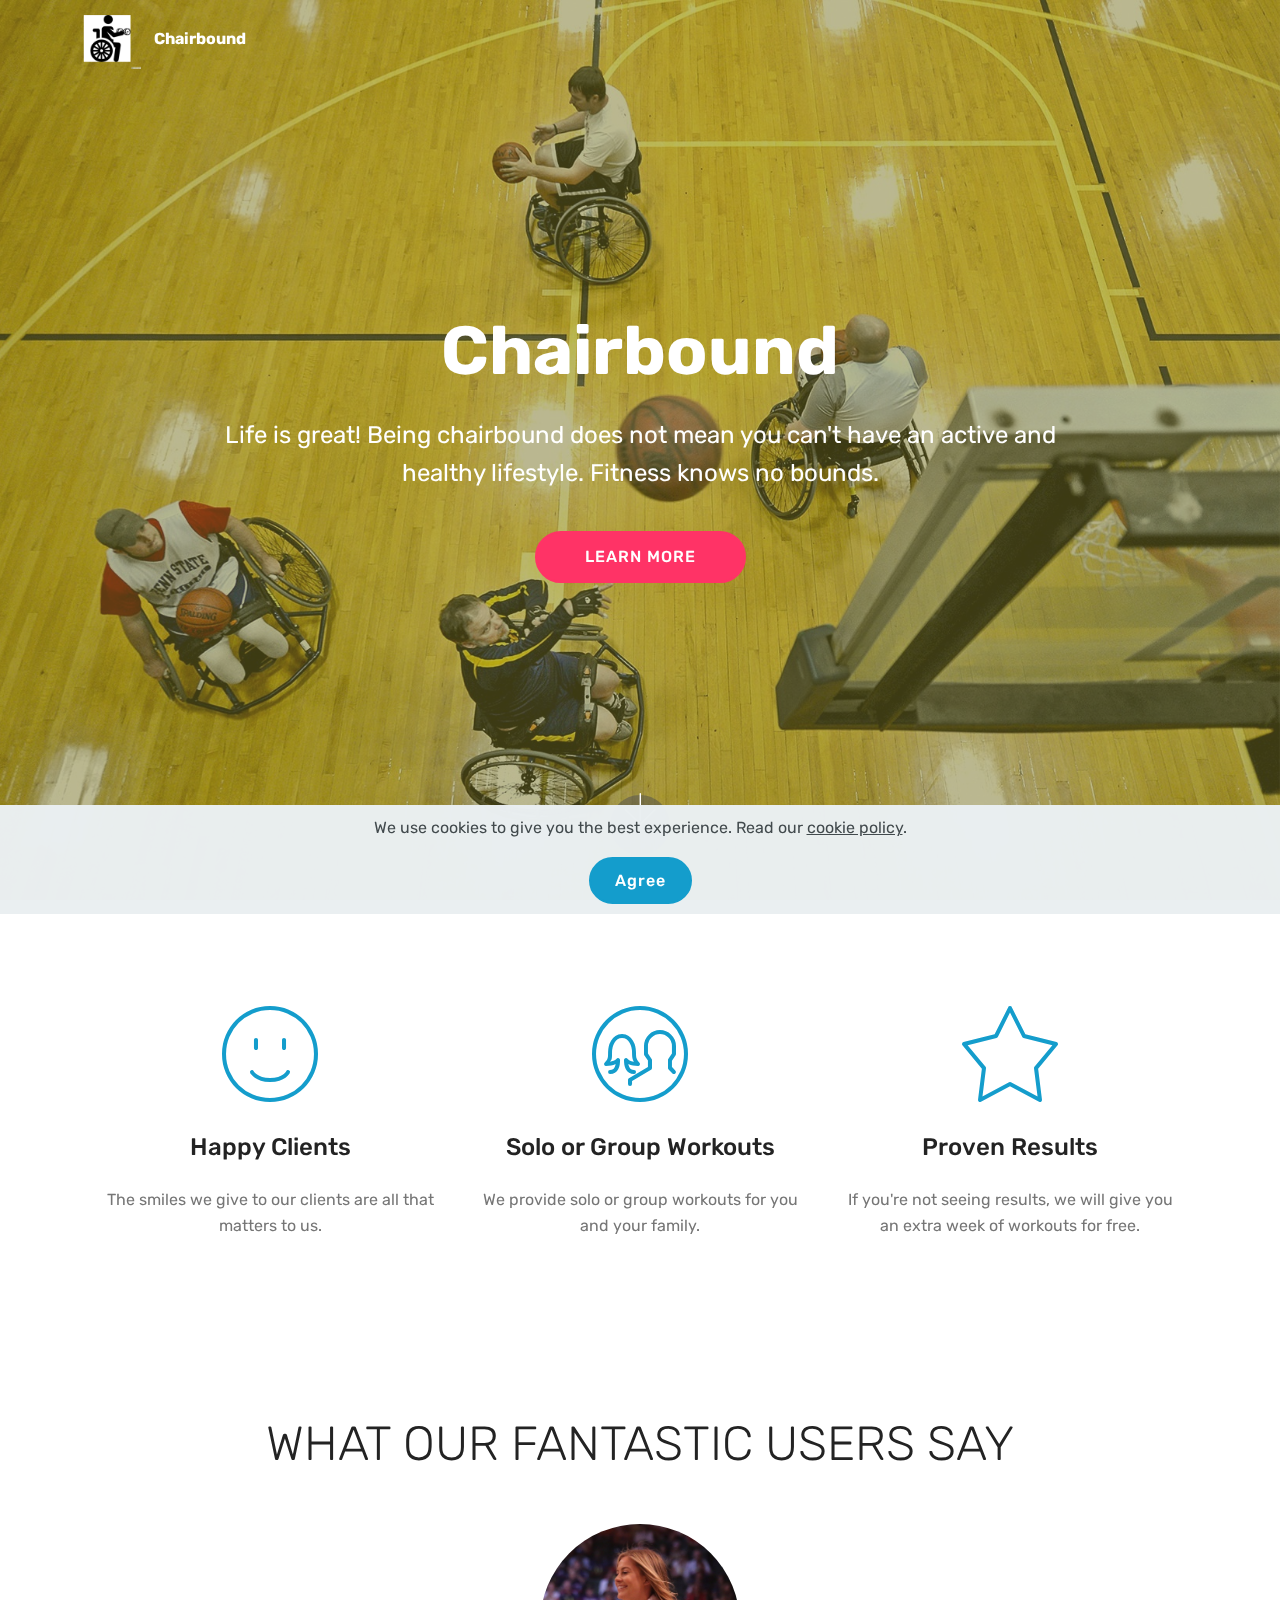
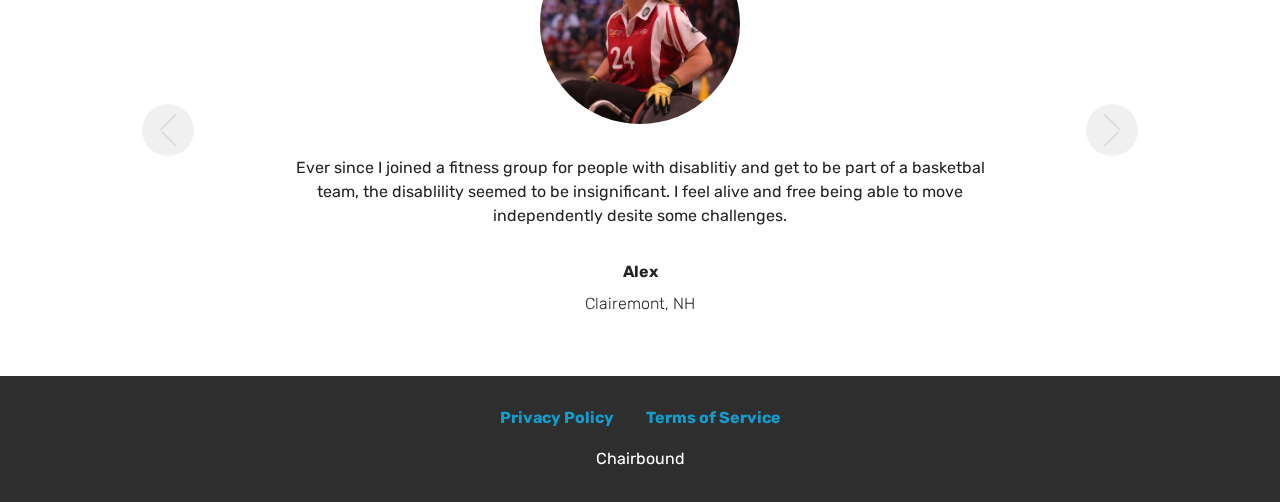
<file: index.html>
<!DOCTYPE html>
<html  >
<head>
  <!-- Site made with Mobirise Website Builder v4.12.4, https://mobirise.com -->
  <meta charset="UTF-8">
  <meta http-equiv="X-UA-Compatible" content="IE=edge">
  <meta name="generator" content="Mobirise v4.12.4, mobirise.com">
  <meta name="twitter:card" content="summary_large_image"/>
  <meta name="twitter:image:src" content="assets/images/index-meta.jpg">
  <meta property="og:image" content="assets/images/index-meta.jpg">
  <meta name="twitter:title" content="Chairbound - Home">
  <meta name="viewport" content="width=device-width, initial-scale=1, minimum-scale=1">
  <link rel="shortcut icon" href="assets/images/chairbound.png" type="image/x-icon">
  <meta name="description" content="Life is great! Being chairbound does not mean you can't have an active and healthy lifestyle. Fitness knows no bounds.">
  
  
  <title>Chairbound - Home</title>
  <link rel="stylesheet" href="assets/web/assets/mobirise-icons/mobirise-icons.css">
  <link rel="stylesheet" href="assets/bootstrap/css/bootstrap.min.css">
  <link rel="stylesheet" href="assets/bootstrap/css/bootstrap-grid.min.css">
  <link rel="stylesheet" href="assets/bootstrap/css/bootstrap-reboot.min.css">
  <link rel="stylesheet" href="assets/web/assets/gdpr-plugin/gdpr-styles.css">
  <link rel="stylesheet" href="assets/tether/tether.min.css">
  <link rel="stylesheet" href="assets/socicon/css/styles.css">
  <link rel="stylesheet" href="assets/dropdown/css/style.css">
  <link rel="stylesheet" href="assets/theme/css/style.css">
  <link rel="preload" as="style" href="assets/mobirise/css/mbr-additional.css"><link rel="stylesheet" href="assets/mobirise/css/mbr-additional.css" type="text/css">
  
  
  
</head>
<body>
  <section class="menu cid-s7zmcyveAb" once="menu" id="menu1-0">

    

    <nav class="navbar navbar-expand beta-menu navbar-dropdown align-items-center navbar-fixed-top navbar-toggleable-sm bg-color transparent">
        <button class="navbar-toggler navbar-toggler-right" type="button" data-toggle="collapse" data-target="#navbarSupportedContent" aria-controls="navbarSupportedContent" aria-expanded="false" aria-label="Toggle navigation">
            <div class="hamburger">
                <span></span>
                <span></span>
                <span></span>
                <span></span>
            </div>
        </button>
        <div class="menu-logo">
            <div class="navbar-brand">
                <span class="navbar-logo">
                    <a href="index.html">
                         <img src="assets/images/chairbound-icon.png" alt="Mobirise" title="" style="height: 3.8rem;">
                    </a>
                </span>
                <span class="navbar-caption-wrap"><a class="navbar-caption text-white display-4" href="index.html">
                        Chairbound</a></span>
            </div>
        </div>
        <div class="collapse navbar-collapse" id="navbarSupportedContent">
            
            
        </div>
    </nav>
</section>

<section class="engine"><a href="https://mobirise.info/c">free web builder</a></section><section class="cid-s7zmdQbKcG mbr-fullscreen mbr-parallax-background" id="header2-1">

    

    <div class="mbr-overlay" style="opacity: 0.5; background-color: rgb(120, 115, 36);"></div>

    <div class="container align-center">
        <div class="row justify-content-md-center">
            <div class="mbr-white col-md-10">
                <h1 class="mbr-section-title mbr-bold pb-3 mbr-fonts-style display-1">Chairbound</h1>
                
                <p class="mbr-text pb-3 mbr-fonts-style display-5">Life is great! Being chairbound does not mean you can't have an active and healthy lifestyle. Fitness knows no bounds.</p>
                <div class="mbr-section-btn"><a class="btn btn-md btn-secondary display-4" href="product.html">LEARN MORE</a></div>
            </div>
        </div>
    </div>
    <div class="mbr-arrow hidden-sm-down" aria-hidden="true">
        <a href="#next">
            <i class="mbri-down mbr-iconfont"></i>
        </a>
    </div>
</section>

<section class="features1 cid-s7zobHOHAy" id="features1-6">
    
    

    
    <div class="container">
        <div class="media-container-row">

            <div class="card p-3 col-12 col-md-6 col-lg-4">
                <div class="card-img pb-3">
                    <span class="mbr-iconfont mbri-smile-face"></span>
                </div>
                <div class="card-box">
                    <h4 class="card-title py-3 mbr-fonts-style display-5">
                        Happy Clients</h4>
                    <p class="mbr-text mbr-fonts-style display-7">
                        The smiles we give to our clients are all that matters to us.</p>
                </div>
            </div>

            <div class="card p-3 col-12 col-md-6 col-lg-4">
                <div class="card-img pb-3">
                    <span class="mbr-iconfont mbri-users"></span>
                </div>
                <div class="card-box">
                    <h4 class="card-title py-3 mbr-fonts-style display-5">
                        Solo or Group Workouts</h4>
                    <p class="mbr-text mbr-fonts-style display-7">
                        We provide solo or group workouts for you and your family.</p>
                </div>
            </div>

            <div class="card p-3 col-12 col-md-6 col-lg-4">
                <div class="card-img pb-3">
                    <span class="mbr-iconfont mbri-star"></span>
                </div>
                <div class="card-box">
                    <h4 class="card-title py-3 mbr-fonts-style display-5">
                        Proven Results</h4>
                    <p class="mbr-text mbr-fonts-style display-7">
                        If you're not seeing results, we will give you an extra week of workouts for free.</p>
                </div>
            </div>

            

        </div>

    </div>

</section>

<section class="carousel slide testimonials-slider cid-s7znT4H8fy" data-interval="false" id="testimonials-slider1-5">
    
    

    

    <div class="container text-center">
        <h2 class="pb-5 mbr-fonts-style display-2">
            WHAT OUR FANTASTIC USERS SAY
        </h2>

        <div class="carousel slide" role="listbox" data-pause="true" data-keyboard="false" data-ride="carousel" data-interval="5000">
            <div class="carousel-inner">
                
                
            <div class="carousel-item">
                    <div class="user col-md-8">
                        <div class="user_image">
                            <img src="assets/images/mbr-7.jpeg" alt="" title="">
                        </div>
                        <div class="user_text pb-3">
                            <p class="mbr-fonts-style display-7">
                                Ever since I joined a fitness group for people with disablitiy and get to be part of a basketbal team, the disablility seemed to be insignificant. I feel alive and free being able to move independently desite some challenges.</p>
                        </div>
                        <div class="user_name mbr-bold pb-2 mbr-fonts-style display-7">Alex</div>
                        <div class="user_desk mbr-light mbr-fonts-style display-7">Clairemont, NH</div>
                    </div>
                </div><div class="carousel-item">
                    <div class="user col-md-8">
                        <div class="user_image">
                            <img src="assets/images/mbr-8.jpeg" alt="" title="">
                        </div>
                        <div class="user_text pb-3">
                            <p class="mbr-fonts-style display-7">Stayig fit while being on a wheelchair has certainly gave me a very positive outlook in life. I can live happily and confidently relate to people without any hang ups.</p>
                        </div>
                        <div class="user_name mbr-bold pb-2 mbr-fonts-style display-7">
                            Katrina</div>
                        <div class="user_desk mbr-light mbr-fonts-style display-7">
                            Camden, ME</div>
                    </div>
                </div></div>

            <div class="carousel-controls">
                <a class="carousel-control-prev" role="button" data-slide="prev">
                  <span aria-hidden="true" class="mbri-arrow-prev mbr-iconfont"></span>
                  <span class="sr-only">Previous</span>
                </a>
                
                <a class="carousel-control-next" role="button" data-slide="next">
                  <span aria-hidden="true" class="mbri-arrow-next mbr-iconfont"></span>
                  <span class="sr-only">Next</span>
                </a>
            </div>
        </div>
    </div>
</section>

<section once="footers" class="cid-s7zmz4a31J" id="footer7-4">

    

    

    <div class="container">
        <div class="media-container-row align-center mbr-white">
            <div class="row row-links">
                <ul class="foot-menu">
                    
                    
                    
                    
                    
                <li class="foot-menu-item mbr-fonts-style display-7"><a href="privacy.html"><strong>Privacy Policy</strong></a></li><li class="foot-menu-item mbr-fonts-style display-7"><a href="terms.html"><strong>Terms of Service</strong></a></li></ul>
            </div>
            
            <div class="row row-copirayt">
                <p class="mbr-text mb-0 mbr-fonts-style mbr-white align-center display-7">Chairbound</p>
            </div>
        </div>
    </div>
</section>


  <script src="assets/web/assets/jquery/jquery.min.js"></script>
  <script src="assets/popper/popper.min.js"></script>
  <script src="assets/bootstrap/js/bootstrap.min.js"></script>
  <script src="assets/tether/tether.min.js"></script>
  <script src="assets/web/assets/cookies-alert-plugin/cookies-alert-core.js"></script>
  <script src="assets/web/assets/cookies-alert-plugin/cookies-alert-script.js"></script>
  <script src="assets/dropdown/js/nav-dropdown.js"></script>
  <script src="assets/dropdown/js/navbar-dropdown.js"></script>
  <script src="assets/touchswipe/jquery.touch-swipe.min.js"></script>
  <script src="assets/parallax/jarallax.min.js"></script>
  <script src="assets/bootstrapcarouselswipe/bootstrap-carousel-swipe.js"></script>
  <script src="assets/mbr-testimonials-slider/mbr-testimonials-slider.js"></script>
  <script src="assets/smoothscroll/smooth-scroll.js"></script>
  <script src="assets/theme/js/script.js"></script>
  
  
<input name="cookieData" type="hidden" data-cookie-customDialogSelector='null' data-cookie-colorText='#424a4d' data-cookie-colorBg='rgba(234, 239, 241, 0.99)' data-cookie-textButton='Agree' data-cookie-colorButton='' data-cookie-colorLink='#424a4d' data-cookie-underlineLink='true' data-cookie-text="We use cookies to give you the best experience. Read our <a href='privacy.html'>cookie policy</a>.">
  </body>
</html>
</file>
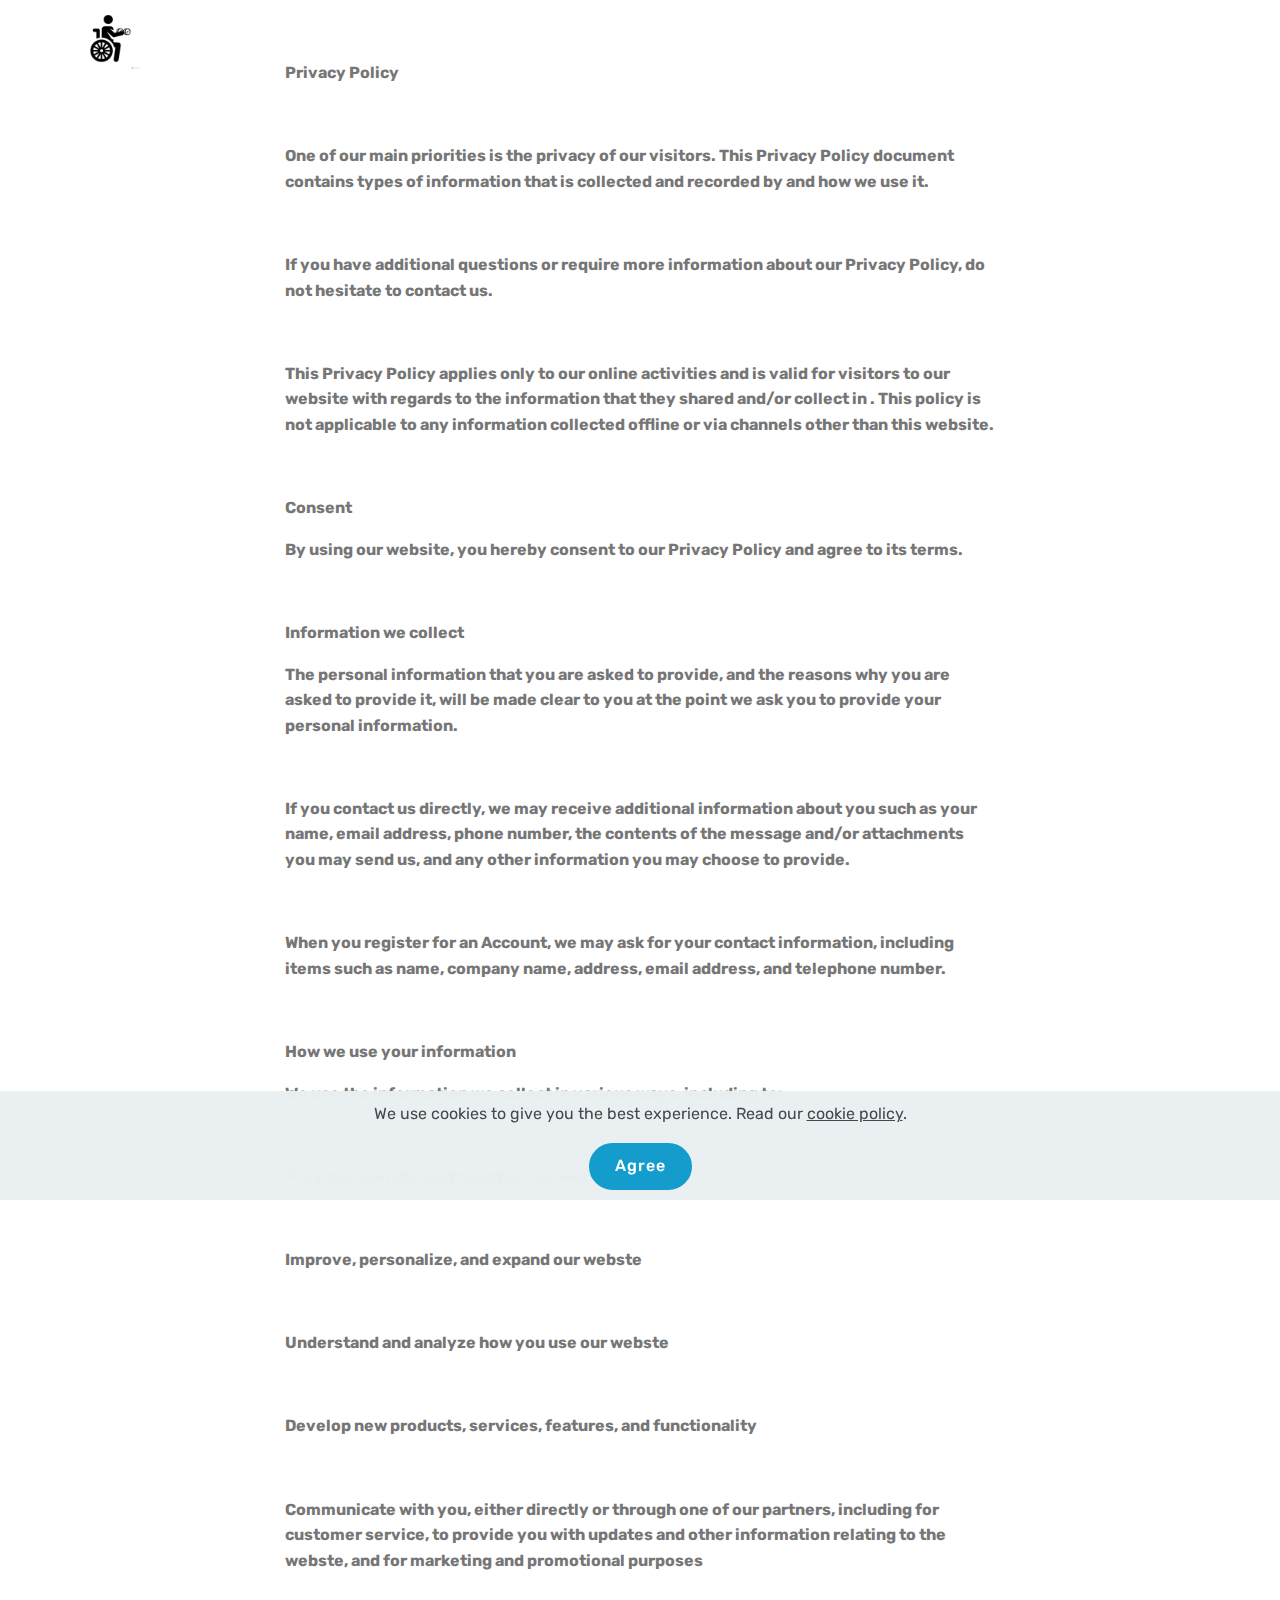
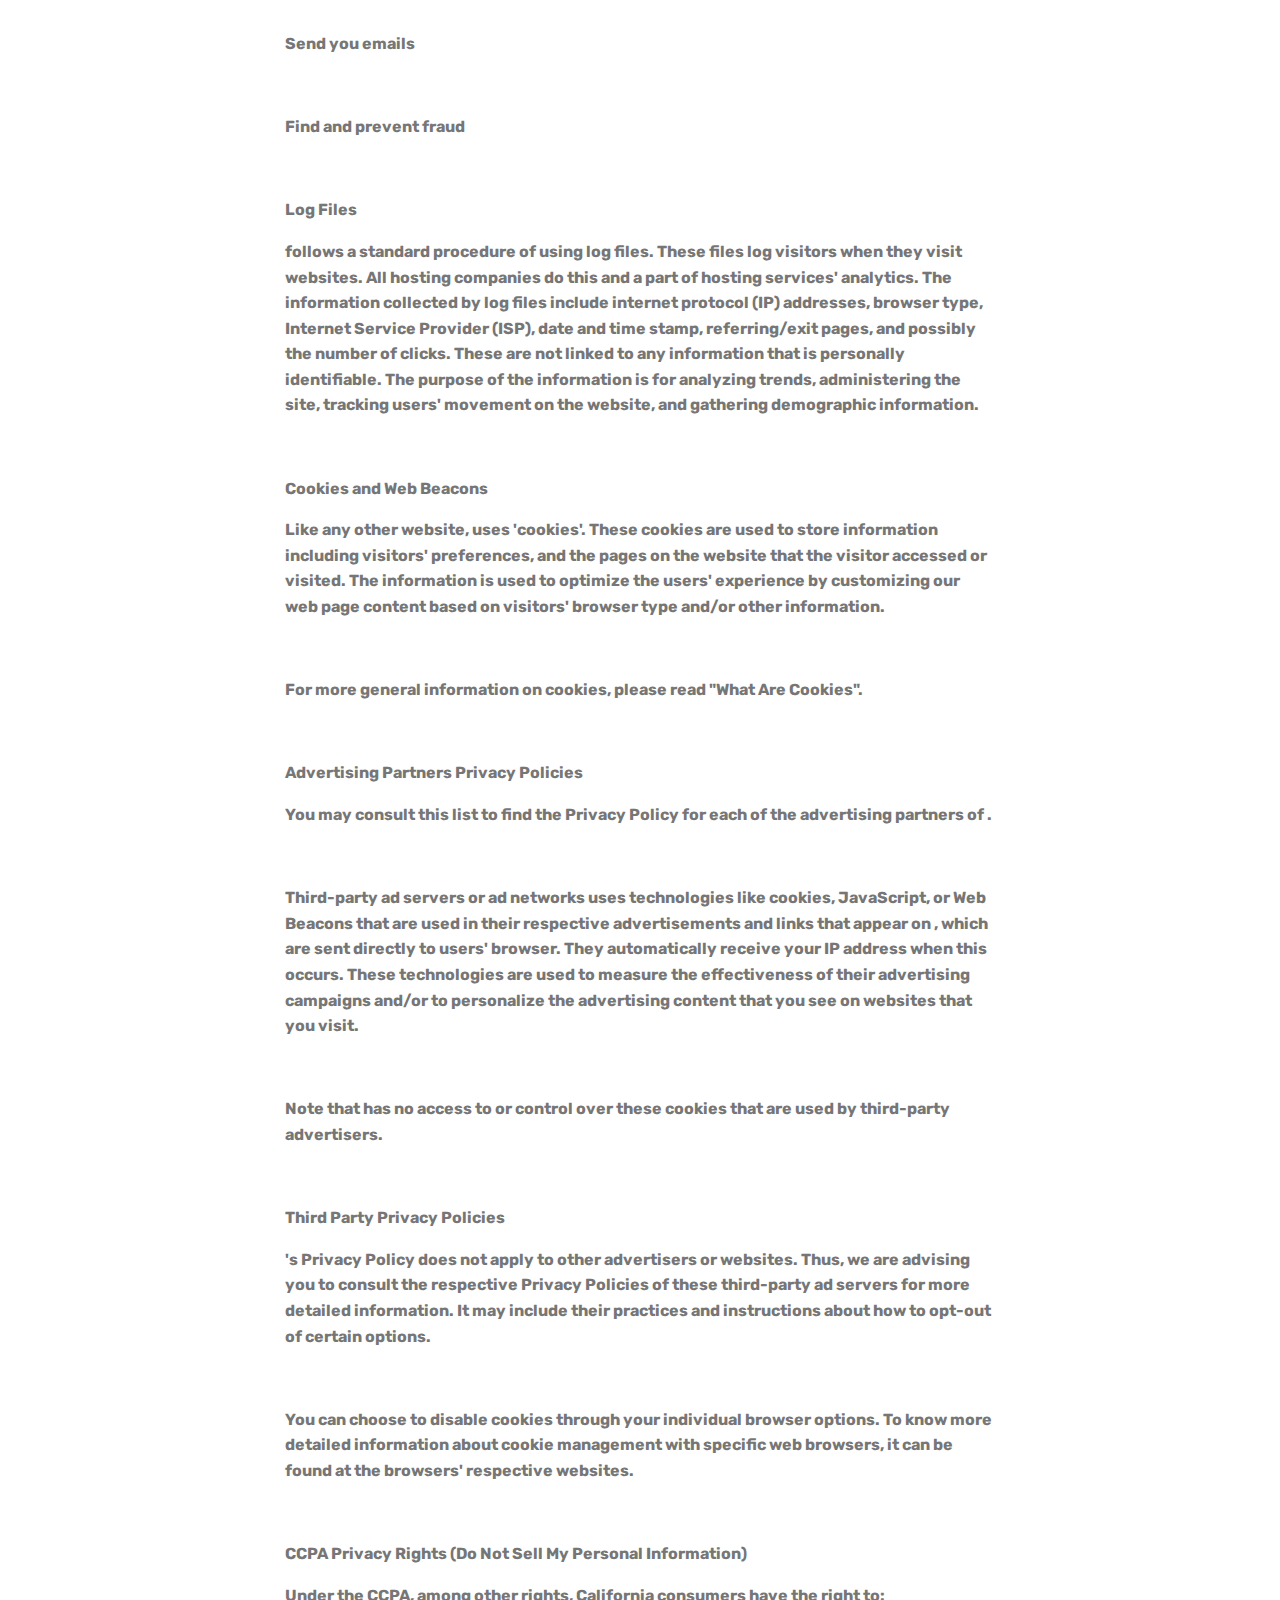
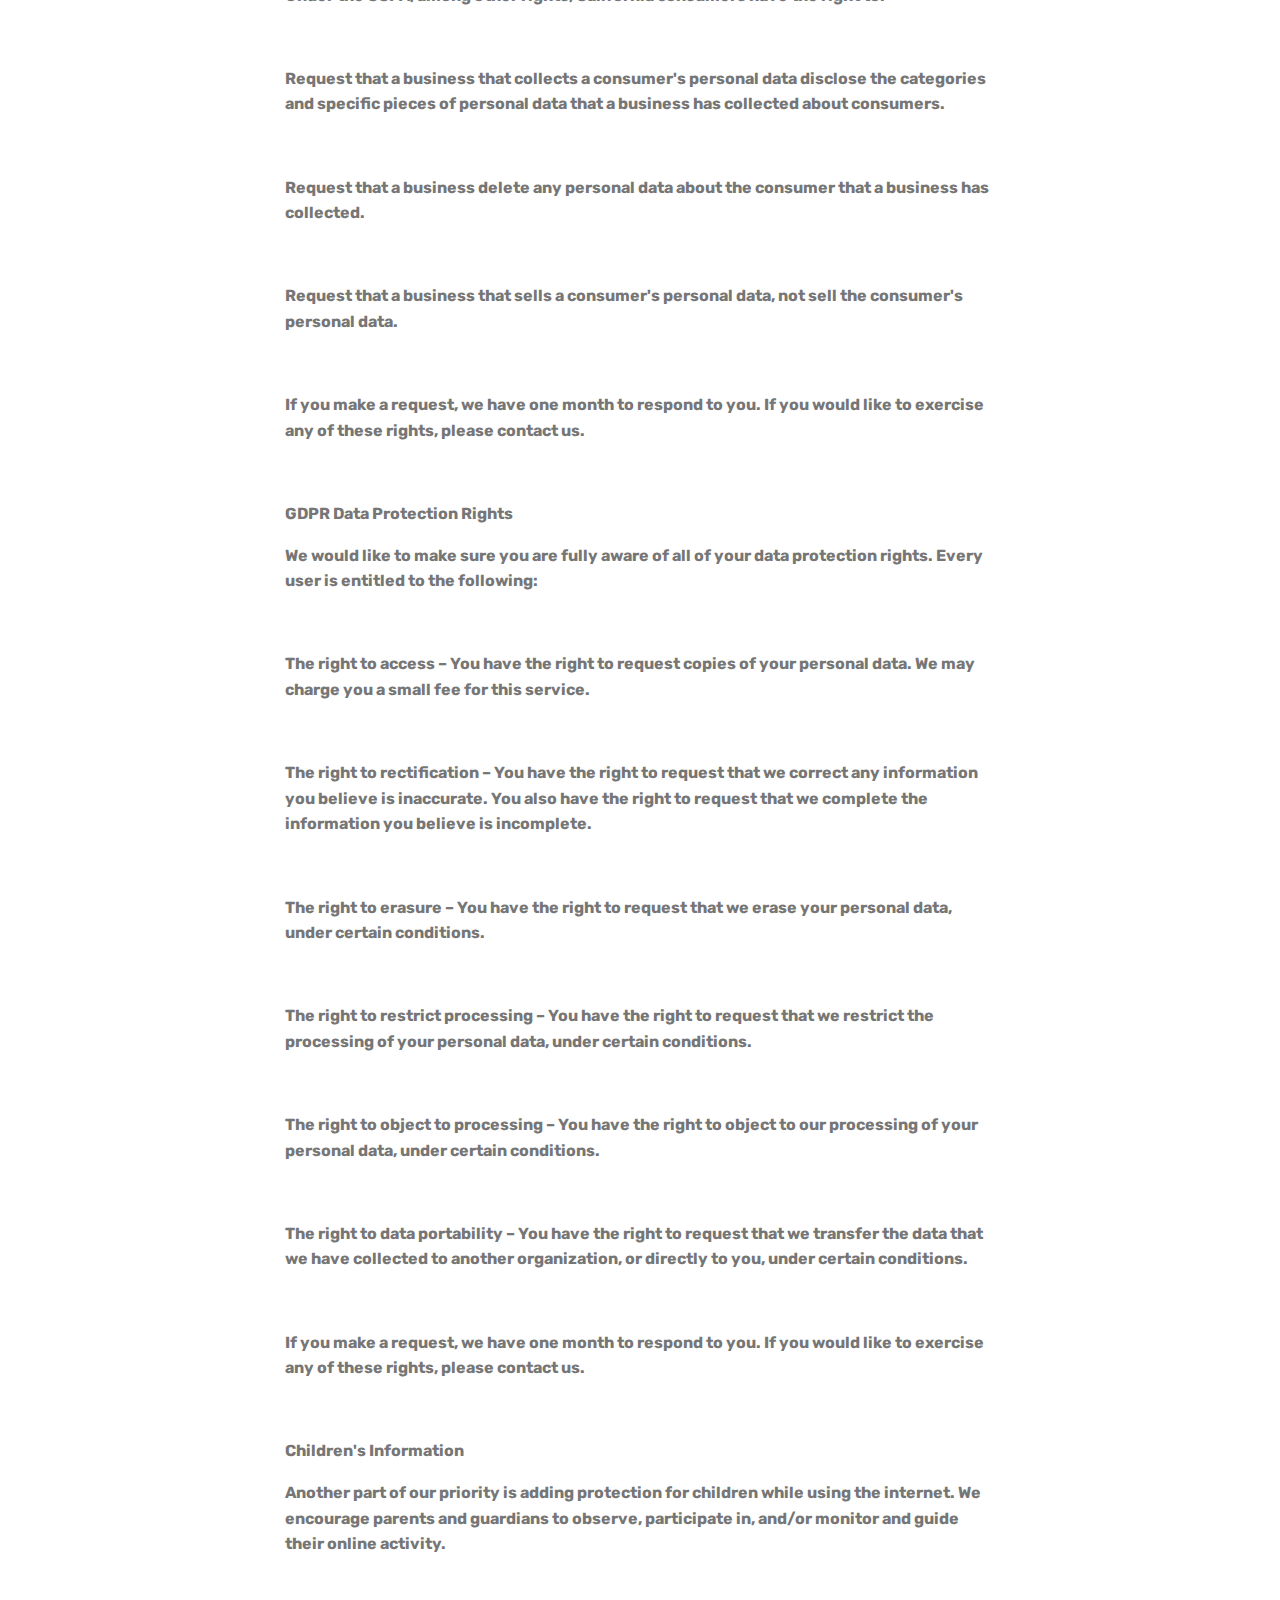
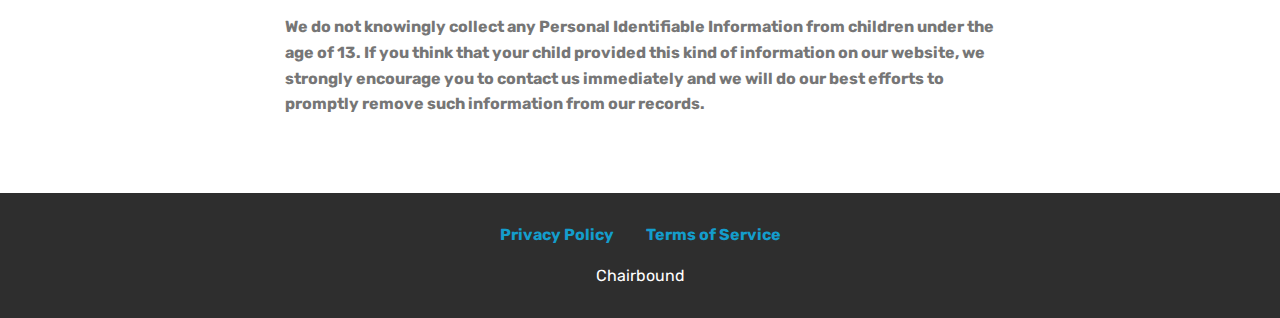
<file: privacy.html>
<!DOCTYPE html>
<html  >
<head>
  <!-- Site made with Mobirise Website Builder v4.12.4, https://mobirise.com -->
  <meta charset="UTF-8">
  <meta http-equiv="X-UA-Compatible" content="IE=edge">
  <meta name="generator" content="Mobirise v4.12.4, mobirise.com">
  <meta name="viewport" content="width=device-width, initial-scale=1, minimum-scale=1">
  <link rel="shortcut icon" href="assets/images/chairbound.png" type="image/x-icon">
  <meta name="description" content="Privacy Policy">
  
  
  <title>Privacy Policy</title>
  <link rel="stylesheet" href="assets/web/assets/mobirise-icons/mobirise-icons.css">
  <link rel="stylesheet" href="assets/bootstrap/css/bootstrap.min.css">
  <link rel="stylesheet" href="assets/bootstrap/css/bootstrap-grid.min.css">
  <link rel="stylesheet" href="assets/bootstrap/css/bootstrap-reboot.min.css">
  <link rel="stylesheet" href="assets/web/assets/gdpr-plugin/gdpr-styles.css">
  <link rel="stylesheet" href="assets/tether/tether.min.css">
  <link rel="stylesheet" href="assets/dropdown/css/style.css">
  <link rel="stylesheet" href="assets/socicon/css/styles.css">
  <link rel="stylesheet" href="assets/theme/css/style.css">
  <link rel="preload" as="style" href="assets/mobirise/css/mbr-additional.css"><link rel="stylesheet" href="assets/mobirise/css/mbr-additional.css" type="text/css">
  
  
  
</head>
<body>
  <section class="menu cid-s7zmcyveAb" once="menu" id="menu1-9">

    

    <nav class="navbar navbar-expand beta-menu navbar-dropdown align-items-center navbar-fixed-top navbar-toggleable-sm bg-color transparent">
        <button class="navbar-toggler navbar-toggler-right" type="button" data-toggle="collapse" data-target="#navbarSupportedContent" aria-controls="navbarSupportedContent" aria-expanded="false" aria-label="Toggle navigation">
            <div class="hamburger">
                <span></span>
                <span></span>
                <span></span>
                <span></span>
            </div>
        </button>
        <div class="menu-logo">
            <div class="navbar-brand">
                <span class="navbar-logo">
                    <a href="index.html">
                         <img src="assets/images/chairbound-icon.png" alt="Mobirise" title="" style="height: 3.8rem;">
                    </a>
                </span>
                <span class="navbar-caption-wrap"><a class="navbar-caption text-white display-4" href="index.html">
                        Chairbound</a></span>
            </div>
        </div>
        <div class="collapse navbar-collapse" id="navbarSupportedContent">
            
            
        </div>
    </nav>
</section>

<section class="engine"><a href="https://mobirise.info/h">how to create a web page for free</a></section><section class="mbr-section article content1 cid-s7zB1Cpjkm" id="content1-e">
    
     

    <div class="container">
        <div class="media-container-row">
            <div class="mbr-text col-12 mbr-fonts-style display-7 col-md-8"><p><strong>Privacy Policy</strong></p><p><strong><br></strong></p><p><strong>One of our main priorities is the privacy of our visitors. This Privacy Policy document contains types of information that is collected and recorded by and how we use it.</strong></p><p><strong><br></strong></p><p><strong>If you have additional questions or require more information about our Privacy Policy, do not hesitate to contact us.</strong></p><p><strong><br></strong></p><p><strong>This Privacy Policy applies only to our online activities and is valid for visitors to our website with regards to the information that they shared and/or collect in . This policy is not applicable to any information collected offline or via channels other than this website.</strong></p><p><strong><br></strong></p><p><strong>Consent</strong></p><p><strong>By using our website, you hereby consent to our Privacy Policy and agree to its terms.</strong></p><p><strong><br></strong></p><p><strong>Information we collect</strong></p><p><strong>The personal information that you are asked to provide, and the reasons why you are asked to provide it, will be made clear to you at the point we ask you to provide your personal information.</strong></p><p><strong><br></strong></p><p><strong>If you contact us directly, we may receive additional information about you such as your name, email address, phone number, the contents of the message and/or attachments you may send us, and any other information you may choose to provide.</strong></p><p><strong><br></strong></p><p><strong>When you register for an Account, we may ask for your contact information, including items such as name, company name, address, email address, and telephone number.</strong></p><p><strong><br></strong></p><p><strong>How we use your information</strong></p><p><strong>We use the information we collect in various ways, including to:</strong></p><p><strong><br></strong></p><p><strong>Provide, operate, and maintain our webste</strong></p><p><strong><br></strong></p><p><strong>Improve, personalize, and expand our webste</strong></p><p><strong><br></strong></p><p><strong>Understand and analyze how you use our webste</strong></p><p><strong><br></strong></p><p><strong>Develop new products, services, features, and functionality</strong></p><p><strong><br></strong></p><p><strong>Communicate with you, either directly or through one of our partners, including for customer service, to provide you with updates and other information relating to the webste, and for marketing and promotional purposes</strong></p><p><strong><br></strong></p><p><strong>Send you emails</strong></p><p><strong><br></strong></p><p><strong>Find and prevent fraud</strong></p><p><strong><br></strong></p><p><strong>Log Files</strong></p><p><strong>follows a standard procedure of using log files. These files log visitors when they visit websites. All hosting companies do this and a part of hosting services' analytics. The information collected by log files include internet protocol (IP) addresses, browser type, Internet Service Provider (ISP), date and time stamp, referring/exit pages, and possibly the number of clicks. These are not linked to any information that is personally identifiable. The purpose of the information is for analyzing trends, administering the site, tracking users' movement on the website, and gathering demographic information.&nbsp;</strong></p><p><strong><br></strong></p><p><strong>Cookies and Web Beacons</strong></p><p><strong>Like any other website, uses 'cookies'. These cookies are used to store information including visitors' preferences, and the pages on the website that the visitor accessed or visited. The information is used to optimize the users' experience by customizing our web page content based on visitors' browser type and/or other information.</strong></p><p><strong><br></strong></p><p><strong>For more general information on cookies, please read "What Are Cookies".</strong></p><p><strong><br></strong></p><p><strong>Advertising Partners Privacy Policies</strong></p><p><strong>You may consult this list to find the Privacy Policy for each of the advertising partners of .</strong></p><p><strong><br></strong></p><p><strong>Third-party ad servers or ad networks uses technologies like cookies, JavaScript, or Web Beacons that are used in their respective advertisements and links that appear on , which are sent directly to users' browser. They automatically receive your IP address when this occurs. These technologies are used to measure the effectiveness of their advertising campaigns and/or to personalize the advertising content that you see on websites that you visit.</strong></p><p><strong><br></strong></p><p><strong>Note that has no access to or control over these cookies that are used by third-party advertisers.</strong></p><p><strong><br></strong></p><p><strong>Third Party Privacy Policies</strong></p><p><strong>'s Privacy Policy does not apply to other advertisers or websites. Thus, we are advising you to consult the respective Privacy Policies of these third-party ad servers for more detailed information. It may include their practices and instructions about how to opt-out of certain options.&nbsp;</strong></p><p><strong><br></strong></p><p><strong>You can choose to disable cookies through your individual browser options. To know more detailed information about cookie management with specific web browsers, it can be found at the browsers' respective websites.</strong></p><p><strong><br></strong></p><p><strong>CCPA Privacy Rights (Do Not Sell My Personal Information)</strong></p><p><strong>Under the CCPA, among other rights, California consumers have the right to:</strong></p><p><strong><br></strong></p><p><strong>Request that a business that collects a consumer's personal data disclose the categories and specific pieces of personal data that a business has collected about consumers.</strong></p><p><strong><br></strong></p><p><strong>Request that a business delete any personal data about the consumer that a business has collected.</strong></p><p><strong><br></strong></p><p><strong>Request that a business that sells a consumer's personal data, not sell the consumer's personal data.</strong></p><p><strong><br></strong></p><p><strong>If you make a request, we have one month to respond to you. If you would like to exercise any of these rights, please contact us.</strong></p><p><strong><br></strong></p><p><strong>GDPR Data Protection Rights</strong></p><p><strong>We would like to make sure you are fully aware of all of your data protection rights. Every user is entitled to the following:</strong></p><p><strong><br></strong></p><p><strong>The right to access – You have the right to request copies of your personal data. We may charge you a small fee for this service.</strong></p><p><strong><br></strong></p><p><strong>The right to rectification – You have the right to request that we correct any information you believe is inaccurate. You also have the right to request that we complete the information you believe is incomplete.</strong></p><p><strong><br></strong></p><p><strong>The right to erasure – You have the right to request that we erase your personal data, under certain conditions.</strong></p><p><strong><br></strong></p><p><strong>The right to restrict processing – You have the right to request that we restrict the processing of your personal data, under certain conditions.</strong></p><p><strong><br></strong></p><p><strong>The right to object to processing – You have the right to object to our processing of your personal data, under certain conditions.</strong></p><p><strong><br></strong></p><p><strong>The right to data portability – You have the right to request that we transfer the data that we have collected to another organization, or directly to you, under certain conditions.</strong></p><p><strong><br></strong></p><p><strong>If you make a request, we have one month to respond to you. If you would like to exercise any of these rights, please contact us.</strong></p><p><strong><br></strong></p><p><strong>Children's Information</strong></p><p><strong>Another part of our priority is adding protection for children while using the internet. We encourage parents and guardians to observe, participate in, and/or monitor and guide their online activity.</strong></p><p><strong><br></strong></p><p><strong>We do not knowingly collect any Personal Identifiable Information from children under the age of 13. If you think that your child provided this kind of information on our website, we strongly encourage you to contact us immediately and we will do our best efforts to promptly remove such information from our records.</strong></p></div>
        </div>
    </div>
</section>

<section once="footers" class="cid-s7zmz4a31J" id="footer7-a">

    

    

    <div class="container">
        <div class="media-container-row align-center mbr-white">
            <div class="row row-links">
                <ul class="foot-menu">
                    
                    
                    
                    
                    
                <li class="foot-menu-item mbr-fonts-style display-7"><a href="privacy.html"><strong>Privacy Policy</strong></a></li><li class="foot-menu-item mbr-fonts-style display-7"><a href="terms.html"><strong>Terms of Service</strong></a></li></ul>
            </div>
            
            <div class="row row-copirayt">
                <p class="mbr-text mb-0 mbr-fonts-style mbr-white align-center display-7">Chairbound</p>
            </div>
        </div>
    </div>
</section>


  <script src="assets/web/assets/jquery/jquery.min.js"></script>
  <script src="assets/popper/popper.min.js"></script>
  <script src="assets/bootstrap/js/bootstrap.min.js"></script>
  <script src="assets/tether/tether.min.js"></script>
  <script src="assets/web/assets/cookies-alert-plugin/cookies-alert-core.js"></script>
  <script src="assets/web/assets/cookies-alert-plugin/cookies-alert-script.js"></script>
  <script src="assets/smoothscroll/smooth-scroll.js"></script>
  <script src="assets/dropdown/js/nav-dropdown.js"></script>
  <script src="assets/dropdown/js/navbar-dropdown.js"></script>
  <script src="assets/touchswipe/jquery.touch-swipe.min.js"></script>
  <script src="assets/theme/js/script.js"></script>
  
  
<input name="cookieData" type="hidden" data-cookie-customDialogSelector='null' data-cookie-colorText='#424a4d' data-cookie-colorBg='rgba(234, 239, 241, 0.99)' data-cookie-textButton='Agree' data-cookie-colorButton='' data-cookie-colorLink='#424a4d' data-cookie-underlineLink='true' data-cookie-text="We use cookies to give you the best experience. Read our <a href='privacy.html'>cookie policy</a>.">
  </body>
</html>
</file>
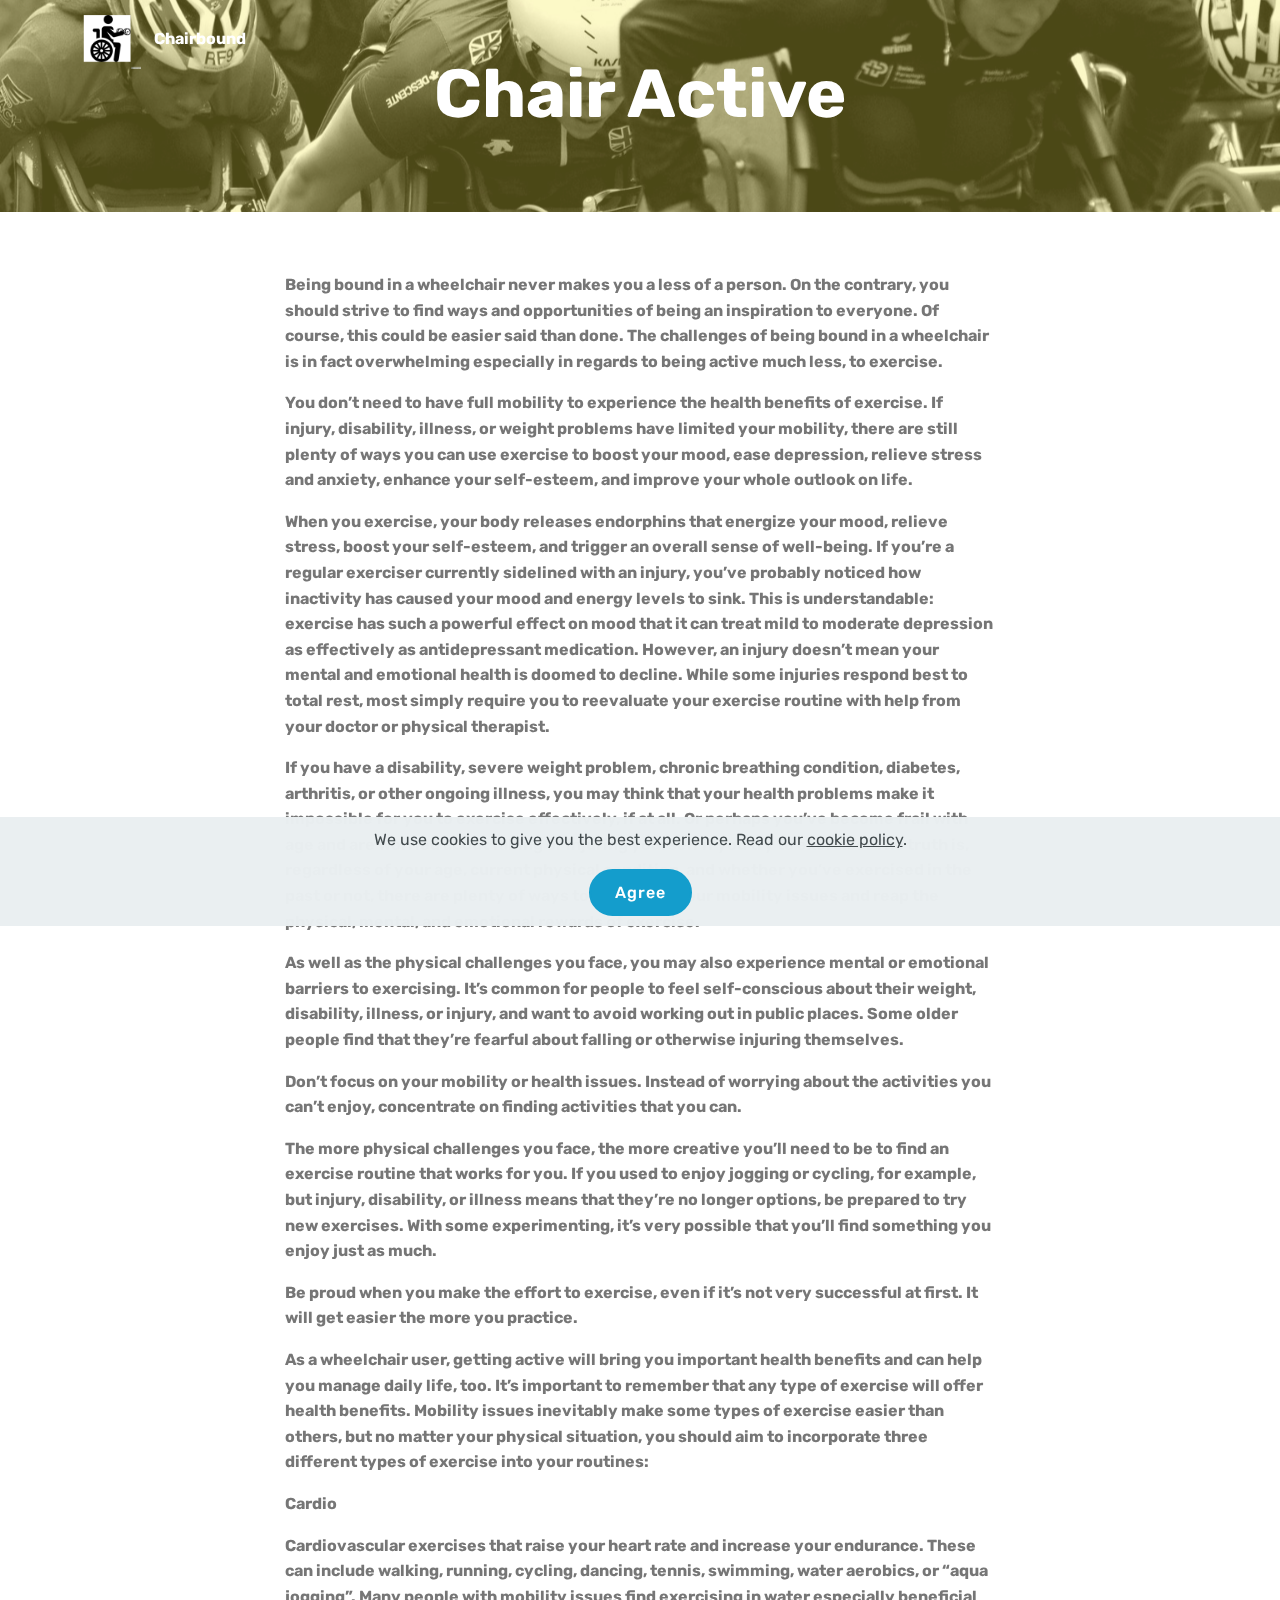
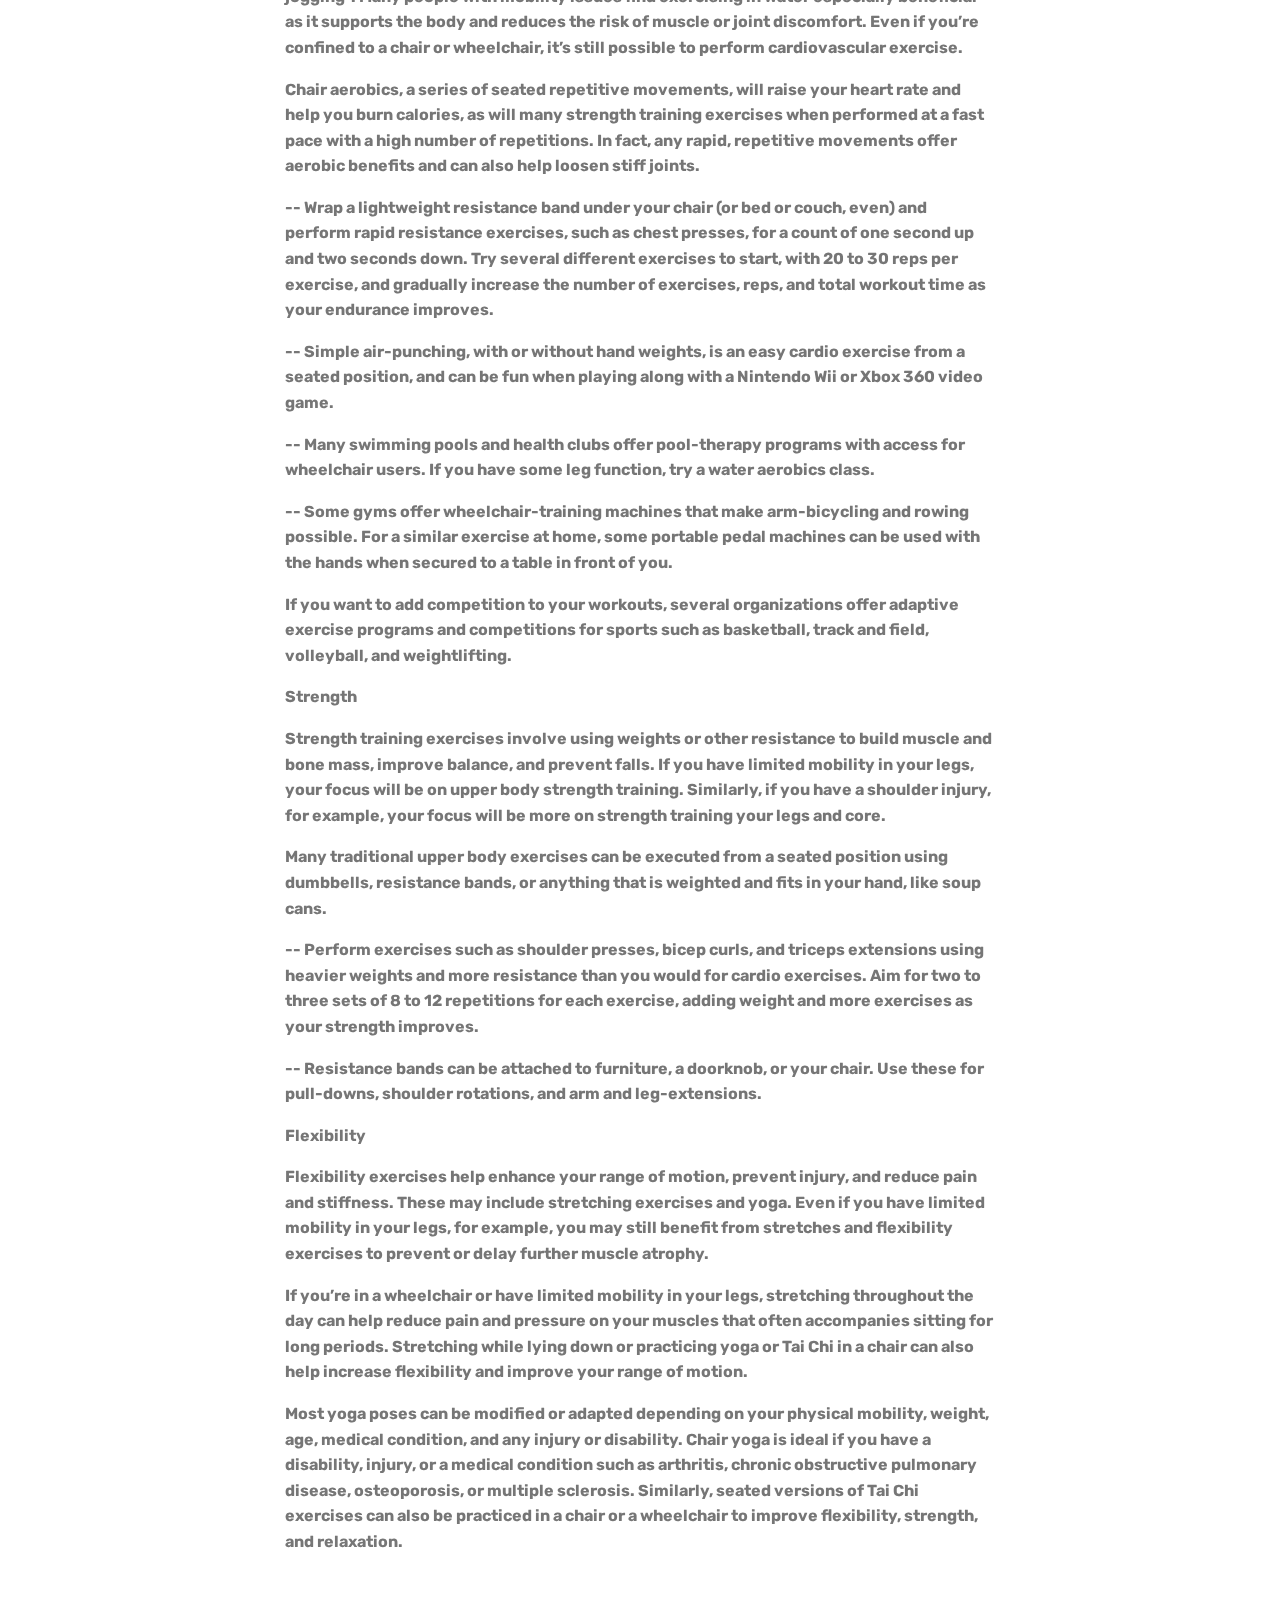
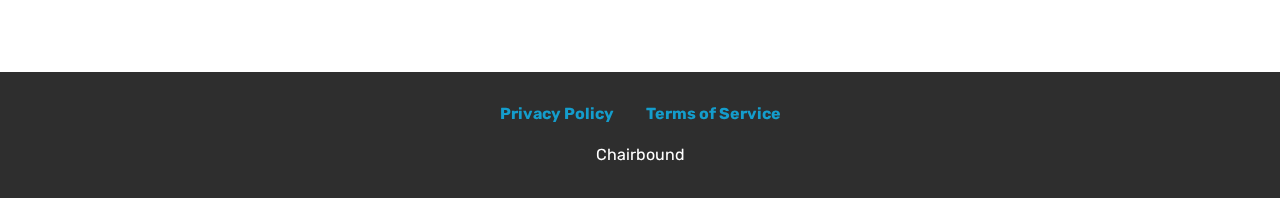
<file: product.html>
<!DOCTYPE html>
<html  >
<head>
  <!-- Site made with Mobirise Website Builder v4.12.4, https://mobirise.com -->
  <meta charset="UTF-8">
  <meta http-equiv="X-UA-Compatible" content="IE=edge">
  <meta name="generator" content="Mobirise v4.12.4, mobirise.com">
  <meta name="viewport" content="width=device-width, initial-scale=1, minimum-scale=1">
  <link rel="shortcut icon" href="assets/images/chairbound.png" type="image/x-icon">
  <meta name="description" content="Benefits of Chairbound Exercise">
  
  
  <title>Chair Active</title>
  <link rel="stylesheet" href="assets/web/assets/mobirise-icons/mobirise-icons.css">
  <link rel="stylesheet" href="assets/bootstrap/css/bootstrap.min.css">
  <link rel="stylesheet" href="assets/bootstrap/css/bootstrap-grid.min.css">
  <link rel="stylesheet" href="assets/bootstrap/css/bootstrap-reboot.min.css">
  <link rel="stylesheet" href="assets/web/assets/gdpr-plugin/gdpr-styles.css">
  <link rel="stylesheet" href="assets/tether/tether.min.css">
  <link rel="stylesheet" href="assets/dropdown/css/style.css">
  <link rel="stylesheet" href="assets/socicon/css/styles.css">
  <link rel="stylesheet" href="assets/theme/css/style.css">
  <link rel="preload" as="style" href="assets/mobirise/css/mbr-additional.css"><link rel="stylesheet" href="assets/mobirise/css/mbr-additional.css" type="text/css">
  
  
  
</head>
<body>
  <section class="menu cid-s7zmcyveAb" once="menu" id="menu1-j">

    

    <nav class="navbar navbar-expand beta-menu navbar-dropdown align-items-center navbar-fixed-top navbar-toggleable-sm bg-color transparent">
        <button class="navbar-toggler navbar-toggler-right" type="button" data-toggle="collapse" data-target="#navbarSupportedContent" aria-controls="navbarSupportedContent" aria-expanded="false" aria-label="Toggle navigation">
            <div class="hamburger">
                <span></span>
                <span></span>
                <span></span>
                <span></span>
            </div>
        </button>
        <div class="menu-logo">
            <div class="navbar-brand">
                <span class="navbar-logo">
                    <a href="index.html">
                         <img src="assets/images/chairbound-icon.png" alt="Mobirise" title="" style="height: 3.8rem;">
                    </a>
                </span>
                <span class="navbar-caption-wrap"><a class="navbar-caption text-white display-4" href="index.html">
                        Chairbound</a></span>
            </div>
        </div>
        <div class="collapse navbar-collapse" id="navbarSupportedContent">
            
            
        </div>
    </nav>
</section>

<section class="engine"><a href="https://mobirise.info/o">free portfolio site templates</a></section><section class="mbr-section content5 cid-s7Ey7Zz8uc mbr-parallax-background" id="content5-l">

    

    <div class="mbr-overlay" style="opacity: 0.3; background-color: rgb(247, 237, 74);">
    </div>

    <div class="container">
        <div class="media-container-row">
            <div class="title col-12 col-md-8">
                <h2 class="align-center mbr-bold mbr-white pb-3 mbr-fonts-style display-1">Chair Active</h2>
                
                
                
            </div>
        </div>
    </div>
</section>

<section class="mbr-section article content1 cid-s7EyluFpWb" id="content1-m">
    
     

    <div class="container">
        <div class="media-container-row">
            <div class="mbr-text col-12 mbr-fonts-style display-7 col-md-8"><p><strong>Being bound in a wheelchair never makes you a less of a person. On the contrary, you should strive to find ways and opportunities of being an inspiration to everyone. Of course, this could be easier said than done. The challenges of being bound in a wheelchair is in fact overwhelming especially in regards to being active much less, to exercise. 
</strong></p><p><strong>
</strong></p><p><strong>You don’t need to have full mobility to experience the health benefits of exercise. If injury, disability, illness, or weight problems have limited your mobility, there are still plenty of ways you can use exercise to boost your mood, ease depression, relieve stress and anxiety, enhance your self-esteem, and improve your whole outlook on life.
</strong></p><p><strong>
</strong></p><p><strong>When you exercise, your body releases endorphins that energize your mood, relieve stress, boost your self-esteem, and trigger an overall sense of well-being. If you’re a regular exerciser currently sidelined with an injury, you’ve probably noticed how inactivity has caused your mood and energy levels to sink. This is understandable: exercise has such a powerful effect on mood that it can treat mild to moderate depression as effectively as antidepressant medication. However, an injury doesn’t mean your mental and emotional health is doomed to decline. While some injuries respond best to total rest, most simply require you to reevaluate your exercise routine with help from your doctor or physical therapist.
</strong></p><p><strong>
</strong></p><p><strong>If you have a disability, severe weight problem, chronic breathing condition, diabetes, arthritis, or other ongoing illness, you may think that your health problems make it impossible for you to exercise effectively, if at all. Or perhaps you’ve become frail with age and are worried about falling or injuring yourself if you try to exercise. The truth is, regardless of your age, current physical condition, and whether you’ve exercised in the past or not, there are plenty of ways to overcome your mobility issues and reap the physical, mental, and emotional rewards of exercise.
</strong></p><p><strong>
</strong></p><p><strong>As well as the physical challenges you face, you may also experience mental or emotional barriers to exercising. It’s common for people to feel self-conscious about their weight, disability, illness, or injury, and want to avoid working out in public places. Some older people find that they’re fearful about falling or otherwise injuring themselves.
</strong></p><p><strong>
</strong></p><p><strong>Don’t focus on your mobility or health issues. Instead of worrying about the activities you can’t enjoy, concentrate on finding activities that you can.
</strong></p><p><strong>
</strong></p><p><strong>The more physical challenges you face, the more creative you’ll need to be to find an exercise routine that works for you. If you used to enjoy jogging or cycling, for example, but injury, disability, or illness means that they’re no longer options, be prepared to try new exercises. With some experimenting, it’s very possible that you’ll find something you enjoy just as much.
</strong></p><p><strong>
</strong></p><p><strong>Be proud when you make the effort to exercise, even if it’s not very successful at first. It will get easier the more you practice.
</strong></p><p><strong>
</strong></p><p><strong>As a wheelchair user, getting active will bring you important health benefits and can help you manage daily life, too. It’s important to remember that any type of exercise will offer health benefits. Mobility issues inevitably make some types of exercise easier than others, but no matter your physical situation, you should aim to incorporate three different types of exercise into your routines:
</strong></p><p><strong>
</strong></p><p><strong>Cardio
</strong></p><p><strong>
</strong></p><p><strong>Cardiovascular exercises that raise your heart rate and increase your endurance. These can include walking, running, cycling, dancing, tennis, swimming, water aerobics, or “aqua jogging”. Many people with mobility issues find exercising in water especially beneficial as it supports the body and reduces the risk of muscle or joint discomfort. Even if you’re confined to a chair or wheelchair, it’s still possible to perform cardiovascular exercise.
</strong></p><p><strong>
</strong></p><p><strong>Chair aerobics, a series of seated repetitive movements, will raise your heart rate and help you burn calories, as will many strength training exercises when performed at a fast pace with a high number of repetitions. In fact, any rapid, repetitive movements offer aerobic benefits and can also help loosen stiff joints.
</strong></p><p><strong>
</strong></p><p><strong>-- Wrap a lightweight resistance band under your chair (or bed or couch, even) and perform rapid resistance exercises, such as chest presses, for a count of one second up and two seconds down. Try several different exercises to start, with 20 to 30 reps per exercise, and gradually increase the number of exercises, reps, and total workout time as your endurance improves.
</strong></p><p><strong>
</strong></p><p><strong>-- Simple air-punching, with or without hand weights, is an easy cardio exercise from a seated position, and can be fun when playing along with a Nintendo Wii or Xbox 360 video game.
</strong></p><p><strong>
</strong></p><p><strong>-- Many swimming pools and health clubs offer pool-therapy programs with access for wheelchair users. If you have some leg function, try a water aerobics class.
</strong></p><p><strong>
</strong></p><p><strong>-- Some gyms offer wheelchair-training machines that make arm-bicycling and rowing possible. For a similar exercise at home, some portable pedal machines can be used with the hands when secured to a table in front of you.
</strong></p><p><strong>
</strong></p><p><strong>If you want to add competition to your workouts, several organizations offer adaptive exercise programs and competitions for sports such as basketball, track and field, volleyball, and weightlifting.
</strong></p><p><strong>
</strong></p><p><strong>Strength
</strong></p><p><strong>
</strong></p><p><strong>Strength training exercises involve using weights or other resistance to build muscle and bone mass, improve balance, and prevent falls. If you have limited mobility in your legs, your focus will be on upper body strength training. Similarly, if you have a shoulder injury, for example, your focus will be more on strength training your legs and core.
</strong></p><p><strong>
</strong></p><p><strong>Many traditional upper body exercises can be executed from a seated position using dumbbells, resistance bands, or anything that is weighted and fits in your hand, like soup cans.
</strong></p><p><strong>
</strong></p><p><strong>-- Perform exercises such as shoulder presses, bicep curls, and triceps extensions using heavier weights and more resistance than you would for cardio exercises. Aim for two to three sets of 8 to 12 repetitions for each exercise, adding weight and more exercises as your strength improves.
</strong></p><p><strong>
</strong></p><p><strong>-- Resistance bands can be attached to furniture, a doorknob, or your chair. Use these for pull-downs, shoulder rotations, and arm and leg-extensions.
</strong></p><p><strong>
</strong></p><p><strong>Flexibility
</strong></p><p><strong>
</strong></p><p><strong>Flexibility exercises help enhance your range of motion, prevent injury, and reduce pain and stiffness. These may include stretching exercises and yoga. Even if you have limited mobility in your legs, for example, you may still benefit from stretches and flexibility exercises to prevent or delay further muscle atrophy.
</strong></p><p><strong>
</strong></p><p><strong>If you’re in a wheelchair or have limited mobility in your legs, stretching throughout the day can help reduce pain and pressure on your muscles that often accompanies sitting for long periods. Stretching while lying down or practicing yoga or Tai Chi in a chair can also help increase flexibility and improve your range of motion.
</strong></p><p><strong>
</strong></p><p><strong>Most yoga poses can be modified or adapted depending on your physical mobility, weight, age, medical condition, and any injury or disability. Chair yoga is ideal if you have a disability, injury, or a medical condition such as arthritis, chronic obstructive pulmonary disease, osteoporosis, or multiple sclerosis. Similarly, seated versions of Tai Chi exercises can also be practiced in a chair or a wheelchair to improve flexibility, strength, and relaxation.
</strong></p><p><strong><br></strong></p></div>
        </div>
    </div>
</section>

<section once="footers" class="cid-s7zmz4a31J" id="footer7-k">

    

    

    <div class="container">
        <div class="media-container-row align-center mbr-white">
            <div class="row row-links">
                <ul class="foot-menu">
                    
                    
                    
                    
                    
                <li class="foot-menu-item mbr-fonts-style display-7"><a href="privacy.html"><strong>Privacy Policy</strong></a></li><li class="foot-menu-item mbr-fonts-style display-7"><a href="terms.html"><strong>Terms of Service</strong></a></li></ul>
            </div>
            
            <div class="row row-copirayt">
                <p class="mbr-text mb-0 mbr-fonts-style mbr-white align-center display-7">Chairbound</p>
            </div>
        </div>
    </div>
</section>


  <script src="assets/web/assets/jquery/jquery.min.js"></script>
  <script src="assets/popper/popper.min.js"></script>
  <script src="assets/bootstrap/js/bootstrap.min.js"></script>
  <script src="assets/tether/tether.min.js"></script>
  <script src="assets/web/assets/cookies-alert-plugin/cookies-alert-core.js"></script>
  <script src="assets/web/assets/cookies-alert-plugin/cookies-alert-script.js"></script>
  <script src="assets/smoothscroll/smooth-scroll.js"></script>
  <script src="assets/dropdown/js/nav-dropdown.js"></script>
  <script src="assets/dropdown/js/navbar-dropdown.js"></script>
  <script src="assets/touchswipe/jquery.touch-swipe.min.js"></script>
  <script src="assets/parallax/jarallax.min.js"></script>
  <script src="assets/theme/js/script.js"></script>
  
  
<input name="cookieData" type="hidden" data-cookie-customDialogSelector='null' data-cookie-colorText='#424a4d' data-cookie-colorBg='rgba(234, 239, 241, 0.99)' data-cookie-textButton='Agree' data-cookie-colorButton='' data-cookie-colorLink='#424a4d' data-cookie-underlineLink='true' data-cookie-text="We use cookies to give you the best experience. Read our <a href='privacy.html'>cookie policy</a>.">
  </body>
</html>
</file>
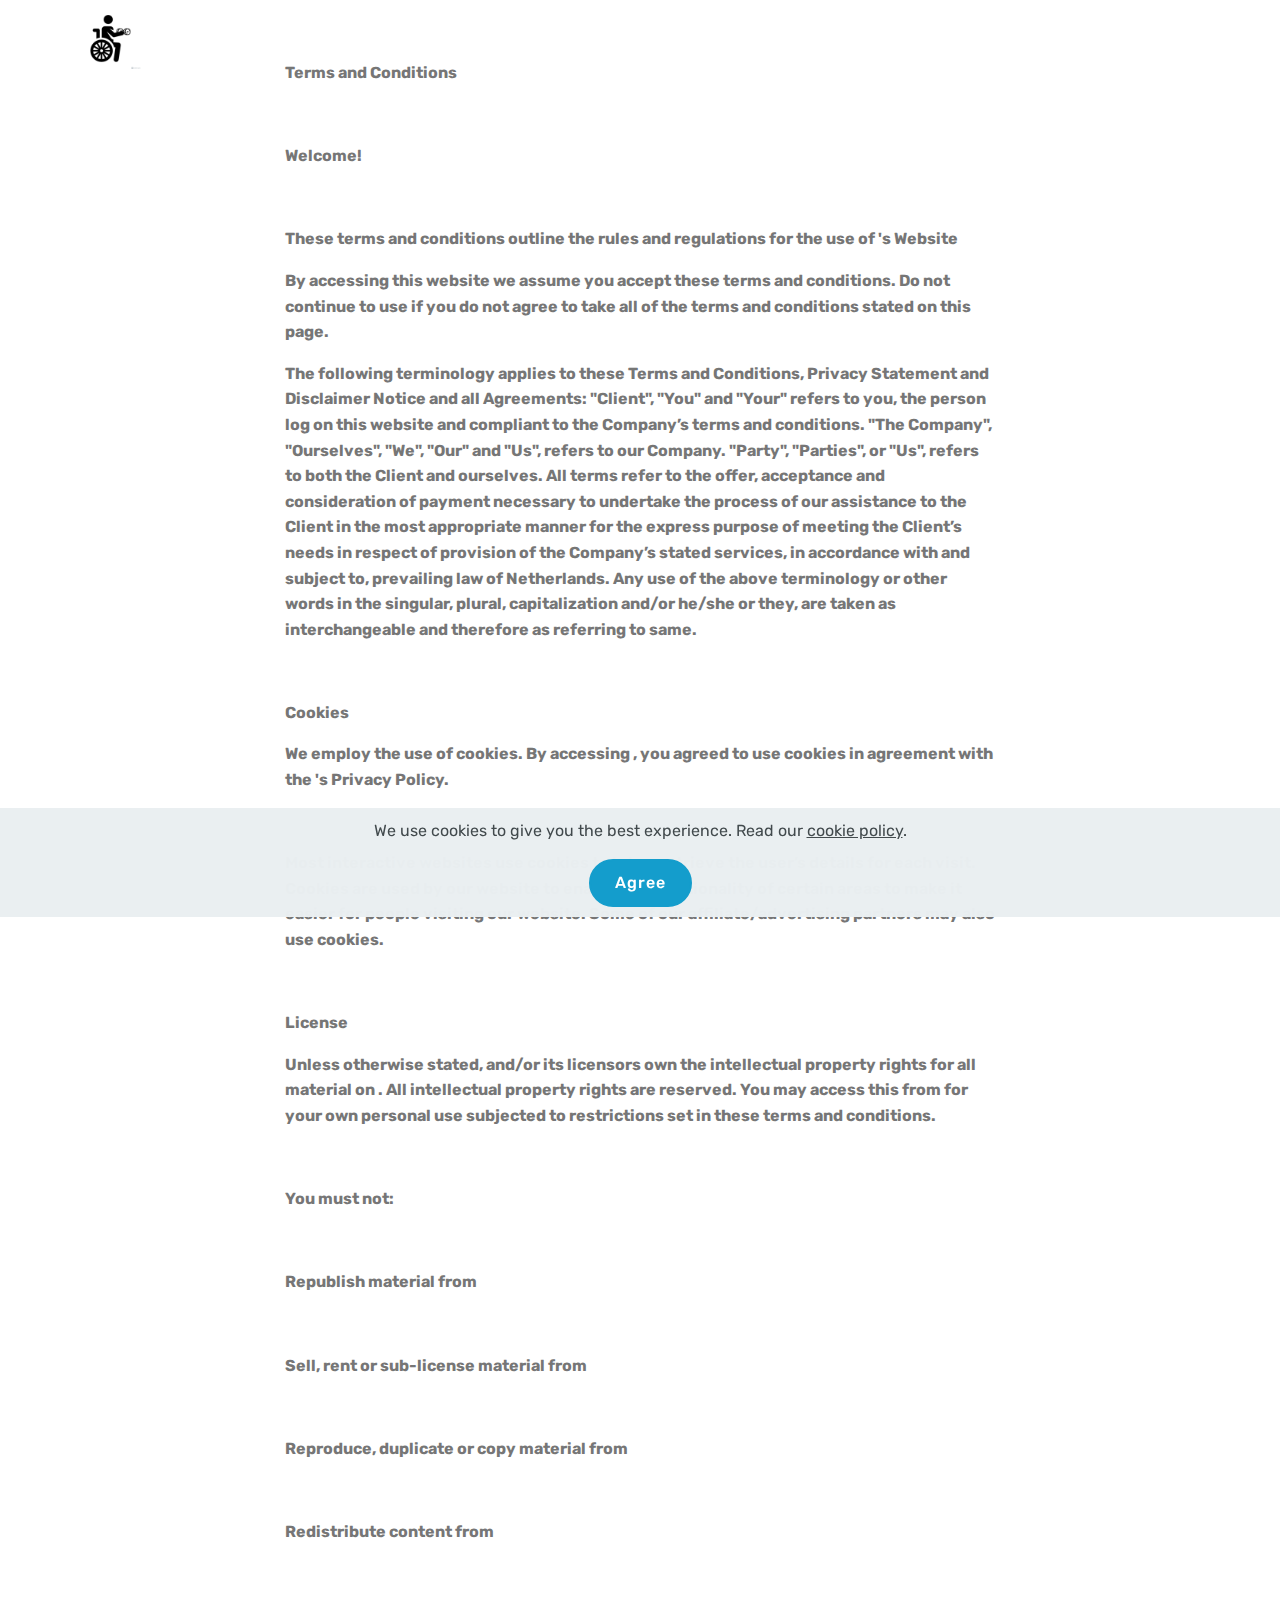
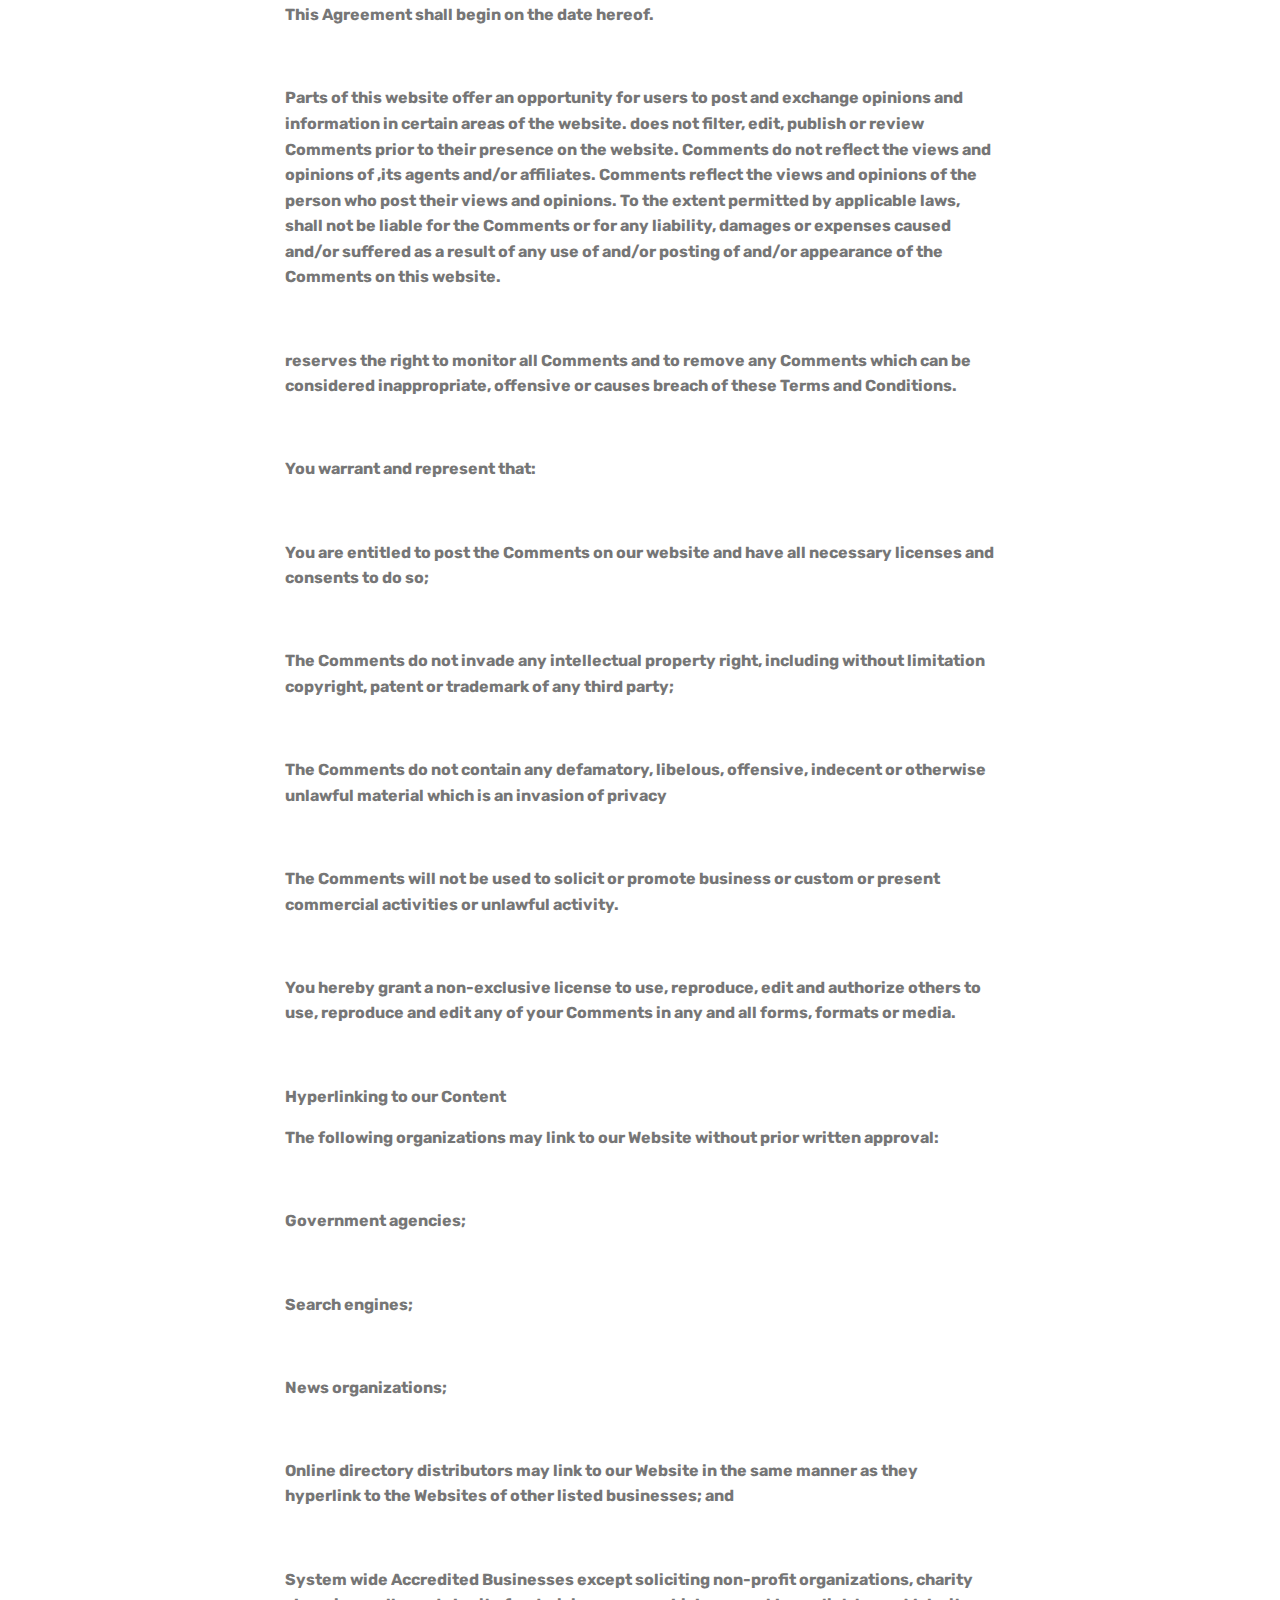
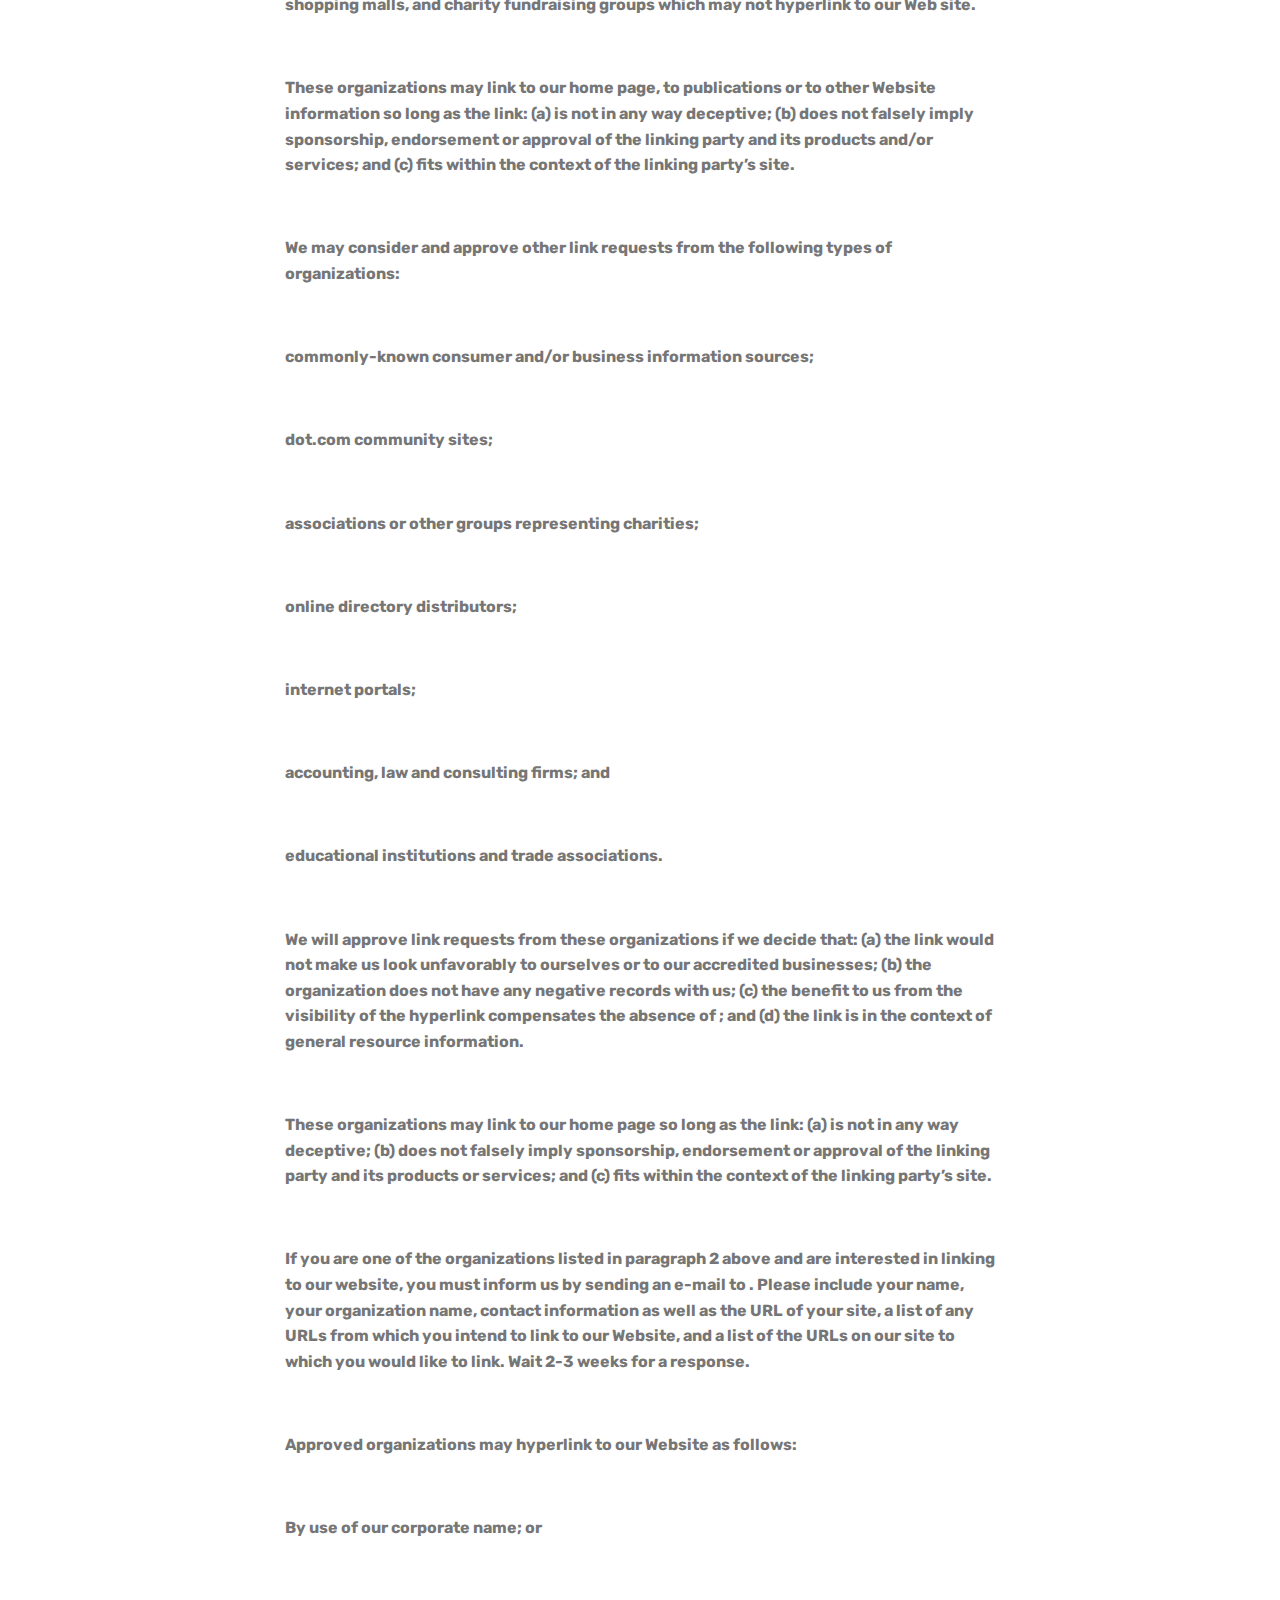
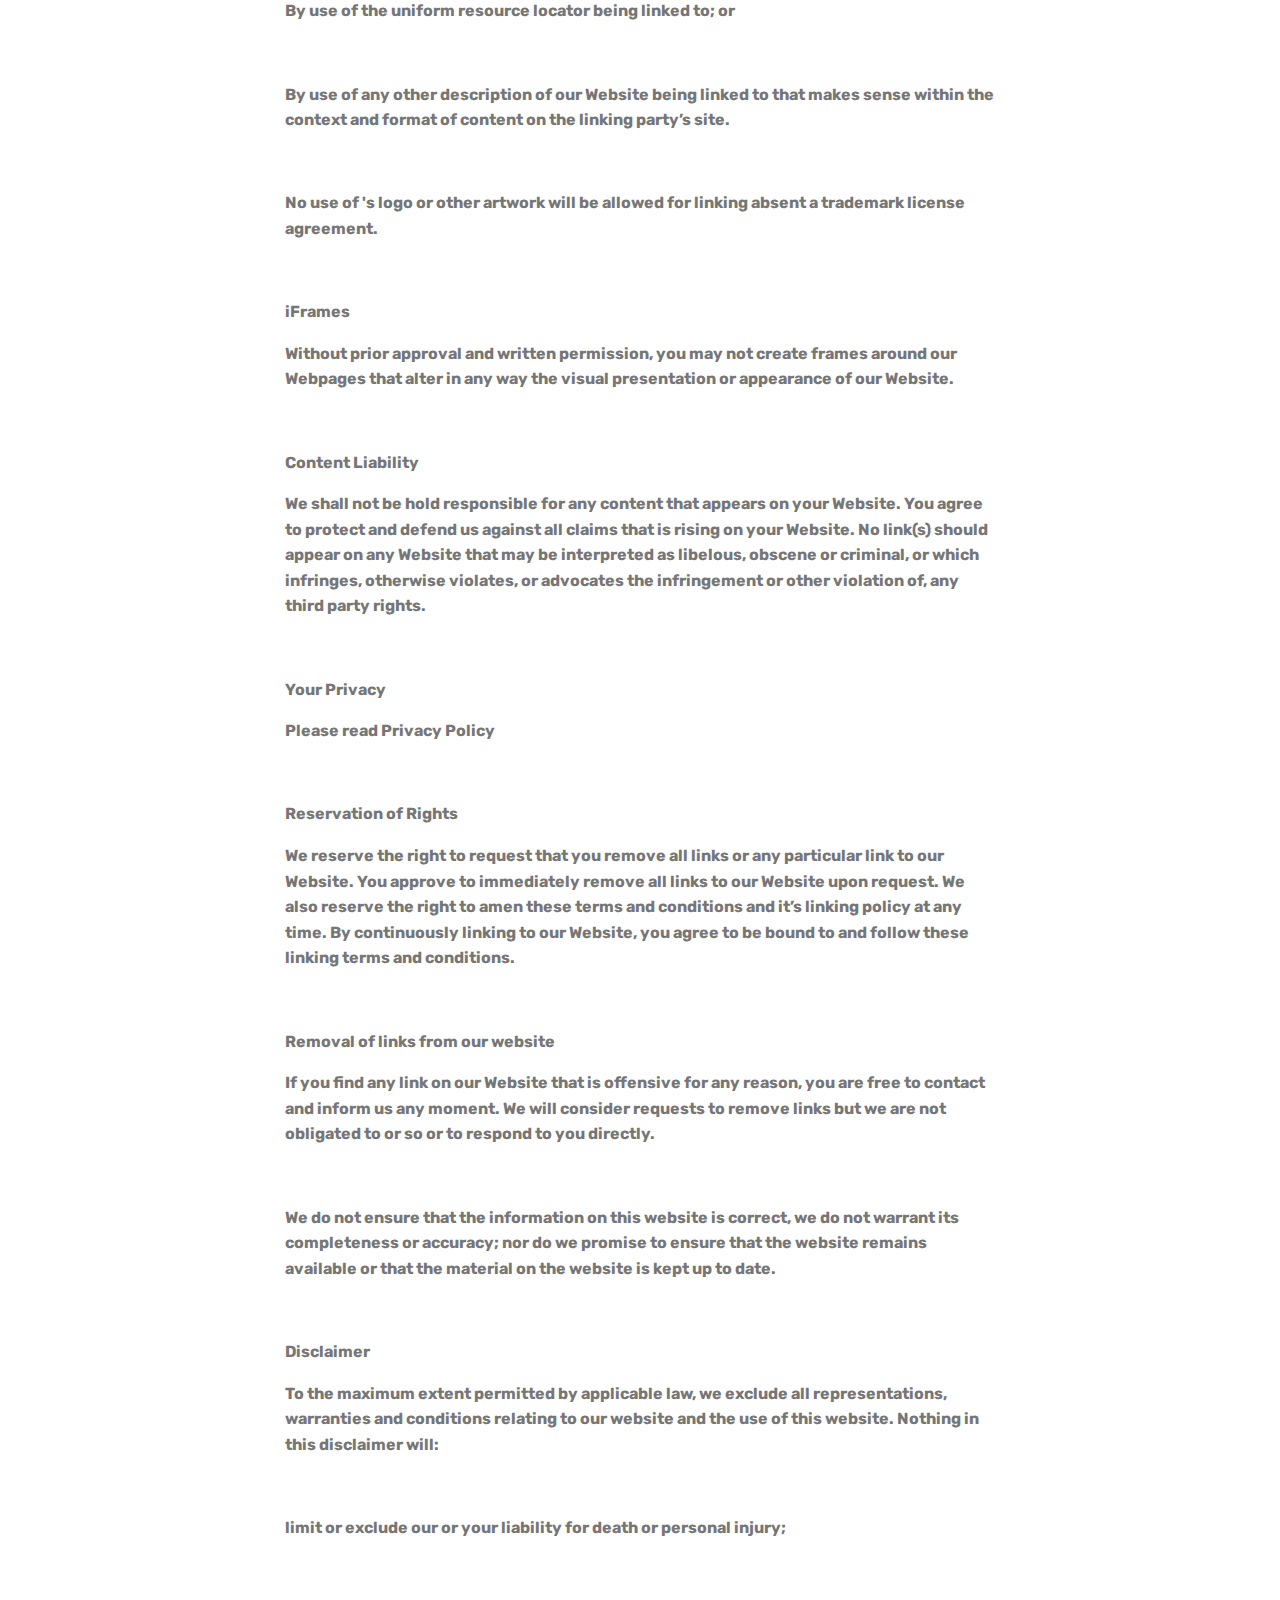
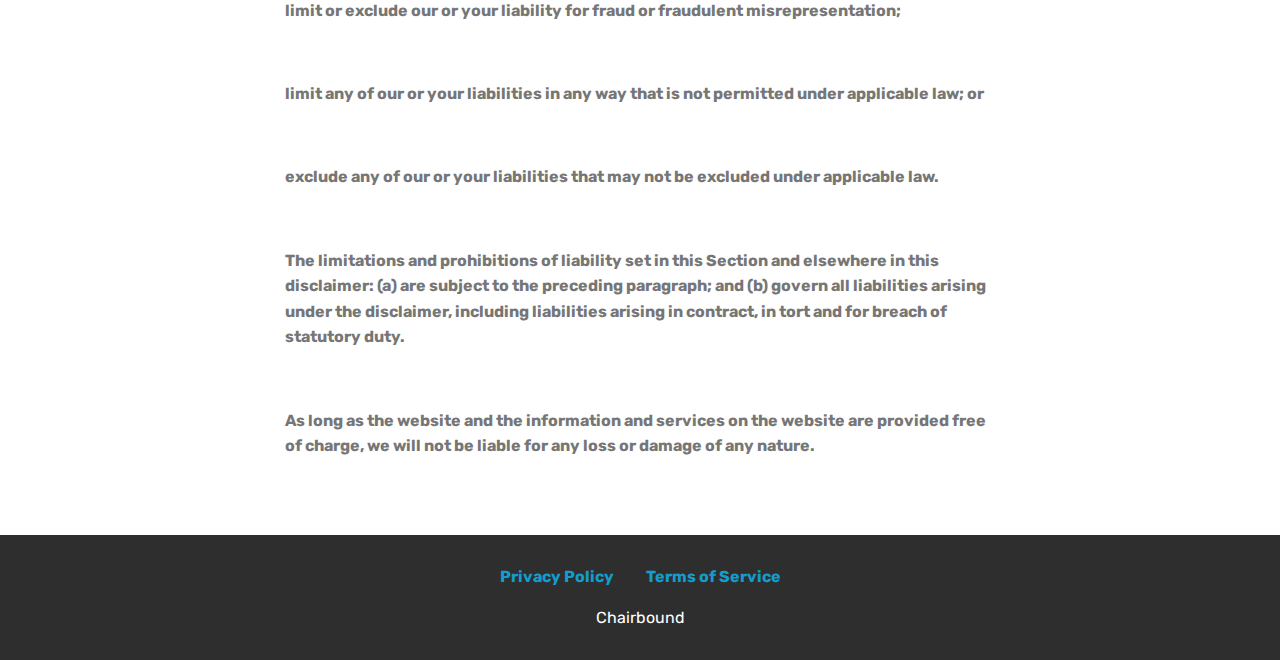
<file: terms.html>
<!DOCTYPE html>
<html  >
<head>
  <!-- Site made with Mobirise Website Builder v4.12.4, https://mobirise.com -->
  <meta charset="UTF-8">
  <meta http-equiv="X-UA-Compatible" content="IE=edge">
  <meta name="generator" content="Mobirise v4.12.4, mobirise.com">
  <meta name="viewport" content="width=device-width, initial-scale=1, minimum-scale=1">
  <link rel="shortcut icon" href="assets/images/chairbound.png" type="image/x-icon">
  <meta name="description" content="Terms of Service">
  
  
  <title>Terms of Service</title>
  <link rel="stylesheet" href="assets/web/assets/mobirise-icons/mobirise-icons.css">
  <link rel="stylesheet" href="assets/bootstrap/css/bootstrap.min.css">
  <link rel="stylesheet" href="assets/bootstrap/css/bootstrap-grid.min.css">
  <link rel="stylesheet" href="assets/bootstrap/css/bootstrap-reboot.min.css">
  <link rel="stylesheet" href="assets/web/assets/gdpr-plugin/gdpr-styles.css">
  <link rel="stylesheet" href="assets/tether/tether.min.css">
  <link rel="stylesheet" href="assets/dropdown/css/style.css">
  <link rel="stylesheet" href="assets/socicon/css/styles.css">
  <link rel="stylesheet" href="assets/theme/css/style.css">
  <link rel="preload" as="style" href="assets/mobirise/css/mbr-additional.css"><link rel="stylesheet" href="assets/mobirise/css/mbr-additional.css" type="text/css">
  
  
  
</head>
<body>
  <section class="menu cid-s7zmcyveAb" once="menu" id="menu1-7">

    

    <nav class="navbar navbar-expand beta-menu navbar-dropdown align-items-center navbar-fixed-top navbar-toggleable-sm bg-color transparent">
        <button class="navbar-toggler navbar-toggler-right" type="button" data-toggle="collapse" data-target="#navbarSupportedContent" aria-controls="navbarSupportedContent" aria-expanded="false" aria-label="Toggle navigation">
            <div class="hamburger">
                <span></span>
                <span></span>
                <span></span>
                <span></span>
            </div>
        </button>
        <div class="menu-logo">
            <div class="navbar-brand">
                <span class="navbar-logo">
                    <a href="index.html">
                         <img src="assets/images/chairbound-icon.png" alt="Mobirise" title="" style="height: 3.8rem;">
                    </a>
                </span>
                <span class="navbar-caption-wrap"><a class="navbar-caption text-white display-4" href="index.html">
                        Chairbound</a></span>
            </div>
        </div>
        <div class="collapse navbar-collapse" id="navbarSupportedContent">
            
            
        </div>
    </nav>
</section>

<section class="engine"><a href="https://mobirise.info/v">html templates</a></section><section class="mbr-section article content1 cid-s7zAzClB5q" id="content1-d">
    
     

    <div class="container">
        <div class="media-container-row">
            <div class="mbr-text col-12 mbr-fonts-style display-7 col-md-8"><p><strong>Terms and Conditions</strong></p><p><strong><br></strong></p><p><strong>Welcome!</strong></p><p><strong><br></strong></p><p><strong>These terms and conditions outline the rules and regulations for the use of 's Website</strong></p><p><strong>By accessing this website we assume you accept these terms and conditions. Do not continue to use if you do not agree to take all of the terms and conditions stated on this page.&nbsp;</strong><br></p><p><strong>The following terminology applies to these Terms and Conditions, Privacy Statement and Disclaimer Notice and all Agreements: "Client", "You" and "Your" refers to you, the person log on this website and compliant to the Company’s terms and conditions. "The Company", "Ourselves", "We", "Our" and "Us", refers to our Company. "Party", "Parties", or "Us", refers to both the Client and ourselves. All terms refer to the offer, acceptance and consideration of payment necessary to undertake the process of our assistance to the Client in the most appropriate manner for the express purpose of meeting the Client’s needs in respect of provision of the Company’s stated services, in accordance with and subject to, prevailing law of Netherlands. Any use of the above terminology or other words in the singular, plural, capitalization and/or he/she or they, are taken as interchangeable and therefore as referring to same.</strong><br></p><p><strong><br></strong></p><p><strong>Cookies</strong></p><p><strong>We employ the use of cookies. By accessing , you agreed to use cookies in agreement with the 's Privacy Policy.</strong></p><p><strong><br></strong></p><p><strong>Most interactive websites use cookies to let us retrieve the user’s details for each visit. Cookies are used by our website to enable the functionality of certain areas to make it easier for people visiting our website. Some of our affiliate/advertising partners may also use cookies.</strong></p><p><strong><br></strong></p><p><strong>License</strong></p><p><strong>Unless otherwise stated, and/or its licensors own the intellectual property rights for all material on . All intellectual property rights are reserved. You may access this from for your own personal use subjected to restrictions set in these terms and conditions.</strong></p><p><strong><br></strong></p><p><strong>You must not:</strong></p><p><strong><br></strong></p><p><strong>Republish material from&nbsp;</strong></p><p><strong><br></strong></p><p><strong>Sell, rent or sub-license material from&nbsp;</strong></p><p><strong><br></strong></p><p><strong>Reproduce, duplicate or copy material from&nbsp;</strong></p><p><strong><br></strong></p><p><strong>Redistribute content from&nbsp;</strong></p><p><strong><br></strong></p><p><strong>This Agreement shall begin on the date hereof.</strong></p><p><strong><br></strong></p><p><strong>Parts of this website offer an opportunity for users to post and exchange opinions and information in certain areas of the website. does not filter, edit, publish or review Comments prior to their presence on the website. Comments do not reflect the views and opinions of ,its agents and/or affiliates. Comments reflect the views and opinions of the person who post their views and opinions. To the extent permitted by applicable laws, shall not be liable for the Comments or for any liability, damages or expenses caused and/or suffered as a result of any use of and/or posting of and/or appearance of the Comments on this website.</strong></p><p><strong><br></strong></p><p><strong>reserves the right to monitor all Comments and to remove any Comments which can be considered inappropriate, offensive or causes breach of these Terms and Conditions.</strong></p><p><strong><br></strong></p><p><strong>You warrant and represent that:</strong></p><p><strong><br></strong></p><p><strong>You are entitled to post the Comments on our website and have all necessary licenses and consents to do so;</strong></p><p><strong><br></strong></p><p><strong>The Comments do not invade any intellectual property right, including without limitation copyright, patent or trademark of any third party;</strong></p><p><strong><br></strong></p><p><strong>The Comments do not contain any defamatory, libelous, offensive, indecent or otherwise unlawful material which is an invasion of privacy</strong></p><p><strong><br></strong></p><p><strong>The Comments will not be used to solicit or promote business or custom or present commercial activities or unlawful activity.</strong></p><p><strong><br></strong></p><p><strong>You hereby grant a non-exclusive license to use, reproduce, edit and authorize others to use, reproduce and edit any of your Comments in any and all forms, formats or media.</strong></p><p><strong><br></strong></p><p><strong>Hyperlinking to our Content</strong></p><p><strong>The following organizations may link to our Website without prior written approval:</strong></p><p><strong><br></strong></p><p><strong>Government agencies;</strong></p><p><strong><br></strong></p><p><strong>Search engines;</strong></p><p><strong><br></strong></p><p><strong>News organizations;</strong></p><p><strong><br></strong></p><p><strong>Online directory distributors may link to our Website in the same manner as they hyperlink to the Websites of other listed businesses; and</strong></p><p><strong><br></strong></p><p><strong>System wide Accredited Businesses except soliciting non-profit organizations, charity shopping malls, and charity fundraising groups which may not hyperlink to our Web site.</strong></p><p><strong><br></strong></p><p><strong>These organizations may link to our home page, to publications or to other Website information so long as the link: (a) is not in any way deceptive; (b) does not falsely imply sponsorship, endorsement or approval of the linking party and its products and/or services; and (c) fits within the context of the linking party’s site.</strong></p><p><strong><br></strong></p><p><strong>We may consider and approve other link requests from the following types of organizations:</strong></p><p><strong><br></strong></p><p><strong>commonly-known consumer and/or business information sources;</strong></p><p><strong><br></strong></p><p><strong>dot.com community sites;</strong></p><p><strong><br></strong></p><p><strong>associations or other groups representing charities;</strong></p><p><strong><br></strong></p><p><strong>online directory distributors;</strong></p><p><strong><br></strong></p><p><strong>internet portals;</strong></p><p><strong><br></strong></p><p><strong>accounting, law and consulting firms; and</strong></p><p><strong><br></strong></p><p><strong>educational institutions and trade associations.</strong></p><p><strong><br></strong></p><p><strong>We will approve link requests from these organizations if we decide that: (a) the link would not make us look unfavorably to ourselves or to our accredited businesses; (b) the organization does not have any negative records with us; (c) the benefit to us from the visibility of the hyperlink compensates the absence of ; and (d) the link is in the context of general resource information.</strong></p><p><strong><br></strong></p><p><strong>These organizations may link to our home page so long as the link: (a) is not in any way deceptive; (b) does not falsely imply sponsorship, endorsement or approval of the linking party and its products or services; and (c) fits within the context of the linking party’s site.</strong></p><p><strong><br></strong></p><p><strong>If you are one of the organizations listed in paragraph 2 above and are interested in linking to our website, you must inform us by sending an e-mail to . Please include your name, your organization name, contact information as well as the URL of your site, a list of any URLs from which you intend to link to our Website, and a list of the URLs on our site to which you would like to link. Wait 2-3 weeks for a response.</strong></p><p><strong><br></strong></p><p><strong>Approved organizations may hyperlink to our Website as follows:</strong></p><p><strong><br></strong></p><p><strong>By use of our corporate name; or</strong></p><p><strong><br></strong></p><p><strong>By use of the uniform resource locator being linked to; or</strong></p><p><strong><br></strong></p><p><strong>By use of any other description of our Website being linked to that makes sense within the context and format of content on the linking party’s site.</strong></p><p><strong><br></strong></p><p><strong>No use of 's logo or other artwork will be allowed for linking absent a trademark license agreement.</strong></p><p><strong><br></strong></p><p><strong>iFrames</strong></p><p><strong>Without prior approval and written permission, you may not create frames around our Webpages that alter in any way the visual presentation or appearance of our Website.</strong></p><p><strong><br></strong></p><p><strong>Content Liability</strong></p><p><strong>We shall not be hold responsible for any content that appears on your Website. You agree to protect and defend us against all claims that is rising on your Website. No link(s) should appear on any Website that may be interpreted as libelous, obscene or criminal, or which infringes, otherwise violates, or advocates the infringement or other violation of, any third party rights.</strong></p><p><strong><br></strong></p><p><strong>Your Privacy</strong></p><p><strong>Please read Privacy Policy</strong></p><p><strong><br></strong></p><p><strong>Reservation of Rights</strong></p><p><strong>We reserve the right to request that you remove all links or any particular link to our Website. You approve to immediately remove all links to our Website upon request. We also reserve the right to amen these terms and conditions and it’s linking policy at any time. By continuously linking to our Website, you agree to be bound to and follow these linking terms and conditions.</strong></p><p><strong><br></strong></p><p><strong>Removal of links from our website</strong></p><p><strong>If you find any link on our Website that is offensive for any reason, you are free to contact and inform us any moment. We will consider requests to remove links but we are not obligated to or so or to respond to you directly.</strong></p><p><strong><br></strong></p><p><strong>We do not ensure that the information on this website is correct, we do not warrant its completeness or accuracy; nor do we promise to ensure that the website remains available or that the material on the website is kept up to date.</strong></p><p><strong><br></strong></p><p><strong>Disclaimer</strong></p><p><strong>To the maximum extent permitted by applicable law, we exclude all representations, warranties and conditions relating to our website and the use of this website. Nothing in this disclaimer will:</strong></p><p><strong><br></strong></p><p><strong>limit or exclude our or your liability for death or personal injury;</strong></p><p><strong><br></strong></p><p><strong>limit or exclude our or your liability for fraud or fraudulent misrepresentation;</strong></p><p><strong><br></strong></p><p><strong>limit any of our or your liabilities in any way that is not permitted under applicable law; or</strong></p><p><strong><br></strong></p><p><strong>exclude any of our or your liabilities that may not be excluded under applicable law.</strong></p><p><strong><br></strong></p><p><strong>The limitations and prohibitions of liability set in this Section and elsewhere in this disclaimer: (a) are subject to the preceding paragraph; and (b) govern all liabilities arising under the disclaimer, including liabilities arising in contract, in tort and for breach of statutory duty.</strong></p><p><strong><br></strong></p><p><strong>As long as the website and the information and services on the website are provided free of charge, we will not be liable for any loss or damage of any nature.</strong></p></div>
        </div>
    </div>
</section>

<section once="footers" class="cid-s7zmz4a31J" id="footer7-8">

    

    

    <div class="container">
        <div class="media-container-row align-center mbr-white">
            <div class="row row-links">
                <ul class="foot-menu">
                    
                    
                    
                    
                    
                <li class="foot-menu-item mbr-fonts-style display-7"><a href="privacy.html"><strong>Privacy Policy</strong></a></li><li class="foot-menu-item mbr-fonts-style display-7"><a href="terms.html"><strong>Terms of Service</strong></a></li></ul>
            </div>
            
            <div class="row row-copirayt">
                <p class="mbr-text mb-0 mbr-fonts-style mbr-white align-center display-7">Chairbound</p>
            </div>
        </div>
    </div>
</section>


  <script src="assets/web/assets/jquery/jquery.min.js"></script>
  <script src="assets/popper/popper.min.js"></script>
  <script src="assets/bootstrap/js/bootstrap.min.js"></script>
  <script src="assets/tether/tether.min.js"></script>
  <script src="assets/web/assets/cookies-alert-plugin/cookies-alert-core.js"></script>
  <script src="assets/web/assets/cookies-alert-plugin/cookies-alert-script.js"></script>
  <script src="assets/smoothscroll/smooth-scroll.js"></script>
  <script src="assets/dropdown/js/nav-dropdown.js"></script>
  <script src="assets/dropdown/js/navbar-dropdown.js"></script>
  <script src="assets/touchswipe/jquery.touch-swipe.min.js"></script>
  <script src="assets/theme/js/script.js"></script>
  
  
<input name="cookieData" type="hidden" data-cookie-customDialogSelector='null' data-cookie-colorText='#424a4d' data-cookie-colorBg='rgba(234, 239, 241, 0.99)' data-cookie-textButton='Agree' data-cookie-colorButton='' data-cookie-colorLink='#424a4d' data-cookie-underlineLink='true' data-cookie-text="We use cookies to give you the best experience. Read our <a href='privacy.html'>cookie policy</a>.">
  </body>
</html>
</file>
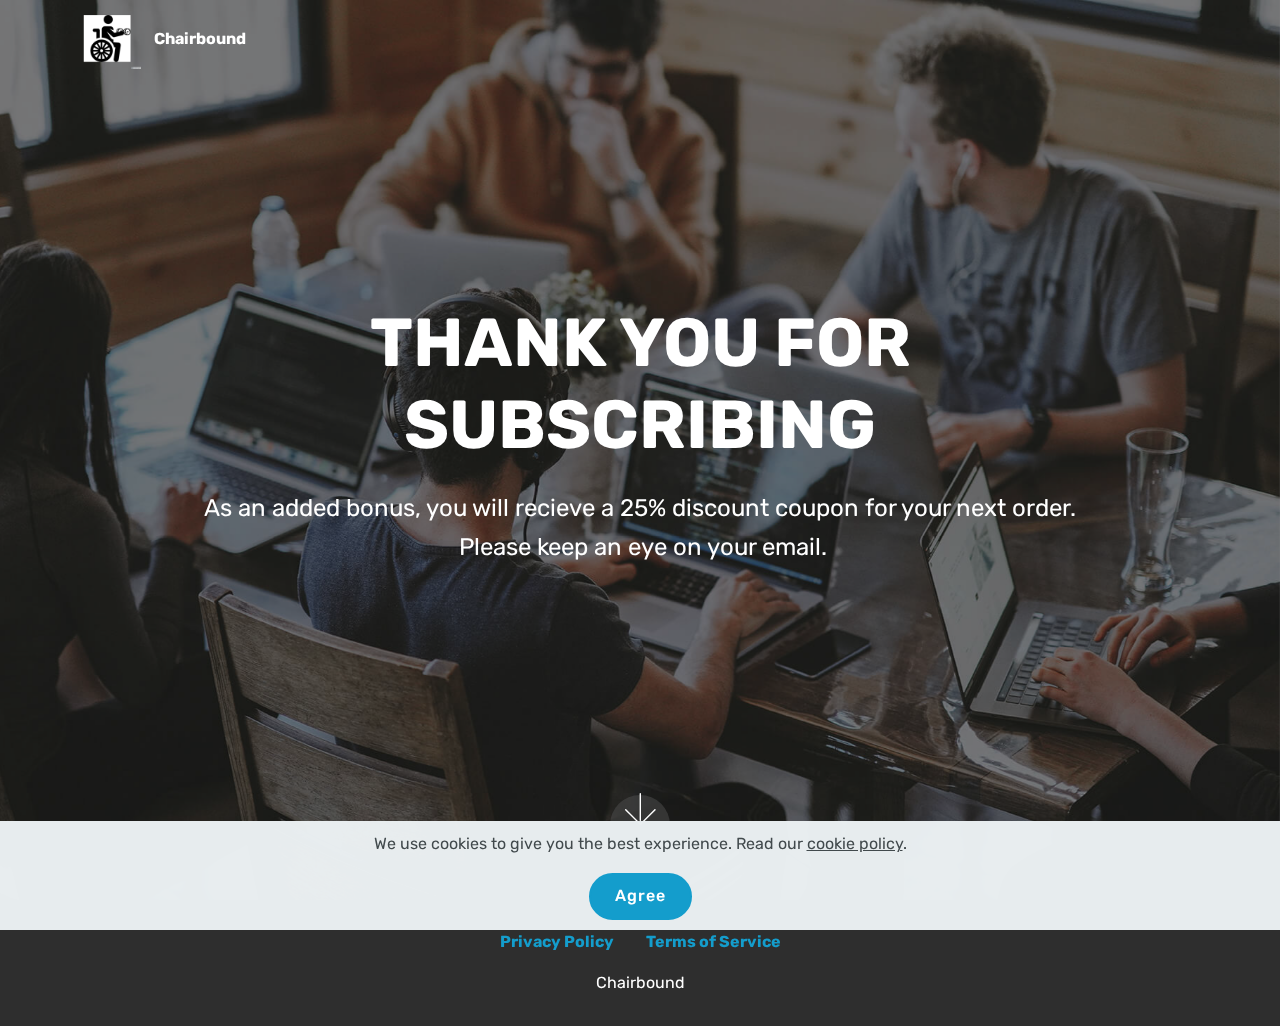
<file: thankyou.html>
<!DOCTYPE html>
<html  >
<head>
  <!-- Site made with Mobirise Website Builder v4.12.4, https://mobirise.com -->
  <meta charset="UTF-8">
  <meta http-equiv="X-UA-Compatible" content="IE=edge">
  <meta name="generator" content="Mobirise v4.12.4, mobirise.com">
  <meta name="viewport" content="width=device-width, initial-scale=1, minimum-scale=1">
  <link rel="shortcut icon" href="assets/images/chairbound.png" type="image/x-icon">
  <meta name="description" content="Thank You">
  
  
  <title>Thank You</title>
  <link rel="stylesheet" href="assets/web/assets/mobirise-icons/mobirise-icons.css">
  <link rel="stylesheet" href="assets/bootstrap/css/bootstrap.min.css">
  <link rel="stylesheet" href="assets/bootstrap/css/bootstrap-grid.min.css">
  <link rel="stylesheet" href="assets/bootstrap/css/bootstrap-reboot.min.css">
  <link rel="stylesheet" href="assets/web/assets/gdpr-plugin/gdpr-styles.css">
  <link rel="stylesheet" href="assets/tether/tether.min.css">
  <link rel="stylesheet" href="assets/dropdown/css/style.css">
  <link rel="stylesheet" href="assets/socicon/css/styles.css">
  <link rel="stylesheet" href="assets/theme/css/style.css">
  <link rel="preload" as="style" href="assets/mobirise/css/mbr-additional.css"><link rel="stylesheet" href="assets/mobirise/css/mbr-additional.css" type="text/css">
  
  
  
</head>
<body>
  <section class="menu cid-s7zmcyveAb" once="menu" id="menu1-g">

    

    <nav class="navbar navbar-expand beta-menu navbar-dropdown align-items-center navbar-fixed-top navbar-toggleable-sm bg-color transparent">
        <button class="navbar-toggler navbar-toggler-right" type="button" data-toggle="collapse" data-target="#navbarSupportedContent" aria-controls="navbarSupportedContent" aria-expanded="false" aria-label="Toggle navigation">
            <div class="hamburger">
                <span></span>
                <span></span>
                <span></span>
                <span></span>
            </div>
        </button>
        <div class="menu-logo">
            <div class="navbar-brand">
                <span class="navbar-logo">
                    <a href="index.html">
                         <img src="assets/images/chairbound-icon.png" alt="Mobirise" title="" style="height: 3.8rem;">
                    </a>
                </span>
                <span class="navbar-caption-wrap"><a class="navbar-caption text-white display-4" href="index.html">
                        Chairbound</a></span>
            </div>
        </div>
        <div class="collapse navbar-collapse" id="navbarSupportedContent">
            
            
        </div>
    </nav>
</section>

<section class="engine"><a href="https://mobirise.info/h">how to create your own web page for free</a></section><section class="cid-s7zE0fFYbL mbr-fullscreen mbr-parallax-background" id="header2-i">

    

    <div class="mbr-overlay" style="opacity: 0.5; background-color: rgb(35, 35, 35);"></div>

    <div class="container align-center">
        <div class="row justify-content-md-center">
            <div class="mbr-white col-md-10">
                <h1 class="mbr-section-title mbr-bold pb-3 mbr-fonts-style display-1">
                    THANK YOU FOR SUBSCRIBING</h1>
                
                <p class="mbr-text pb-3 mbr-fonts-style display-5">
                    As an added bonus, you will recieve a 25% discount coupon for your next order. &nbsp;Please keep an eye on your email.</p>
                
            </div>
        </div>
    </div>
    <div class="mbr-arrow hidden-sm-down" aria-hidden="true">
        <a href="#next">
            <i class="mbri-down mbr-iconfont"></i>
        </a>
    </div>
</section>

<section once="footers" class="cid-s7zmz4a31J" id="footer7-h">

    

    

    <div class="container">
        <div class="media-container-row align-center mbr-white">
            <div class="row row-links">
                <ul class="foot-menu">
                    
                    
                    
                    
                    
                <li class="foot-menu-item mbr-fonts-style display-7"><a href="privacy.html"><strong>Privacy Policy</strong></a></li><li class="foot-menu-item mbr-fonts-style display-7"><a href="terms.html"><strong>Terms of Service</strong></a></li></ul>
            </div>
            
            <div class="row row-copirayt">
                <p class="mbr-text mb-0 mbr-fonts-style mbr-white align-center display-7">Chairbound</p>
            </div>
        </div>
    </div>
</section>


  <script src="assets/web/assets/jquery/jquery.min.js"></script>
  <script src="assets/popper/popper.min.js"></script>
  <script src="assets/bootstrap/js/bootstrap.min.js"></script>
  <script src="assets/tether/tether.min.js"></script>
  <script src="assets/web/assets/cookies-alert-plugin/cookies-alert-core.js"></script>
  <script src="assets/web/assets/cookies-alert-plugin/cookies-alert-script.js"></script>
  <script src="assets/smoothscroll/smooth-scroll.js"></script>
  <script src="assets/parallax/jarallax.min.js"></script>
  <script src="assets/dropdown/js/nav-dropdown.js"></script>
  <script src="assets/dropdown/js/navbar-dropdown.js"></script>
  <script src="assets/touchswipe/jquery.touch-swipe.min.js"></script>
  <script src="assets/theme/js/script.js"></script>
  
  
<input name="cookieData" type="hidden" data-cookie-customDialogSelector='null' data-cookie-colorText='#424a4d' data-cookie-colorBg='rgba(234, 239, 241, 0.99)' data-cookie-textButton='Agree' data-cookie-colorButton='' data-cookie-colorLink='#424a4d' data-cookie-underlineLink='true' data-cookie-text="We use cookies to give you the best experience. Read our <a href='privacy.html'>cookie policy</a>.">
  </body>
</html>
</file>
<file: assets/web/assets/mobirise-icons/mobirise-icons.css>
@font-face {
  font-family: 'MobiriseIcons';
  src:  url('mobirise-icons.eot?spat4u');
  src:  url('mobirise-icons.eot?spat4u#iefix') format('embedded-opentype'),
    url('mobirise-icons.ttf?spat4u') format('truetype'),
    url('mobirise-icons.woff?spat4u') format('woff'),
    url('mobirise-icons.svg?spat4u#MobiriseIcons') format('svg');
  font-weight: normal;
  font-style: normal;
  font-display: swap;
}

[class^="mbri-"], [class*=" mbri-"] {
  /* use !important to prevent issues with browser extensions that change fonts */
  font-family: MobiriseIcons !important;
  speak: none;
  font-style: normal;
  font-weight: normal;
  font-variant: normal;
  text-transform: none;
  line-height: 1;

  /* Better Font Rendering =========== */
  -webkit-font-smoothing: antialiased;
  -moz-osx-font-smoothing: grayscale;
}

.mbri-add-submenu:before {
  content: "\e900";
}
.mbri-alert:before {
  content: "\e901";
}
.mbri-align-center:before {
  content: "\e902";
}
.mbri-align-justify:before {
  content: "\e903";
}
.mbri-align-left:before {
  content: "\e904";
}
.mbri-align-right:before {
  content: "\e905";
}
.mbri-android:before {
  content: "\e906";
}
.mbri-apple:before {
  content: "\e907";
}
.mbri-arrow-down:before {
  content: "\e908";
}
.mbri-arrow-next:before {
  content: "\e909";
}
.mbri-arrow-prev:before {
  content: "\e90a";
}
.mbri-arrow-up:before {
  content: "\e90b";
}
.mbri-bold:before {
  content: "\e90c";
}
.mbri-bookmark:before {
  content: "\e90d";
}
.mbri-bootstrap:before {
  content: "\e90e";
}
.mbri-briefcase:before {
  content: "\e90f";
}
.mbri-browse:before {
  content: "\e910";
}
.mbri-bulleted-list:before {
  content: "\e911";
}
.mbri-calendar:before {
  content: "\e912";
}
.mbri-camera:before {
  content: "\e913";
}
.mbri-cart-add:before {
  content: "\e914";
}
.mbri-cart-full:before {
  content: "\e915";
}
.mbri-cash:before {
  content: "\e916";
}
.mbri-change-style:before {
  content: "\e917";
}
.mbri-chat:before {
  content: "\e918";
}
.mbri-clock:before {
  content: "\e919";
}
.mbri-close:before {
  content: "\e91a";
}
.mbri-cloud:before {
  content: "\e91b";
}
.mbri-code:before {
  content: "\e91c";
}
.mbri-contact-form:before {
  content: "\e91d";
}
.mbri-credit-card:before {
  content: "\e91e";
}
.mbri-cursor-click:before {
  content: "\e91f";
}
.mbri-cust-feedback:before {
  content: "\e920";
}
.mbri-database:before {
  content: "\e921";
}
.mbri-delivery:before {
  content: "\e922";
}
.mbri-desktop:before {
  content: "\e923";
}
.mbri-devices:before {
  content: "\e924";
}
.mbri-down:before {
  content: "\e925";
}
.mbri-download:before {
  content: "\e989";
}
.mbri-drag-n-drop:before {
  content: "\e927";
}
.mbri-drag-n-drop2:before {
  content: "\e928";
}
.mbri-edit:before {
  content: "\e929";
}
.mbri-edit2:before {
  content: "\e92a";
}
.mbri-error:before {
  content: "\e92b";
}
.mbri-extension:before {
  content: "\e92c";
}
.mbri-features:before {
  content: "\e92d";
}
.mbri-file:before {
  content: "\e92e";
}
.mbri-flag:before {
  content: "\e92f";
}
.mbri-folder:before {
  content: "\e930";
}
.mbri-gift:before {
  content: "\e931";
}
.mbri-github:before {
  content: "\e932";
}
.mbri-globe:before {
  content: "\e933";
}
.mbri-globe-2:before {
  content: "\e934";
}
.mbri-growing-chart:before {
  content: "\e935";
}
.mbri-hearth:before {
  content: "\e936";
}
.mbri-help:before {
  content: "\e937";
}
.mbri-home:before {
  content: "\e938";
}
.mbri-hot-cup:before {
  content: "\e939";
}
.mbri-idea:before {
  content: "\e93a";
}
.mbri-image-gallery:before {
  content: "\e93b";
}
.mbri-image-slider:before {
  content: "\e93c";
}
.mbri-info:before {
  content: "\e93d";
}
.mbri-italic:before {
  content: "\e93e";
}
.mbri-key:before {
  content: "\e93f";
}
.mbri-laptop:before {
  content: "\e940";
}
.mbri-layers:before {
  content: "\e941";
}
.mbri-left-right:before {
  content: "\e942";
}
.mbri-left:before {
  content: "\e943";
}
.mbri-letter:before {
  content: "\e944";
}
.mbri-like:before {
  content: "\e945";
}
.mbri-link:before {
  content: "\e946";
}
.mbri-lock:before {
  content: "\e947";
}
.mbri-login:before {
  content: "\e948";
}
.mbri-logout:before {
  content: "\e949";
}
.mbri-magic-stick:before {
  content: "\e94a";
}
.mbri-map-pin:before {
  content: "\e94b";
}
.mbri-menu:before {
  content: "\e94c";
}
.mbri-mobile:before {
  content: "\e94d";
}
.mbri-mobile2:before {
  content: "\e94e";
}
.mbri-mobirise:before {
  content: "\e94f";
}
.mbri-more-horizontal:before {
  content: "\e950";
}
.mbri-more-vertical:before {
  content: "\e951";
}
.mbri-music:before {
  content: "\e952";
}
.mbri-new-file:before {
  content: "\e953";
}
.mbri-numbered-list:before {
  content: "\e954";
}
.mbri-opened-folder:before {
  content: "\e955";
}
.mbri-pages:before {
  content: "\e956";
}
.mbri-paper-plane:before {
  content: "\e957";
}
.mbri-paperclip:before {
  content: "\e958";
}
.mbri-photo:before {
  content: "\e959";
}
.mbri-photos:before {
  content: "\e95a";
}
.mbri-pin:before {
  content: "\e95b";
}
.mbri-play:before {
  content: "\e95c";
}
.mbri-plus:before {
  content: "\e95d";
}
.mbri-preview:before {
  content: "\e95e";
}
.mbri-print:before {
  content: "\e95f";
}
.mbri-protect:before {
  content: "\e960";
}
.mbri-question:before {
  content: "\e961";
}
.mbri-quote-left:before {
  content: "\e962";
}
.mbri-quote-right:before {
  content: "\e963";
}
.mbri-refresh:before {
  content: "\e964";
}
.mbri-responsive:before {
  content: "\e965";
}
.mbri-right:before {
  content: "\e966";
}
.mbri-rocket:before {
  content: "\e967";
}
.mbri-sad-face:before {
  content: "\e968";
}
.mbri-sale:before {
  content: "\e969";
}
.mbri-save:before {
  content: "\e96a";
}
.mbri-search:before {
  content: "\e96b";
}
.mbri-setting:before {
  content: "\e96c";
}
.mbri-setting2:before {
  content: "\e96d";
}
.mbri-setting3:before {
  content: "\e96e";
}
.mbri-share:before {
  content: "\e96f";
}
.mbri-shopping-bag:before {
  content: "\e970";
}
.mbri-shopping-basket:before {
  content: "\e971";
}
.mbri-shopping-cart:before {
  content: "\e972";
}
.mbri-sites:before {
  content: "\e973";
}
.mbri-smile-face:before {
  content: "\e974";
}
.mbri-speed:before {
  content: "\e975";
}
.mbri-star:before {
  content: "\e976";
}
.mbri-success:before {
  content: "\e977";
}
.mbri-sun:before {
  content: "\e978";
}
.mbri-sun2:before {
  content: "\e979";
}
.mbri-tablet:before {
  content: "\e97a";
}
.mbri-tablet-vertical:before {
  content: "\e97b";
}
.mbri-target:before {
  content: "\e97c";
}
.mbri-timer:before {
  content: "\e97d";
}
.mbri-to-ftp:before {
  content: "\e97e";
}
.mbri-to-local-drive:before {
  content: "\e97f";
}
.mbri-touch-swipe:before {
  content: "\e980";
}
.mbri-touch:before {
  content: "\e981";
}
.mbri-trash:before {
  content: "\e982";
}
.mbri-underline:before {
  content: "\e983";
}
.mbri-unlink:before {
  content: "\e984";
}
.mbri-unlock:before {
  content: "\e985";
}
.mbri-up-down:before {
  content: "\e986";
}
.mbri-up:before {
  content: "\e987";
}
.mbri-update:before {
  content: "\e988";
}
.mbri-upload:before {
 content: "\e926"; 
}
.mbri-user:before {
  content: "\e98a";
}
.mbri-user2:before {
  content: "\e98b";
}
.mbri-users:before {
  content: "\e98c";
}
.mbri-video:before {
  content: "\e98d";
}
.mbri-video-play:before {
  content: "\e98e";
}
.mbri-watch:before {
  content: "\e98f";
}
.mbri-website-theme:before {
  content: "\e990";
}
.mbri-wifi:before {
  content: "\e991";
}
.mbri-windows:before {
  content: "\e992";
}
.mbri-zoom-out:before {
  content: "\e993";
}
.mbri-redo:before {
  content: "\e994";
}
.mbri-undo:before {
  content: "\e995";
}
</file>
<file: assets/web/assets/gdpr-plugin/gdpr-styles.css>
.gdpr-block {
    padding: 10px;
    font-size: 14px;
    display: block;
    width: 100%;
    text-align: center;
}
.gdpr-block.covert {
	display: none;
}
.textGDPR {
    position: relative;
}
.gdpr-block label span.textGDPR input[name='gdpr']{
    width: 15px;
    height: 15px;
    margin: 0;
    position: absolute;
    top: 2px;
    left: -20px;
}
.gdpr-block label {
    color: #a7a7a7;
    vertical-align: middle;
    user-select: none;
    margin-bottom: 0;
}
</file>
<file: assets/socicon/css/styles.css>
@charset "UTF-8";

@font-face {
  font-family: 'Socicon';
  src:  url('../fonts/socicon.eot');
  src:  url('../fonts/socicon.eot?#iefix') format('embedded-opentype'),
    url('../fonts/socicon.woff2') format('woff2'),
    url('../fonts/socicon.ttf') format('truetype'),
    url('../fonts/socicon.woff') format('woff'),
    url('../fonts/socicon.svg#socicon') format('svg');
  font-weight: normal;
  font-style: normal;
}

[data-icon]:before {
  font-family: "socicon" !important;
  content: attr(data-icon);
  font-style: normal !important;
  font-weight: normal !important;
  font-variant: normal !important;
  text-transform: none !important;
  speak: none;
  line-height: 1;
  -webkit-font-smoothing: antialiased;
  -moz-osx-font-smoothing: grayscale;
}

[class^="socicon-"], [class*=" socicon-"] {
  /* use !important to prevent issues with browser extensions that change fonts */
  font-family: 'Socicon' !important;
  speak: none;
  font-style: normal;
  font-weight: normal;
  font-variant: normal;
  text-transform: none;
  line-height: 1;

  /* Better Font Rendering =========== */
  -webkit-font-smoothing: antialiased;
  -moz-osx-font-smoothing: grayscale;
}

.socicon-eitaa:before {
  content: "\e97c";
}
.socicon-soroush:before {
  content: "\e97d";
}
.socicon-bale:before {
  content: "\e97e";
}
.socicon-zazzle:before {
  content: "\e97b";
}
.socicon-society6:before {
  content: "\e97a";
}
.socicon-redbubble:before {
  content: "\e979";
}
.socicon-avvo:before {
  content: "\e978";
}
.socicon-stitcher:before {
  content: "\e977";
}
.socicon-googlehangouts:before {
  content: "\e974";
}
.socicon-dlive:before {
  content: "\e975";
}
.socicon-vsco:before {
  content: "\e976";
}
.socicon-flipboard:before {
  content: "\e973";
}
.socicon-ubuntu:before {
  content: "\e958";
}
.socicon-artstation:before {
  content: "\e959";
}
.socicon-invision:before {
  content: "\e95a";
}
.socicon-torial:before {
  content: "\e95b";
}
.socicon-collectorz:before {
  content: "\e95c";
}
.socicon-seenthis:before {
  content: "\e95d";
}
.socicon-googleplaymusic:before {
  content: "\e95e";
}
.socicon-debian:before {
  content: "\e95f";
}
.socicon-filmfreeway:before {
  content: "\e960";
}
.socicon-gnome:before {
  content: "\e961";
}
.socicon-itchio:before {
  content: "\e962";
}
.socicon-jamendo:before {
  content: "\e963";
}
.socicon-mix:before {
  content: "\e964";
}
.socicon-sharepoint:before {
  content: "\e965";
}
.socicon-tinder:before {
  content: "\e966";
}
.socicon-windguru:before {
  content: "\e967";
}
.socicon-cdbaby:before {
  content: "\e968";
}
.socicon-elementaryos:before {
  content: "\e969";
}
.socicon-stage32:before {
  content: "\e96a";
}
.socicon-tiktok:before {
  content: "\e96b";
}
.socicon-gitter:before {
  content: "\e96c";
}
.socicon-letterboxd:before {
  content: "\e96d";
}
.socicon-threema:before {
  content: "\e96e";
}
.socicon-splice:before {
  content: "\e96f";
}
.socicon-metapop:before {
  content: "\e970";
}
.socicon-naver:before {
  content: "\e971";
}
.socicon-remote:before {
  content: "\e972";
}
.socicon-internet:before {
  content: "\e957";
}
.socicon-moddb:before {
  content: "\e94b";
}
.socicon-indiedb:before {
  content: "\e94c";
}
.socicon-traxsource:before {
  content: "\e94d";
}
.socicon-gamefor:before {
  content: "\e94e";
}
.socicon-pixiv:before {
  content: "\e94f";
}
.socicon-myanimelist:before {
  content: "\e950";
}
.socicon-blackberry:before {
  content: "\e951";
}
.socicon-wickr:before {
  content: "\e952";
}
.socicon-spip:before {
  content: "\e953";
}
.socicon-napster:before {
  content: "\e954";
}
.socicon-beatport:before {
  content: "\e955";
}
.socicon-hackerone:before {
  content: "\e956";
}
.socicon-hackernews:before {
  content: "\e946";
}
.socicon-smashwords:before {
  content: "\e947";
}
.socicon-kobo:before {
  content: "\e948";
}
.socicon-bookbub:before {
  content: "\e949";
}
.socicon-mailru:before {
  content: "\e94a";
}
.socicon-gitlab:before {
  content: "\e945";
}
.socicon-instructables:before {
  content: "\e944";
}
.socicon-portfolio:before {
  content: "\e943";
}
.socicon-codered:before {
  content: "\e940";
}
.socicon-origin:before {
  content: "\e941";
}
.socicon-nextdoor:before {
  content: "\e942";
}
.socicon-udemy:before {
  content: "\e93f";
}
.socicon-livemaster:before {
  content: "\e93e";
}
.socicon-crunchbase:before {
  content: "\e93b";
}
.socicon-homefy:before {
  content: "\e93c";
}
.socicon-calendly:before {
  content: "\e93d";
}
.socicon-realtor:before {
  content: "\e90f";
}
.socicon-tidal:before {
  content: "\e910";
}
.socicon-qobuz:before {
  content: "\e911";
}
.socicon-natgeo:before {
  content: "\e912";
}
.socicon-mastodon:before {
  content: "\e913";
}
.socicon-unsplash:before {
  content: "\e914";
}
.socicon-homeadvisor:before {
  content: "\e915";
}
.socicon-angieslist:before {
  content: "\e916";
}
.socicon-codepen:before {
  content: "\e917";
}
.socicon-slack:before {
  content: "\e918";
}
.socicon-openaigym:before {
  content: "\e919";
}
.socicon-logmein:before {
  content: "\e91a";
}
.socicon-fiverr:before {
  content: "\e91b";
}
.socicon-gotomeeting:before {
  content: "\e91c";
}
.socicon-aliexpress:before {
  content: "\e91d";
}
.socicon-guru:before {
  content: "\e91e";
}
.socicon-appstore:before {
  content: "\e91f";
}
.socicon-homes:before {
  content: "\e920";
}
.socicon-zoom:before {
  content: "\e921";
}
.socicon-alibaba:before {
  content: "\e922";
}
.socicon-craigslist:before {
  content: "\e923";
}
.socicon-wix:before {
  content: "\e924";
}
.socicon-redfin:before {
  content: "\e925";
}
.socicon-googlecalendar:before {
  content: "\e926";
}
.socicon-shopify:before {
  content: "\e927";
}
.socicon-freelancer:before {
  content: "\e928";
}
.socicon-seedrs:before {
  content: "\e929";
}
.socicon-bing:before {
  content: "\e92a";
}
.socicon-doodle:before {
  content: "\e92b";
}
.socicon-bonanza:before {
  content: "\e92c";
}
.socicon-squarespace:before {
  content: "\e92d";
}
.socicon-toptal:before {
  content: "\e92e";
}
.socicon-gust:before {
  content: "\e92f";
}
.socicon-ask:before {
  content: "\e930";
}
.socicon-trulia:before {
  content: "\e931";
}
.socicon-loomly:before {
  content: "\e932";
}
.socicon-ghost:before {
  content: "\e933";
}
.socicon-upwork:before {
  content: "\e934";
}
.socicon-fundable:before {
  content: "\e935";
}
.socicon-booking:before {
  content: "\e936";
}
.socicon-googlemaps:before {
  content: "\e937";
}
.socicon-zillow:before {
  content: "\e938";
}
.socicon-niconico:before {
  content: "\e939";
}
.socicon-toneden:before {
  content: "\e93a";
}
.socicon-augment:before {
  content: "\e908";
}
.socicon-bitbucket:before {
  content: "\e909";
}
.socicon-fyuse:before {
  content: "\e90a";
}
.socicon-yt-gaming:before {
  content: "\e90b";
}
.socicon-sketchfab:before {
  content: "\e90c";
}
.socicon-mobcrush:before {
  content: "\e90d";
}
.socicon-microsoft:before {
  content: "\e90e";
}
.socicon-pandora:before {
  content: "\e907";
}
.socicon-messenger:before {
  content: "\e906";
}
.socicon-gamewisp:before {
  content: "\e905";
}
.socicon-bloglovin:before {
  content: "\e904";
}
.socicon-tunein:before {
  content: "\e903";
}
.socicon-gamejolt:before {
  content: "\e901";
}
.socicon-trello:before {
  content: "\e902";
}
.socicon-spreadshirt:before {
  content: "\e900";
}
.socicon-500px:before {
  content: "\e000";
}
.socicon-8tracks:before {
  content: "\e001";
}
.socicon-airbnb:before {
  content: "\e002";
}
.socicon-alliance:before {
  content: "\e003";
}
.socicon-amazon:before {
  content: "\e004";
}
.socicon-amplement:before {
  content: "\e005";
}
.socicon-android:before {
  content: "\e006";
}
.socicon-angellist:before {
  content: "\e007";
}
.socicon-apple:before {
  content: "\e008";
}
.socicon-appnet:before {
  content: "\e009";
}
.socicon-baidu:before {
  content: "\e00a";
}
.socicon-bandcamp:before {
  content: "\e00b";
}
.socicon-battlenet:before {
  content: "\e00c";
}
.socicon-mixer:before {
  content: "\e00d";
}
.socicon-bebee:before {
  content: "\e00e";
}
.socicon-bebo:before {
  content: "\e00f";
}
.socicon-behance:before {
  content: "\e010";
}
.socicon-blizzard:before {
  content: "\e011";
}
.socicon-blogger:before {
  content: "\e012";
}
.socicon-buffer:before {
  content: "\e013";
}
.socicon-chrome:before {
  content: "\e014";
}
.socicon-coderwall:before {
  content: "\e015";
}
.socicon-curse:before {
  content: "\e016";
}
.socicon-dailymotion:before {
  content: "\e017";
}
.socicon-deezer:before {
  content: "\e018";
}
.socicon-delicious:before {
  content: "\e019";
}
.socicon-deviantart:before {
  content: "\e01a";
}
.socicon-diablo:before {
  content: "\e01b";
}
.socicon-digg:before {
  content: "\e01c";
}
.socicon-discord:before {
  content: "\e01d";
}
.socicon-disqus:before {
  content: "\e01e";
}
.socicon-douban:before {
  content: "\e01f";
}
.socicon-draugiem:before {
  content: "\e020";
}
.socicon-dribbble:before {
  content: "\e021";
}
.socicon-drupal:before {
  content: "\e022";
}
.socicon-ebay:before {
  content: "\e023";
}
.socicon-ello:before {
  content: "\e024";
}
.socicon-endomodo:before {
  content: "\e025";
}
.socicon-envato:before {
  content: "\e026";
}
.socicon-etsy:before {
  content: "\e027";
}
.socicon-facebook:before {
  content: "\e028";
}
.socicon-feedburner:before {
  content: "\e029";
}
.socicon-filmweb:before {
  content: "\e02a";
}
.socicon-firefox:before {
  content: "\e02b";
}
.socicon-flattr:before {
  content: "\e02c";
}
.socicon-flickr:before {
  content: "\e02d";
}
.socicon-formulr:before {
  content: "\e02e";
}
.socicon-forrst:before {
  content: "\e02f";
}
.socicon-foursquare:before {
  content: "\e030";
}
.socicon-friendfeed:before {
  content: "\e031";
}
.socicon-github:before {
  content: "\e032";
}
.socicon-goodreads:before {
  content: "\e033";
}
.socicon-google:before {
  content: "\e034";
}
.socicon-googlescholar:before {
  content: "\e035";
}
.socicon-googlegroups:before {
  content: "\e036";
}
.socicon-googlephotos:before {
  content: "\e037";
}
.socicon-googleplus:before {
  content: "\e038";
}
.socicon-grooveshark:before {
  content: "\e039";
}
.socicon-hackerrank:before {
  content: "\e03a";
}
.socicon-hearthstone:before {
  content: "\e03b";
}
.socicon-hellocoton:before {
  content: "\e03c";
}
.socicon-heroes:before {
  content: "\e03d";
}
.socicon-smashcast:before {
  content: "\e03e";
}
.socicon-horde:before {
  content: "\e03f";
}
.socicon-houzz:before {
  content: "\e040";
}
.socicon-icq:before {
  content: "\e041";
}
.socicon-identica:before {
  content: "\e042";
}
.socicon-imdb:before {
  content: "\e043";
}
.socicon-instagram:before {
  content: "\e044";
}
.socicon-issuu:before {
  content: "\e045";
}
.socicon-istock:before {
  content: "\e046";
}
.socicon-itunes:before {
  content: "\e047";
}
.socicon-keybase:before {
  content: "\e048";
}
.socicon-lanyrd:before {
  content: "\e049";
}
.socicon-lastfm:before {
  content: "\e04a";
}
.socicon-line:before {
  content: "\e04b";
}
.socicon-linkedin:before {
  content: "\e04c";
}
.socicon-livejournal:before {
  content: "\e04d";
}
.socicon-lyft:before {
  content: "\e04e";
}
.socicon-macos:before {
  content: "\e04f";
}
.socicon-mail:before {
  content: "\e050";
}
.socicon-medium:before {
  content: "\e051";
}
.socicon-meetup:before {
  content: "\e052";
}
.socicon-mixcloud:before {
  content: "\e053";
}
.socicon-modelmayhem:before {
  content: "\e054";
}
.socicon-mumble:before {
  content: "\e055";
}
.socicon-myspace:before {
  content: "\e056";
}
.socicon-newsvine:before {
  content: "\e057";
}
.socicon-nintendo:before {
  content: "\e058";
}
.socicon-npm:before {
  content: "\e059";
}
.socicon-odnoklassniki:before {
  content: "\e05a";
}
.socicon-openid:before {
  content: "\e05b";
}
.socicon-opera:before {
  content: "\e05c";
}
.socicon-outlook:before {
  content: "\e05d";
}
.socicon-overwatch:before {
  content: "\e05e";
}
.socicon-patreon:before {
  content: "\e05f";
}
.socicon-paypal:before {
  content: "\e060";
}
.socicon-periscope:before {
  content: "\e061";
}
.socicon-persona:before {
  content: "\e062";
}
.socicon-pinterest:before {
  content: "\e063";
}
.socicon-play:before {
  content: "\e064";
}
.socicon-player:before {
  content: "\e065";
}
.socicon-playstation:before {
  content: "\e066";
}
.socicon-pocket:before {
  content: "\e067";
}
.socicon-qq:before {
  content: "\e068";
}
.socicon-quora:before {
  content: "\e069";
}
.socicon-raidcall:before {
  content: "\e06a";
}
.socicon-ravelry:before {
  content: "\e06b";
}
.socicon-reddit:before {
  content: "\e06c";
}
.socicon-renren:before {
  content: "\e06d";
}
.socicon-researchgate:before {
  content: "\e06e";
}
.socicon-residentadvisor:before {
  content: "\e06f";
}
.socicon-reverbnation:before {
  content: "\e070";
}
.socicon-rss:before {
  content: "\e071";
}
.socicon-sharethis:before {
  content: "\e072";
}
.socicon-skype:before {
  content: "\e073";
}
.socicon-slideshare:before {
  content: "\e074";
}
.socicon-smugmug:before {
  content: "\e075";
}
.socicon-snapchat:before {
  content: "\e076";
}
.socicon-songkick:before {
  content: "\e077";
}
.socicon-soundcloud:before {
  content: "\e078";
}
.socicon-spotify:before {
  content: "\e079";
}
.socicon-stackexchange:before {
  content: "\e07a";
}
.socicon-stackoverflow:before {
  content: "\e07b";
}
.socicon-starcraft:before {
  content: "\e07c";
}
.socicon-stayfriends:before {
  content: "\e07d";
}
.socicon-steam:before {
  content: "\e07e";
}
.socicon-storehouse:before {
  content: "\e07f";
}
.socicon-strava:before {
  content: "\e080";
}
.socicon-streamjar:before {
  content: "\e081";
}
.socicon-stumbleupon:before {
  content: "\e082";
}
.socicon-swarm:before {
  content: "\e083";
}
.socicon-teamspeak:before {
  content: "\e084";
}
.socicon-teamviewer:before {
  content: "\e085";
}
.socicon-technorati:before {
  content: "\e086";
}
.socicon-telegram:before {
  content: "\e087";
}
.socicon-tripadvisor:before {
  content: "\e088";
}
.socicon-tripit:before {
  content: "\e089";
}
.socicon-triplej:before {
  content: "\e08a";
}
.socicon-tumblr:before {
  content: "\e08b";
}
.socicon-twitch:before {
  content: "\e08c";
}
.socicon-twitter:before {
  content: "\e08d";
}
.socicon-uber:before {
  content: "\e08e";
}
.socicon-ventrilo:before {
  content: "\e08f";
}
.socicon-viadeo:before {
  content: "\e090";
}
.socicon-viber:before {
  content: "\e091";
}
.socicon-viewbug:before {
  content: "\e092";
}
.socicon-vimeo:before {
  content: "\e093";
}
.socicon-vine:before {
  content: "\e094";
}
.socicon-vkontakte:before {
  content: "\e095";
}
.socicon-warcraft:before {
  content: "\e096";
}
.socicon-wechat:before {
  content: "\e097";
}
.socicon-weibo:before {
  content: "\e098";
}
.socicon-whatsapp:before {
  content: "\e099";
}
.socicon-wikipedia:before {
  content: "\e09a";
}
.socicon-windows:before {
  content: "\e09b";
}
.socicon-wordpress:before {
  content: "\e09c";
}
.socicon-wykop:before {
  content: "\e09d";
}
.socicon-xbox:before {
  content: "\e09e";
}
.socicon-xing:before {
  content: "\e09f";
}
.socicon-yahoo:before {
  content: "\e0a0";
}
.socicon-yammer:before {
  content: "\e0a1";
}
.socicon-yandex:before {
  content: "\e0a2";
}
.socicon-yelp:before {
  content: "\e0a3";
}
.socicon-younow:before {
  content: "\e0a4";
}
.socicon-youtube:before {
  content: "\e0a5";
}
.socicon-zapier:before {
  content: "\e0a6";
}
.socicon-zerply:before {
  content: "\e0a7";
}
.socicon-zomato:before {
  content: "\e0a8";
}
.socicon-zynga:before {
  content: "\e0a9";
}
</file>
<file: assets/dropdown/css/style.css>
.navbar-dropdown {
  left: 0;
  padding: 0;
  position: absolute;
  right: 0;
  top: 0;
  transition: all 0.45s ease;
  z-index: 1030;
  background: #282828; }
  .navbar-dropdown .navbar-logo {
    margin-right: 0.8rem;
    transition: margin 0.3s ease-in-out;
    vertical-align: middle; }
    .navbar-dropdown .navbar-logo img {
      height: 3.125rem;
      transition: all 0.3s ease-in-out; }
    .navbar-dropdown .navbar-logo.mbr-iconfont {
      font-size: 3.125rem;
      line-height: 3.125rem; }
  .navbar-dropdown .navbar-caption {
    font-weight: 700;
    white-space: normal;
    vertical-align: -4px;
    line-height: 3.125rem !important; }
    .navbar-dropdown .navbar-caption, .navbar-dropdown .navbar-caption:hover {
      color: inherit;
      text-decoration: none; }
  .navbar-dropdown .mbr-iconfont + .navbar-caption {
    vertical-align: -1px; }
  .navbar-dropdown.navbar-fixed-top {
    position: fixed; }
  .navbar-dropdown .navbar-brand span {
    vertical-align: -4px; }
  .navbar-dropdown.bg-color.transparent {
    background: none; }
  .navbar-dropdown.navbar-short .navbar-brand {
    padding: 0.625rem 0; }
    .navbar-dropdown.navbar-short .navbar-brand span {
      vertical-align: -1px; }
  .navbar-dropdown.navbar-short .navbar-caption {
    line-height: 2.375rem !important;
    vertical-align: -2px; }
  .navbar-dropdown.navbar-short .navbar-logo {
    margin-right: 0.5rem; }
    .navbar-dropdown.navbar-short .navbar-logo img {
      height: 2.375rem; }
    .navbar-dropdown.navbar-short .navbar-logo.mbr-iconfont {
      font-size: 2.375rem;
      line-height: 2.375rem; }
  .navbar-dropdown.navbar-short .mbr-table-cell {
    height: 3.625rem; }
  .navbar-dropdown .navbar-close {
    left: 0.6875rem;
    position: fixed;
    top: 0.75rem;
    z-index: 1000; }
  .navbar-dropdown .hamburger-icon {
    content: "";
    display: inline-block;
    vertical-align: middle;
    width: 16px;
    -webkit-box-shadow: 0 -6px 0 1px #282828,0 0 0 1px #282828,0 6px 0 1px #282828;
    -moz-box-shadow: 0 -6px 0 1px #282828,0 0 0 1px #282828,0 6px 0 1px #282828;
    box-shadow: 0 -6px 0 1px #282828,0 0 0 1px #282828,0 6px 0 1px #282828; }

.dropdown-menu .dropdown-toggle[data-toggle="dropdown-submenu"]::after {
  border-bottom: 0.35em solid transparent;
  border-left: 0.35em solid;
  border-right: 0;
  border-top: 0.35em solid transparent;
  margin-left: 0.3rem; }

.dropdown-menu .dropdown-item:focus {
  outline: 0; }

.nav-dropdown {
  font-size: 0.75rem;
  font-weight: 500;
  height: auto !important; }
  .nav-dropdown .nav-btn {
    padding-left: 1rem; }
  .nav-dropdown .link {
    margin: .667em 1.667em;
    font-weight: 500;
    padding: 0;
    transition: color .2s ease-in-out; }
    .nav-dropdown .link.dropdown-toggle {
      margin-right: 2.583em; }
      .nav-dropdown .link.dropdown-toggle::after {
        margin-left: .25rem;
        border-top: 0.35em solid;
        border-right: 0.35em solid transparent;
        border-left: 0.35em solid transparent;
        border-bottom: 0; }
      .nav-dropdown .link.dropdown-toggle[aria-expanded="true"] {
        margin: 0;
        padding: 0.667em 3.263em  0.667em 1.667em; }
  .nav-dropdown .link::after,
  .nav-dropdown .dropdown-item::after {
    color: inherit; }
  .nav-dropdown .btn {
    font-size: 0.75rem;
    font-weight: 700;
    letter-spacing: 0;
    margin-bottom: 0;
    padding-left: 1.25rem;
    padding-right: 1.25rem; }
  .nav-dropdown .dropdown-menu {
    border-radius: 0;
    border: 0;
    left: 0;
    margin: 0;
    padding-bottom: 1.25rem;
    padding-top: 1.25rem;
    position: relative; }
  .nav-dropdown .dropdown-submenu {
    margin-left: 0.125rem;
    top: 0; }
  .nav-dropdown .dropdown-item {
    font-weight: 500;
    line-height: 2;
    padding: 0.3846em 4.615em 0.3846em 1.5385em;
    position: relative;
    transition: color .2s ease-in-out, background-color .2s ease-in-out; }
    .nav-dropdown .dropdown-item::after {
      margin-top: -0.3077em;
      position: absolute;
      right: 1.1538em;
      top: 50%; }
    .nav-dropdown .dropdown-item:focus, .nav-dropdown .dropdown-item:hover {
      background: none; }

@media (max-width: 767px) {
  .nav-dropdown.navbar-toggleable-sm {
    bottom: 0;
    display: none;
    left: 0;
    overflow-x: hidden;
    position: fixed;
    top: 0;
    transform: translateX(-100%);
    -ms-transform: translateX(-100%);
    -webkit-transform: translateX(-100%);
    width: 18.75rem;
    z-index: 999; } }
.nav-dropdown.navbar-toggleable-xl {
  bottom: 0;
  display: none;
  left: 0;
  overflow-x: hidden;
  position: fixed;
  top: 0;
  transform: translateX(-100%);
  -ms-transform: translateX(-100%);
  -webkit-transform: translateX(-100%);
  width: 18.75rem;
  z-index: 999; }

.nav-dropdown-sm {
  display: block !important;
  overflow-x: hidden;
  overflow: auto;
  padding-top: 3.875rem; }
  .nav-dropdown-sm::after {
    content: "";
    display: block;
    height: 3rem;
    width: 100%; }
  .nav-dropdown-sm.collapse.in ~ .navbar-close {
    display: block !important; }
  .nav-dropdown-sm.collapsing, .nav-dropdown-sm.collapse.in {
    transform: translateX(0);
    -ms-transform: translateX(0);
    -webkit-transform: translateX(0);
    transition: all 0.25s ease-out;
    -webkit-transition: all 0.25s ease-out;
    background: #282828; }
  .nav-dropdown-sm.collapsing[aria-expanded="false"] {
    transform: translateX(-100%);
    -ms-transform: translateX(-100%);
    -webkit-transform: translateX(-100%); }
  .nav-dropdown-sm .nav-item {
    display: block;
    margin-left: 0 !important;
    padding-left: 0; }
  .nav-dropdown-sm .link,
  .nav-dropdown-sm .dropdown-item {
    border-top: 1px dotted rgba(255, 255, 255, 0.1);
    font-size: 0.8125rem;
    line-height: 1.6;
    margin: 0 !important;
    padding: 0.875rem 2.4rem 0.875rem 1.5625rem !important;
    position: relative;
    white-space: normal; }
    .nav-dropdown-sm .link:focus, .nav-dropdown-sm .link:hover,
    .nav-dropdown-sm .dropdown-item:focus,
    .nav-dropdown-sm .dropdown-item:hover {
      background: rgba(0, 0, 0, 0.2) !important;
      color: #c0a375; }
  .nav-dropdown-sm .nav-btn {
    position: relative;
    padding: 1.5625rem 1.5625rem 0 1.5625rem; }
    .nav-dropdown-sm .nav-btn::before {
      border-top: 1px dotted rgba(255, 255, 255, 0.1);
      content: "";
      left: 0;
      position: absolute;
      top: 0;
      width: 100%; }
    .nav-dropdown-sm .nav-btn + .nav-btn {
      padding-top: 0.625rem; }
      .nav-dropdown-sm .nav-btn + .nav-btn::before {
        display: none; }
  .nav-dropdown-sm .btn {
    padding: 0.625rem 0; }
  .nav-dropdown-sm .dropdown-toggle[data-toggle="dropdown-submenu"]::after {
    margin-left: .25rem;
    border-top: 0.35em solid;
    border-right: 0.35em solid transparent;
    border-left: 0.35em solid transparent;
    border-bottom: 0; }
  .nav-dropdown-sm .dropdown-toggle[data-toggle="dropdown-submenu"][aria-expanded="true"]::after {
    border-top: 0;
    border-right: 0.35em solid transparent;
    border-left: 0.35em solid transparent;
    border-bottom: 0.35em solid; }
  .nav-dropdown-sm .dropdown-menu {
    margin: 0;
    padding: 0;
    position: relative;
    top: 0;
    left: 0;
    width: 100%;
    border: 0;
    float: none;
    border-radius: 0;
    background: none; }
  .nav-dropdown-sm .dropdown-submenu {
    left: 100%;
    margin-left: 0.125rem;
    margin-top: -1.25rem;
    top: 0; }

.navbar-toggleable-sm .nav-dropdown .dropdown-menu {
  position: absolute; }

.navbar-toggleable-sm .nav-dropdown .dropdown-submenu {
  left: 100%;
  margin-left: 0.125rem;
  margin-top: -1.25rem;
  top: 0; }

.navbar-toggleable-sm.opened .nav-dropdown .dropdown-menu {
  position: relative; }

.navbar-toggleable-sm.opened .nav-dropdown .dropdown-submenu {
  left: 0;
  margin-left: 00rem;
  margin-top: 0rem;
  top: 0; }

.is-builder .nav-dropdown.collapsing {
  transition: none !important; }

/*# sourceMappingURL=style.css.map */
</file>
<file: assets/theme/css/style.css>
/*!
 * Mobirise v4 theme (https://mobirise.com/)
 * Copyright 2017 Mobirise
 */
section {
  background-color: #eeeeee;
}

.form-control:focus {
  box-shadow: none;
}

:focus {
  outline: none;
}

body {
  font-style: normal;
  line-height: 1.5;
}

section,
.container,
.container-fluid {
  position: relative;
  word-wrap: break-word;
}

a.mbr-iconfont:hover {
  text-decoration: none;
}

.article .lead p,
.article .lead ul,
.article .lead ol,
.article .lead pre,
.article .lead blockquote {
  margin-bottom: 0;
}

ul,
ol,
pre,
blockquote {
  margin-bottom: 2.3125rem;
}

pre {
  background: #f4f4f4;
  padding: 10px 24px;
  white-space: pre-wrap;
}

.inactive {
  -webkit-user-select: none;
  -moz-user-select: none;
  -ms-user-select: none;
  user-select: none;
  pointer-events: none;
  -webkit-user-drag: none;
  user-drag: none;
}

.mbr-section__comments .row {
  justify-content: center;
  -webkit-justify-content: center;
}

a {
  font-style: normal;
  font-weight: 400;
  cursor: pointer;
}

a, a:hover {
  text-decoration: none;
}

figure {
  margin-bottom: 0;
}

body {
  color: #232323;
}

h1,
h2,
h3,
h4,
h5,
h6,
.h1,
.h2,
.h3,
.h4,
.h5,
.h6,
.display-1,
.display-2,
.display-3,
.display-4 {
  line-height: 1;
  word-break: break-word;
  word-wrap: break-word;
}

.mbr-section-title {
  font-style: normal;
  line-height: 1.2;
}

.mbr-section-subtitle {
  line-height: 1.3;
}

.mbr-text {
  font-style: normal;
  line-height: 1.6;
}

b,
strong {
  font-weight: bold;
}

blockquote {
  padding: 10px 0 10px 20px;
  position: relative;
  border-left: 2px solid;
  border-color: #ff3366;
}

input:-webkit-autofill, input:-webkit-autofill:hover, input:-webkit-autofill:focus, input:-webkit-autofill:active {
  transition-delay: 9999s;
  transition-property: background-color, color;
}

textarea[type='hidden'] {
  display: none;
}

body {
  position: relative;
}

section {
  background-position: 50% 50%;
  background-repeat: no-repeat;
  background-size: cover;
}

section .mbr-background-video,
section .mbr-background-video-preview {
  position: absolute;
  bottom: 0;
  left: 0;
  right: 0;
  top: 0;
}

.hidden {
  visibility: hidden;
}

.mbr-z-index20 {
  z-index: 20;
}

/*! Base colors */
.mbr-white {
  color: #ffffff;
}

.mbr-black {
  color: #000000;
}

.mbr-bg-white {
  background-color: #ffffff;
}

.mbr-bg-black {
  background-color: #000000;
}

/*! Text-aligns */
.align-left {
  text-align: left;
}

.align-center {
  text-align: center;
}

.align-right {
  text-align: right;
}

@media (max-width: 767px) {
  .align-left,
  .align-center,
  .align-right,
  .mbr-section-btn,
  .mbr-section-title {
    text-align: center;
  }
}

/*! Font-weight  */
.mbr-light {
  font-weight: 300;
}

.mbr-regular {
  font-weight: 400;
}

.mbr-semibold {
  font-weight: 500;
}

.mbr-bold {
  font-weight: 700;
}

/*! Media  */
.media-size-item {
  -moz-flex: 1 1 auto;
  -o-flex: 1 1 auto;
  flex: 1 1 auto;
}

.media-content {
  flex-basis: 100%;
}

.media-container-row {
  display: flex;
  flex-direction: row;
  flex-wrap: wrap;
  justify-content: center;
  align-content: center;
  align-items: start;
}

.media-container-row .media-size-item {
  width: 400px;
}

.media-container-column {
  display: flex;
  flex-direction: column;
  flex-wrap: wrap;
  justify-content: center;
  align-content: center;
  align-items: stretch;
}

.media-container-column > * {
  width: 100%;
}

@media (min-width: 992px) {
  .media-container-row {
    flex-wrap: nowrap;
  }
}

figure {
  overflow: hidden;
}

figure[mbr-media-size] {
  transition: width 0.1s;
}

.mbr-figure img,
.mbr-figure iframe {
  display: block;
  width: 100%;
}

.card {
  background-color: transparent;
  border: none;
}

.card-box {
  width: 100%;
}

.card-img {
  text-align: center;
  flex-shrink: 0;
  -webkit-flex-shrink: 0;
}

.media {
  max-width: 100%;
  margin: 0 auto;
}

.mbr-figure {
  -ms-grid-row-align: center;
  align-self: center;
}

.media-container > div {
  max-width: 100%;
}

.mbr-figure img,
.card-img img {
  width: 100%;
}

@media (max-width: 991px) {
  .media-size-item {
    width: auto !important;
  }
  .media {
    width: auto;
  }
  .mbr-figure {
    width: 100% !important;
  }
}

/*! Buttons */
.btn {
  font-weight: 500;
  border-width: 2px;
  font-style: normal;
  letter-spacing: 1px;
  margin: .4rem .8rem;
  white-space: normal;
  transition: all .3s ease-in-out;
  display: inline-flex;
  align-items: center;
  justify-content: center;
  word-break: break-word;
  -webkit-align-items: center;
  -webkit-justify-content: center;
  display: -webkit-inline-flex;
}

.btn-sm {
  font-weight: 500;
  letter-spacing: 1px;
  transition: all .3s ease-in-out;
}

.btn-md {
  font-weight: 500;
  letter-spacing: 1px;
  margin: .4rem .8rem !important;
  transition: all .3s ease-in-out;
}

.btn-lg {
  font-weight: 500;
  letter-spacing: 1px;
  margin: .4rem .8rem !important;
  transition: all .3s ease-in-out;
}

.mbr-section-btn {
  margin-left: -0.25rem;
  margin-right: -0.25rem;
  font-size: 0;
}

nav .mbr-section-btn {
  margin-left: 0rem;
  margin-right: 0rem;
}

.btn-form {
  border-radius: 0;
}

.btn-form:hover {
  cursor: pointer;
}

/*! Btn icon margin */
.btn .mbr-iconfont,
.btn.btn-sm .mbr-iconfont {
  cursor: pointer;
  margin-right: 0.5rem;
}

.btn.btn-md .mbr-iconfont,
.btn.btn-md .mbr-iconfont {
  margin-right: 0.8rem;
}

.mbr-regular {
  font-weight: 400;
}

.mbr-semibold {
  font-weight: 500;
}

.mbr-bold {
  font-weight: 700;
}

[type='submit'] {
  -webkit-appearance: none;
}

/*! Full-screen */
.mbr-fullscreen .mbr-overlay {
  min-height: 100vh;
}

.mbr-fullscreen {
  display: flex;
  display: -moz-flex;
  display: -ms-flex;
  display: -o-flex;
  align-items: center;
  -webkit-align-items: center;
  min-height: 100vh;
  padding-top: 3rem;
  padding-bottom: 3rem;
}

/*! Map */
.map {
  height: 25rem;
  position: relative;
}

.map iframe {
  width: 100%;
  height: 100%;
}

.mbr-overlay {
  background-color: #000;
  bottom: 0;
  left: 0;
  opacity: .5;
  position: absolute;
  right: 0;
  top: 0;
  z-index: 0;
  pointer-events: none;
}

/* Form */
blockquote {
  font-style: italic;
  padding: 10px 0 10px 20px;
  font-size: 1.09rem;
  position: relative;
  border-width: 3px;
}

.form-control {
  background-color: #f5f5f5;
  box-shadow: none;
  color: #565656;
  line-height: 1.43;
  min-height: 3.5em;
  padding: 1.07em .5em;
}

.form-control, .form-control:focus {
  border: 1px solid #e8e8e8;
}

.form-active .form-control:invalid {
  border-color: red;
}

.form-control-label {
  position: relative;
  cursor: pointer;
  margin-bottom: .357em;
  padding: 0;
}

.alert {
  color: #ffffff;
  border-radius: 0;
  border: 0;
  font-size: .875rem;
  line-height: 1.5;
  margin-bottom: 1.875rem;
  padding: 1.25rem;
  position: relative;
}

.alert.alert-form::after {
  background-color: inherit;
  bottom: -7px;
  content: "";
  display: block;
  height: 14px;
  left: 50%;
  margin-left: -7px;
  position: absolute;
  transform: rotate(45deg);
  width: 14px;
  -webkit-transform: rotate(45deg);
}

.form-asterisk {
  font-family: initial;
  position: absolute;
  top: -2px;
  font-weight: normal;
}

/*! Scroll to top arrow */
#scrollToTop a i:before {
  content: '';
  position: absolute;
  height: 40%;
  top: 25%;
  background: #fff;
  width: 2px;
  left: calc(50% - 1px);
}

#scrollToTop a i:after {
  content: '';
  position: absolute;
  display: block;
  border-top: 2px solid #fff;
  border-right: 2px solid #fff;
  width: 40%;
  height: 40%;
  left: 30%;
  bottom: 30%;
  transform: rotate(135deg);
  -webkit-transform: rotate(135deg);
}

.mbr-arrow-up {
  bottom: 25px;
  right: 90px;
  position: fixed;
  text-align: right;
  z-index: 5000;
  color: #ffffff;
  font-size: 32px;
  transform: rotate(180deg);
  -webkit-transform: rotate(180deg);
}

.mbr-arrow-up a {
  background: rgba(0, 0, 0, 0.2);
  border-radius: 3px;
  color: #fff;
  display: inline-block;
  height: 60px;
  width: 60px;
  outline-style: none !important;
  position: relative;
  text-decoration: none;
  transition: all 0.3s ease-in-out;
  cursor: pointer;
  text-align: center;
}

.mbr-arrow-up a:hover {
  background-color: rgba(0, 0, 0, 0.4);
}

.mbr-arrow-up a i {
  line-height: 60px;
}

.mbr-arrow-up-icon {
  display: block;
  color: #fff;
}

.mbr-arrow-up-icon::before {
  content: '\203a';
  display: inline-block;
  font-family: serif;
  font-size: 32px;
  line-height: 1;
  font-style: normal;
  position: relative;
  top: 6px;
  left: -4px;
  -webkit-transform: rotate(-90deg);
  transform: rotate(-90deg);
}

/*! Arrow Down */
.mbr-arrow {
  position: absolute;
  bottom: 45px;
  left: 50%;
  width: 60px;
  height: 60px;
  cursor: pointer;
  background-color: rgba(80, 80, 80, 0.5);
  border-radius: 50%;
  -webkit-transform: translateX(-50%);
  transform: translateX(-50%);
}

.mbr-arrow > a {
  display: inline-block;
  text-decoration: none;
  outline-style: none;
  -webkit-animation: arrowdown 1.7s ease-in-out infinite;
  animation: arrowdown 1.7s ease-in-out infinite;
}

.mbr-arrow > a > i {
  position: absolute;
  top: -2px;
  left: 15px;
  font-size: 2rem;
}

@keyframes arrowdown {
  0% {
    transform: translateY(0px);
    -webkit-transform: translateY(0px);
  }
  50% {
    transform: translateY(-5px);
    -webkit-transform: translateY(-5px);
  }
  100% {
    transform: translateY(0px);
    -webkit-transform: translateY(0px);
  }
}

@-webkit-keyframes arrowdown {
  0% {
    transform: translateY(0px);
    -webkit-transform: translateY(0px);
  }
  50% {
    transform: translateY(-5px);
    -webkit-transform: translateY(-5px);
  }
  100% {
    transform: translateY(0px);
    -webkit-transform: translateY(0px);
  }
}

@media (max-width: 500px) {
  .mbr-arrow-up {
    left: 50%;
    right: auto;
    transform: translateX(-50%) rotate(180deg);
    -webkit-transform: translateX(-50%) rotate(180deg);
  }
}

/*Gradients animation*/
@keyframes gradient-animation {
  from {
    background-position: 0% 100%;
    -webkit-animation-timing-function: ease-in-out;
            animation-timing-function: ease-in-out;
  }
  to {
    background-position: 100% 0%;
    -webkit-animation-timing-function: ease-in-out;
            animation-timing-function: ease-in-out;
  }
}

@-webkit-keyframes gradient-animation {
  from {
    background-position: 0% 100%;
    -webkit-animation-timing-function: ease-in-out;
            animation-timing-function: ease-in-out;
  }
  to {
    background-position: 100% 0%;
    -webkit-animation-timing-function: ease-in-out;
            animation-timing-function: ease-in-out;
  }
}

.bg-gradient {
  background-size: 200% 200%;
  animation: gradient-animation 5s infinite alternate;
  -webkit-animation: gradient-animation 5s infinite alternate;
}

.menu .navbar-brand {
  display: -webkit-flex;
}

.menu .navbar-brand span {
  display: flex;
  display: -webkit-flex;
}

.menu .navbar-brand .navbar-caption-wrap {
  display: -webkit-flex;
}

.menu .navbar-brand .navbar-logo img {
  display: -webkit-flex;
}

@media (min-width: 768px) and (max-width: 1023px) {
  .menu .navbar-toggleable-sm .navbar-nav {
    display: -ms-flexbox;
  }
}

@media (max-width: 1023px) {
  .menu .navbar-collapse {
    max-height: 93.5vh;
  }
  .menu .navbar-collapse.show {
    overflow: auto;
  }
}

@media (min-width: 1024px) {
  .menu .navbar-nav.nav-dropdown {
    display: -webkit-flex;
  }
  .menu .navbar-toggleable-sm .navbar-collapse {
    display: -webkit-flex !important;
  }
  .menu .collapsed .navbar-collapse {
    max-height: 93.5vh;
  }
  .menu .collapsed .navbar-collapse.show {
    overflow: auto;
  }
}

@media (max-width: 767px) {
  .menu .navbar-collapse {
    max-height: 80vh;
  }
}

/* Others*/
.note-check a[data-value=Rubik] {
  font-style: normal;
}

.mbr-arrow a {
  color: #ffffff;
}

@media (max-width: 767px) {
  .mbr-arrow {
    display: none;
  }
}

.navbar {
  display: -webkit-flex;
  -webkit-flex-wrap: wrap;
  -webkit-align-items: center;
  -webkit-justify-content: space-between;
}

.navbar-collapse {
  -webkit-flex-basis: 100%;
  -webkit-flex-grow: 1;
  -webkit-align-items: center;
}

.nav-dropdown .link {
  padding: 0.667em 1.667em !important;
  margin: 0 !important;
}

.nav {
  display: -webkit-flex;
  -webkit-flex-wrap: wrap;
}

.row {
  display: -webkit-flex;
  -webkit-flex-wrap: wrap;
}

.justify-content-center {
  -webkit-justify-content: center;
}

.form-inline {
  display: -webkit-flex;
  -webkit-align-items: center;
}

.card-wrapper {
  -webkit-flex: 1;
}

.carousel-control {
  z-index: 10;
  display: -webkit-flex;
  -webkit-align-items: center;
  -webkit-justify-content: center;
}

.carousel-controls {
  display: -webkit-flex;
}

.media {
  display: -webkit-flex;
}

.form-group:focus {
  outline: none;
}

.jq-selectbox__select {
  padding: 1.07em 0.5em;
  position: absolute;
  top: 0;
  left: 0;
  width: 100%;
}

.jq-selectbox__dropdown {
  position: absolute;
  top: 100%;
  left: 0 !important;
  width: 100% !important;
}

.jq-selectbox__trigger-arrow {
  -webkit-transform: translateY(-50%);
          transform: translateY(-50%);
}

.jq-selectbox li {
  padding: 1.07em 0.5em;
}

input[type='range'] {
  padding-left: 0 !important;
  padding-right: 0 !important;
}

.modal-dialog,
.modal-content {
  height: 100%;
}

.modal-dialog .carousel-inner {
  height: calc(100vh - 1.75rem);
}

@media (max-width: 575px) {
  .modal-dialog .carousel-inner {
    height: calc(100vh - 1rem);
  }
}

.carousel-item {
  text-align: center;
}

.carousel-item img {
  margin: auto;
}

.navbar-toggler {
  align-self: flex-start;
  padding: 0.25rem 0.75rem;
  font-size: 1.25rem;
  line-height: 1;
  background: transparent;
  border: 1px solid transparent;
  border-radius: 0.25rem;
}

.navbar-toggler:focus,
.navbar-toggler:hover {
  text-decoration: none;
}

.navbar-toggler-icon {
  display: inline-block;
  width: 1.5em;
  height: 1.5em;
  vertical-align: middle;
  content: '';
  background: no-repeat center center;
  background-size: 100% 100%;
}

.navbar-toggler-left {
  position: absolute;
  left: 1rem;
}

.navbar-toggler-right {
  position: absolute;
  right: 1rem;
}

@media (max-width: 575px) {
  .navbar-toggleable .navbar-nav .dropdown-menu {
    position: static;
    float: none;
  }
  .navbar-toggleable > .container {
    padding-right: 0;
    padding-left: 0;
  }
}

@media (min-width: 576px) {
  .navbar-toggleable {
    flex-direction: row;
    flex-wrap: nowrap;
    align-items: center;
  }
  .navbar-toggleable .navbar-nav {
    flex-direction: row;
  }
  .navbar-toggleable .navbar-nav .nav-link {
    padding-right: 0.5rem;
    padding-left: 0.5rem;
  }
  .navbar-toggleable > .container {
    display: flex;
    flex-wrap: nowrap;
    align-items: center;
  }
  .navbar-toggleable .navbar-collapse {
    display: flex !important;
    width: 100%;
  }
  .navbar-toggleable .navbar-toggler {
    display: none;
  }
}

@media (max-width: 767px) {
  .navbar-toggleable-sm .navbar-nav .dropdown-menu {
    position: static;
    float: none;
  }
  .navbar-toggleable-sm > .container {
    padding-right: 0;
    padding-left: 0;
  }
}

@media (min-width: 768px) {
  .navbar-toggleable-sm {
    flex-direction: row;
    flex-wrap: nowrap;
    align-items: center;
  }
  .navbar-toggleable-sm .navbar-nav {
    flex-direction: row;
  }
  .navbar-toggleable-sm .navbar-nav .nav-link {
    padding-right: 0.5rem;
    padding-left: 0.5rem;
  }
  .navbar-toggleable-sm > .container {
    display: flex;
    flex-wrap: nowrap;
    align-items: center;
  }
  .navbar-toggleable-sm .navbar-collapse {
    display: none;
    width: 100%;
  }
  .navbar-toggleable-sm .navbar-toggler {
    display: none;
  }
}

@media (max-width: 1023px) {
  .navbar-toggleable-md .navbar-nav .dropdown-menu {
    position: static;
    float: none;
  }
  .navbar-toggleable-md > .container {
    padding-right: 0;
    padding-left: 0;
  }
}

@media (min-width: 1024px) {
  .navbar-toggleable-md {
    flex-direction: row;
    flex-wrap: nowrap;
    align-items: center;
  }
  .navbar-toggleable-md .navbar-nav {
    flex-direction: row;
  }
  .navbar-toggleable-md .navbar-nav .nav-link {
    padding-right: 0.5rem;
    padding-left: 0.5rem;
  }
  .navbar-toggleable-md > .container {
    display: flex;
    flex-wrap: nowrap;
    align-items: center;
  }
  .navbar-toggleable-md .navbar-collapse {
    display: flex !important;
    width: 100%;
  }
  .navbar-toggleable-md .navbar-toggler {
    display: none;
  }
}

@media (max-width: 1199px) {
  .navbar-toggleable-lg .navbar-nav .dropdown-menu {
    position: static;
    float: none;
  }
  .navbar-toggleable-lg > .container {
    padding-right: 0;
    padding-left: 0;
  }
}

@media (min-width: 1200px) {
  .navbar-toggleable-lg {
    flex-direction: row;
    flex-wrap: nowrap;
    align-items: center;
  }
  .navbar-toggleable-lg .navbar-nav {
    flex-direction: row;
  }
  .navbar-toggleable-lg .navbar-nav .nav-link {
    padding-right: 0.5rem;
    padding-left: 0.5rem;
  }
  .navbar-toggleable-lg > .container {
    display: flex;
    flex-wrap: nowrap;
    align-items: center;
  }
  .navbar-toggleable-lg .navbar-collapse {
    display: flex !important;
    width: 100%;
  }
  .navbar-toggleable-lg .navbar-toggler {
    display: none;
  }
}

.navbar-toggleable-xl {
  flex-direction: row;
  flex-wrap: nowrap;
  align-items: center;
}

.navbar-toggleable-xl .navbar-nav .dropdown-menu {
  position: static;
  float: none;
}

.navbar-toggleable-xl > .container {
  padding-right: 0;
  padding-left: 0;
}

.navbar-toggleable-xl .navbar-nav {
  flex-direction: row;
}

.navbar-toggleable-xl .navbar-nav .nav-link {
  padding-right: 0.5rem;
  padding-left: 0.5rem;
}

.navbar-toggleable-xl > .container {
  display: flex;
  flex-wrap: nowrap;
  align-items: center;
}

.navbar-toggleable-xl .navbar-collapse {
  display: flex !important;
  width: 100%;
}

.navbar-toggleable-xl .navbar-toggler {
  display: none;
}

.card-img {
  width: auto;
}

.menu .navbar.collapsed:not(.beta-menu) {
  flex-direction: column;
}

.carousel-item.active,
.carousel-item-next,
.carousel-item-prev {
  display: flex;
}

.note-air-layout .dropup .dropdown-menu,
.note-air-layout .navbar-fixed-bottom .dropdown .dropdown-menu {
  bottom: initial !important;
}

html,
body {
  height: auto;
  min-height: 100vh;
}

.dropup .dropdown-toggle::after {
  display: none;
}
.engine {
	position: absolute;
	text-indent: -2400px;
	text-align: center;
	padding: 0;
	top: 0;
	left: -2400px;
}
</file>
<file: assets/mobirise/css/mbr-additional.css>
@import url(https://fonts.googleapis.com/css?family=Rubik:300,300i,400,400i,500,500i,700,700i,900,900i&display=swap);





body {
  font-family: Rubik;
}
.display-1 {
  font-family: 'Rubik', sans-serif;
  font-size: 4.25rem;
  font-display: swap;
}
.display-1 > .mbr-iconfont {
  font-size: 6.8rem;
}
.display-2 {
  font-family: 'Rubik', sans-serif;
  font-size: 3rem;
  font-display: swap;
}
.display-2 > .mbr-iconfont {
  font-size: 4.8rem;
}
.display-4 {
  font-family: 'Rubik', sans-serif;
  font-size: 1rem;
  font-display: swap;
}
.display-4 > .mbr-iconfont {
  font-size: 1.6rem;
}
.display-5 {
  font-family: 'Rubik', sans-serif;
  font-size: 1.5rem;
  font-display: swap;
}
.display-5 > .mbr-iconfont {
  font-size: 2.4rem;
}
.display-7 {
  font-family: 'Rubik', sans-serif;
  font-size: 1rem;
  font-display: swap;
}
.display-7 > .mbr-iconfont {
  font-size: 1.6rem;
}
/* ---- Fluid typography for mobile devices ---- */
/* 1.4 - font scale ratio ( bootstrap == 1.42857 ) */
/* 100vw - current viewport width */
/* (48 - 20)  48 == 48rem == 768px, 20 == 20rem == 320px(minimal supported viewport) */
/* 0.65 - min scale variable, may vary */
@media (max-width: 768px) {
  .display-1 {
    font-size: 3.4rem;
    font-size: calc( 2.1374999999999997rem + (4.25 - 2.1374999999999997) * ((100vw - 20rem) / (48 - 20)));
    line-height: calc( 1.4 * (2.1374999999999997rem + (4.25 - 2.1374999999999997) * ((100vw - 20rem) / (48 - 20))));
  }
  .display-2 {
    font-size: 2.4rem;
    font-size: calc( 1.7rem + (3 - 1.7) * ((100vw - 20rem) / (48 - 20)));
    line-height: calc( 1.4 * (1.7rem + (3 - 1.7) * ((100vw - 20rem) / (48 - 20))));
  }
  .display-4 {
    font-size: 0.8rem;
    font-size: calc( 1rem + (1 - 1) * ((100vw - 20rem) / (48 - 20)));
    line-height: calc( 1.4 * (1rem + (1 - 1) * ((100vw - 20rem) / (48 - 20))));
  }
  .display-5 {
    font-size: 1.2rem;
    font-size: calc( 1.175rem + (1.5 - 1.175) * ((100vw - 20rem) / (48 - 20)));
    line-height: calc( 1.4 * (1.175rem + (1.5 - 1.175) * ((100vw - 20rem) / (48 - 20))));
  }
}
/* Buttons */
.btn {
  padding: 1rem 3rem;
  border-radius: 3px;
}
.btn-sm {
  padding: 0.6rem 1.5rem;
  border-radius: 3px;
}
.btn-md {
  padding: 1rem 3rem;
  border-radius: 3px;
}
.btn-lg {
  padding: 1.2rem 3.2rem;
  border-radius: 3px;
}
.bg-primary {
  background-color: #149dcc !important;
}
.bg-success {
  background-color: #f7ed4a !important;
}
.bg-info {
  background-color: #82786e !important;
}
.bg-warning {
  background-color: #879a9f !important;
}
.bg-danger {
  background-color: #b1a374 !important;
}
.btn-primary,
.btn-primary:active {
  background-color: #149dcc !important;
  border-color: #149dcc !important;
  color: #ffffff !important;
}
.btn-primary:hover,
.btn-primary:focus,
.btn-primary.focus,
.btn-primary.active {
  color: #ffffff !important;
  background-color: #0d6786 !important;
  border-color: #0d6786 !important;
}
.btn-primary.disabled,
.btn-primary:disabled {
  color: #ffffff !important;
  background-color: #0d6786 !important;
  border-color: #0d6786 !important;
}
.btn-secondary,
.btn-secondary:active {
  background-color: #ff3366 !important;
  border-color: #ff3366 !important;
  color: #ffffff !important;
}
.btn-secondary:hover,
.btn-secondary:focus,
.btn-secondary.focus,
.btn-secondary.active {
  color: #ffffff !important;
  background-color: #e50039 !important;
  border-color: #e50039 !important;
}
.btn-secondary.disabled,
.btn-secondary:disabled {
  color: #ffffff !important;
  background-color: #e50039 !important;
  border-color: #e50039 !important;
}
.btn-info,
.btn-info:active {
  background-color: #82786e !important;
  border-color: #82786e !important;
  color: #ffffff !important;
}
.btn-info:hover,
.btn-info:focus,
.btn-info.focus,
.btn-info.active {
  color: #ffffff !important;
  background-color: #59524b !important;
  border-color: #59524b !important;
}
.btn-info.disabled,
.btn-info:disabled {
  color: #ffffff !important;
  background-color: #59524b !important;
  border-color: #59524b !important;
}
.btn-success,
.btn-success:active {
  background-color: #f7ed4a !important;
  border-color: #f7ed4a !important;
  color: #3f3c03 !important;
}
.btn-success:hover,
.btn-success:focus,
.btn-success.focus,
.btn-success.active {
  color: #3f3c03 !important;
  background-color: #eadd0a !important;
  border-color: #eadd0a !important;
}
.btn-success.disabled,
.btn-success:disabled {
  color: #3f3c03 !important;
  background-color: #eadd0a !important;
  border-color: #eadd0a !important;
}
.btn-warning,
.btn-warning:active {
  background-color: #879a9f !important;
  border-color: #879a9f !important;
  color: #ffffff !important;
}
.btn-warning:hover,
.btn-warning:focus,
.btn-warning.focus,
.btn-warning.active {
  color: #ffffff !important;
  background-color: #617479 !important;
  border-color: #617479 !important;
}
.btn-warning.disabled,
.btn-warning:disabled {
  color: #ffffff !important;
  background-color: #617479 !important;
  border-color: #617479 !important;
}
.btn-danger,
.btn-danger:active {
  background-color: #b1a374 !important;
  border-color: #b1a374 !important;
  color: #ffffff !important;
}
.btn-danger:hover,
.btn-danger:focus,
.btn-danger.focus,
.btn-danger.active {
  color: #ffffff !important;
  background-color: #8b7d4e !important;
  border-color: #8b7d4e !important;
}
.btn-danger.disabled,
.btn-danger:disabled {
  color: #ffffff !important;
  background-color: #8b7d4e !important;
  border-color: #8b7d4e !important;
}
.btn-white {
  color: #333333 !important;
}
.btn-white,
.btn-white:active {
  background-color: #ffffff !important;
  border-color: #ffffff !important;
  color: #808080 !important;
}
.btn-white:hover,
.btn-white:focus,
.btn-white.focus,
.btn-white.active {
  color: #808080 !important;
  background-color: #d9d9d9 !important;
  border-color: #d9d9d9 !important;
}
.btn-white.disabled,
.btn-white:disabled {
  color: #808080 !important;
  background-color: #d9d9d9 !important;
  border-color: #d9d9d9 !important;
}
.btn-black,
.btn-black:active {
  background-color: #333333 !important;
  border-color: #333333 !important;
  color: #ffffff !important;
}
.btn-black:hover,
.btn-black:focus,
.btn-black.focus,
.btn-black.active {
  color: #ffffff !important;
  background-color: #0d0d0d !important;
  border-color: #0d0d0d !important;
}
.btn-black.disabled,
.btn-black:disabled {
  color: #ffffff !important;
  background-color: #0d0d0d !important;
  border-color: #0d0d0d !important;
}
.btn-primary-outline,
.btn-primary-outline:active {
  background: none;
  border-color: #0b566f;
  color: #0b566f;
}
.btn-primary-outline:hover,
.btn-primary-outline:focus,
.btn-primary-outline.focus,
.btn-primary-outline.active {
  color: #ffffff;
  background-color: #149dcc;
  border-color: #149dcc;
}
.btn-primary-outline.disabled,
.btn-primary-outline:disabled {
  color: #ffffff !important;
  background-color: #149dcc !important;
  border-color: #149dcc !important;
}
.btn-secondary-outline,
.btn-secondary-outline:active {
  background: none;
  border-color: #cc0033;
  color: #cc0033;
}
.btn-secondary-outline:hover,
.btn-secondary-outline:focus,
.btn-secondary-outline.focus,
.btn-secondary-outline.active {
  color: #ffffff;
  background-color: #ff3366;
  border-color: #ff3366;
}
.btn-secondary-outline.disabled,
.btn-secondary-outline:disabled {
  color: #ffffff !important;
  background-color: #ff3366 !important;
  border-color: #ff3366 !important;
}
.btn-info-outline,
.btn-info-outline:active {
  background: none;
  border-color: #4b453f;
  color: #4b453f;
}
.btn-info-outline:hover,
.btn-info-outline:focus,
.btn-info-outline.focus,
.btn-info-outline.active {
  color: #ffffff;
  background-color: #82786e;
  border-color: #82786e;
}
.btn-info-outline.disabled,
.btn-info-outline:disabled {
  color: #ffffff !important;
  background-color: #82786e !important;
  border-color: #82786e !important;
}
.btn-success-outline,
.btn-success-outline:active {
  background: none;
  border-color: #d2c609;
  color: #d2c609;
}
.btn-success-outline:hover,
.btn-success-outline:focus,
.btn-success-outline.focus,
.btn-success-outline.active {
  color: #3f3c03;
  background-color: #f7ed4a;
  border-color: #f7ed4a;
}
.btn-success-outline.disabled,
.btn-success-outline:disabled {
  color: #3f3c03 !important;
  background-color: #f7ed4a !important;
  border-color: #f7ed4a !important;
}
.btn-warning-outline,
.btn-warning-outline:active {
  background: none;
  border-color: #55666b;
  color: #55666b;
}
.btn-warning-outline:hover,
.btn-warning-outline:focus,
.btn-warning-outline.focus,
.btn-warning-outline.active {
  color: #ffffff;
  background-color: #879a9f;
  border-color: #879a9f;
}
.btn-warning-outline.disabled,
.btn-warning-outline:disabled {
  color: #ffffff !important;
  background-color: #879a9f !important;
  border-color: #879a9f !important;
}
.btn-danger-outline,
.btn-danger-outline:active {
  background: none;
  border-color: #7a6e45;
  color: #7a6e45;
}
.btn-danger-outline:hover,
.btn-danger-outline:focus,
.btn-danger-outline.focus,
.btn-danger-outline.active {
  color: #ffffff;
  background-color: #b1a374;
  border-color: #b1a374;
}
.btn-danger-outline.disabled,
.btn-danger-outline:disabled {
  color: #ffffff !important;
  background-color: #b1a374 !important;
  border-color: #b1a374 !important;
}
.btn-black-outline,
.btn-black-outline:active {
  background: none;
  border-color: #000000;
  color: #000000;
}
.btn-black-outline:hover,
.btn-black-outline:focus,
.btn-black-outline.focus,
.btn-black-outline.active {
  color: #ffffff;
  background-color: #333333;
  border-color: #333333;
}
.btn-black-outline.disabled,
.btn-black-outline:disabled {
  color: #ffffff !important;
  background-color: #333333 !important;
  border-color: #333333 !important;
}
.btn-white-outline,
.btn-white-outline:active,
.btn-white-outline.active {
  background: none;
  border-color: #ffffff;
  color: #ffffff;
}
.btn-white-outline:hover,
.btn-white-outline:focus,
.btn-white-outline.focus {
  color: #333333;
  background-color: #ffffff;
  border-color: #ffffff;
}
.text-primary {
  color: #149dcc !important;
}
.text-secondary {
  color: #ff3366 !important;
}
.text-success {
  color: #f7ed4a !important;
}
.text-info {
  color: #82786e !important;
}
.text-warning {
  color: #879a9f !important;
}
.text-danger {
  color: #b1a374 !important;
}
.text-white {
  color: #ffffff !important;
}
.text-black {
  color: #000000 !important;
}
a.text-primary:hover,
a.text-primary:focus {
  color: #0b566f !important;
}
a.text-secondary:hover,
a.text-secondary:focus {
  color: #cc0033 !important;
}
a.text-success:hover,
a.text-success:focus {
  color: #d2c609 !important;
}
a.text-info:hover,
a.text-info:focus {
  color: #4b453f !important;
}
a.text-warning:hover,
a.text-warning:focus {
  color: #55666b !important;
}
a.text-danger:hover,
a.text-danger:focus {
  color: #7a6e45 !important;
}
a.text-white:hover,
a.text-white:focus {
  color: #b3b3b3 !important;
}
a.text-black:hover,
a.text-black:focus {
  color: #4d4d4d !important;
}
.alert-success {
  background-color: #70c770;
}
.alert-info {
  background-color: #82786e;
}
.alert-warning {
  background-color: #879a9f;
}
.alert-danger {
  background-color: #b1a374;
}
.mbr-section-btn a.btn:not(.btn-form) {
  border-radius: 100px;
}
.mbr-section-btn a.btn:not(.btn-form):hover,
.mbr-section-btn a.btn:not(.btn-form):focus {
  box-shadow: none !important;
}
.mbr-section-btn a.btn:not(.btn-form):hover,
.mbr-section-btn a.btn:not(.btn-form):focus {
  box-shadow: 0 10px 40px 0 rgba(0, 0, 0, 0.2) !important;
  -webkit-box-shadow: 0 10px 40px 0 rgba(0, 0, 0, 0.2) !important;
}
.mbr-gallery-filter li a {
  border-radius: 100px !important;
}
.mbr-gallery-filter li.active .btn {
  background-color: #149dcc;
  border-color: #149dcc;
  color: #ffffff;
}
.mbr-gallery-filter li.active .btn:focus {
  box-shadow: none;
}
.nav-tabs .nav-link {
  border-radius: 100px !important;
}
a,
a:hover {
  color: #149dcc;
}
.mbr-plan-header.bg-primary .mbr-plan-subtitle,
.mbr-plan-header.bg-primary .mbr-plan-price-desc {
  color: #b4e6f8;
}
.mbr-plan-header.bg-success .mbr-plan-subtitle,
.mbr-plan-header.bg-success .mbr-plan-price-desc {
  color: #ffffff;
}
.mbr-plan-header.bg-info .mbr-plan-subtitle,
.mbr-plan-header.bg-info .mbr-plan-price-desc {
  color: #beb8b2;
}
.mbr-plan-header.bg-warning .mbr-plan-subtitle,
.mbr-plan-header.bg-warning .mbr-plan-price-desc {
  color: #ced6d8;
}
.mbr-plan-header.bg-danger .mbr-plan-subtitle,
.mbr-plan-header.bg-danger .mbr-plan-price-desc {
  color: #dfd9c6;
}
/* Scroll to top button*/
.scrollToTop_wraper {
  display: none;
}
.form-control {
  font-family: 'Rubik', sans-serif;
  font-size: 1rem;
  font-display: swap;
}
.form-control > .mbr-iconfont {
  font-size: 1.6rem;
}
blockquote {
  border-color: #149dcc;
}
/* Forms */
.mbr-form .btn {
  margin: .4rem 0;
}
.mbr-form .input-group-btn a.btn {
  border-radius: 100px !important;
}
.mbr-form .input-group-btn a.btn:hover {
  box-shadow: 0 10px 40px 0 rgba(0, 0, 0, 0.2);
}
.mbr-form .input-group-btn button[type="submit"] {
  border-radius: 100px !important;
  padding: 1rem 3rem;
}
.mbr-form .input-group-btn button[type="submit"]:hover {
  box-shadow: 0 10px 40px 0 rgba(0, 0, 0, 0.2);
}
.form2 .form-control {
  border-top-left-radius: 100px;
  border-bottom-left-radius: 100px;
}
.form2 .input-group-btn a.btn {
  border-top-left-radius: 0 !important;
  border-bottom-left-radius: 0 !important;
}
.form2 .input-group-btn button[type="submit"] {
  border-top-left-radius: 0 !important;
  border-bottom-left-radius: 0 !important;
}
.form3 input[type="email"] {
  border-radius: 100px !important;
}
@media (max-width: 349px) {
  .form2 input[type="email"] {
    border-radius: 100px !important;
  }
  .form2 .input-group-btn a.btn {
    border-radius: 100px !important;
  }
  .form2 .input-group-btn button[type="submit"] {
    border-radius: 100px !important;
  }
}
@media (max-width: 767px) {
  .btn {
    font-size: .75rem !important;
  }
  .btn .mbr-iconfont {
    font-size: 1rem !important;
  }
}
/* Footer */
.mbr-footer-content li::before,
.mbr-footer .mbr-contacts li::before {
  background: #149dcc;
}
.mbr-footer-content li a:hover,
.mbr-footer .mbr-contacts li a:hover {
  color: #149dcc;
}
.footer3 input[type="email"],
.footer4 input[type="email"] {
  border-radius: 100px !important;
}
.footer3 .input-group-btn a.btn,
.footer4 .input-group-btn a.btn {
  border-radius: 100px !important;
}
.footer3 .input-group-btn button[type="submit"],
.footer4 .input-group-btn button[type="submit"] {
  border-radius: 100px !important;
}
/* Headers*/
.header13 .form-inline input[type="email"],
.header14 .form-inline input[type="email"] {
  border-radius: 100px;
}
.header13 .form-inline input[type="text"],
.header14 .form-inline input[type="text"] {
  border-radius: 100px;
}
.header13 .form-inline input[type="tel"],
.header14 .form-inline input[type="tel"] {
  border-radius: 100px;
}
.header13 .form-inline a.btn,
.header14 .form-inline a.btn {
  border-radius: 100px;
}
.header13 .form-inline button,
.header14 .form-inline button {
  border-radius: 100px !important;
}
@media screen and (-ms-high-contrast: active), (-ms-high-contrast: none) {
  .card-wrapper {
    flex: auto !important;
  }
}
.jq-selectbox li:hover,
.jq-selectbox li.selected {
  background-color: #149dcc;
  color: #ffffff;
}
.jq-selectbox .jq-selectbox__trigger-arrow,
.jq-number__spin.minus:after,
.jq-number__spin.plus:after {
  transition: 0.4s;
  border-top-color: currentColor;
  border-bottom-color: currentColor;
}
.jq-selectbox:hover .jq-selectbox__trigger-arrow,
.jq-number__spin.minus:hover:after,
.jq-number__spin.plus:hover:after {
  border-top-color: #149dcc;
  border-bottom-color: #149dcc;
}
.xdsoft_datetimepicker .xdsoft_calendar td.xdsoft_default,
.xdsoft_datetimepicker .xdsoft_calendar td.xdsoft_current,
.xdsoft_datetimepicker .xdsoft_timepicker .xdsoft_time_box > div > div.xdsoft_current {
  color: #ffffff !important;
  background-color: #149dcc !important;
  box-shadow: none !important;
}
.xdsoft_datetimepicker .xdsoft_calendar td:hover,
.xdsoft_datetimepicker .xdsoft_timepicker .xdsoft_time_box > div > div:hover {
  color: #ffffff !important;
  background: #ff3366 !important;
  box-shadow: none !important;
}
.lazy-bg {
  background-image: none !important;
}
.lazy-placeholder:not(section),
.lazy-none {
  display: block;
  position: relative;
  padding-bottom: 56.25%;
}
iframe.lazy-placeholder,
.lazy-placeholder:after {
  content: '';
  position: absolute;
  width: 100px;
  height: 100px;
  background: transparent no-repeat center;
  background-size: contain;
  top: 50%;
  left: 50%;
  transform: translateX(-50%) translateY(-50%);
  background-image: url("data:image/svg+xml;charset=UTF-8,%3csvg width='32' height='32' viewBox='0 0 64 64' xmlns='http://www.w3.org/2000/svg' stroke='%23149dcc' %3e%3cg fill='none' fill-rule='evenodd'%3e%3cg transform='translate(16 16)' stroke-width='2'%3e%3ccircle stroke-opacity='.5' cx='16' cy='16' r='16'/%3e%3cpath d='M32 16c0-9.94-8.06-16-16-16'%3e%3canimateTransform attributeName='transform' type='rotate' from='0 16 16' to='360 16 16' dur='1s' repeatCount='indefinite'/%3e%3c/path%3e%3c/g%3e%3c/g%3e%3c/svg%3e");
}
section.lazy-placeholder:after {
  opacity: 0.3;
}
.cid-s7zmcyveAb .navbar {
  padding: .5rem 0;
  background: #333333;
  transition: none;
  min-height: 77px;
}
.cid-s7zmcyveAb .navbar-dropdown.bg-color.transparent.opened {
  background: #333333;
}
.cid-s7zmcyveAb a {
  font-style: normal;
}
.cid-s7zmcyveAb .nav-item span {
  padding-right: 0.4em;
  line-height: 0.5em;
  vertical-align: text-bottom;
  position: relative;
  text-decoration: none;
}
.cid-s7zmcyveAb .nav-item a {
  display: -webkit-flex;
  align-items: center;
  justify-content: center;
  padding: 0.7rem 0 !important;
  margin: 0rem .65rem !important;
  -webkit-align-items: center;
  -webkit-justify-content: center;
}
.cid-s7zmcyveAb .nav-item:focus,
.cid-s7zmcyveAb .nav-link:focus {
  outline: none;
}
.cid-s7zmcyveAb .btn {
  padding: 0.4rem 1.5rem;
  display: -webkit-inline-flex;
  align-items: center;
  -webkit-align-items: center;
}
.cid-s7zmcyveAb .btn .mbr-iconfont {
  font-size: 1.6rem;
}
.cid-s7zmcyveAb .menu-logo {
  margin-right: auto;
}
.cid-s7zmcyveAb .menu-logo .navbar-brand {
  display: flex;
  margin-left: 5rem;
  padding: 0;
  transition: padding .2s;
  min-height: 3.8rem;
  -webkit-align-items: center;
  align-items: center;
}
.cid-s7zmcyveAb .menu-logo .navbar-brand .navbar-caption-wrap {
  display: flex;
  -webkit-align-items: center;
  align-items: center;
  word-break: break-word;
  min-width: 7rem;
  margin: .3rem 0;
}
.cid-s7zmcyveAb .menu-logo .navbar-brand .navbar-caption-wrap .navbar-caption {
  line-height: 1.2rem !important;
  padding-right: 2rem;
}
.cid-s7zmcyveAb .menu-logo .navbar-brand .navbar-logo {
  font-size: 4rem;
  transition: font-size 0.25s;
}
.cid-s7zmcyveAb .menu-logo .navbar-brand .navbar-logo img {
  display: flex;
}
.cid-s7zmcyveAb .menu-logo .navbar-brand .navbar-logo .mbr-iconfont {
  transition: font-size 0.25s;
}
.cid-s7zmcyveAb .menu-logo .navbar-brand .navbar-logo a {
  display: inline-flex;
}
.cid-s7zmcyveAb .navbar-toggleable-sm .navbar-collapse {
  justify-content: flex-end;
  -webkit-justify-content: flex-end;
  padding-right: 5rem;
  width: auto;
}
.cid-s7zmcyveAb .navbar-toggleable-sm .navbar-collapse .navbar-nav {
  flex-wrap: wrap;
  -webkit-flex-wrap: wrap;
  padding-left: 0;
}
.cid-s7zmcyveAb .navbar-toggleable-sm .navbar-collapse .navbar-nav .nav-item {
  -webkit-align-self: center;
  align-self: center;
}
.cid-s7zmcyveAb .navbar-toggleable-sm .navbar-collapse .navbar-buttons {
  padding-left: 0;
  padding-bottom: 0;
}
.cid-s7zmcyveAb .dropdown .dropdown-menu {
  background: #333333;
  visibility: hidden;
  display: block;
  position: absolute;
  min-width: 5rem;
  padding-top: 1.4rem;
  padding-bottom: 1.4rem;
  text-align: left;
}
.cid-s7zmcyveAb .dropdown .dropdown-menu .dropdown-item {
  width: auto;
  padding: 0.235em 1.5385em 0.235em 1.5385em !important;
}
.cid-s7zmcyveAb .dropdown .dropdown-menu .dropdown-item::after {
  right: 0.5rem;
}
.cid-s7zmcyveAb .dropdown .dropdown-menu .dropdown-submenu {
  margin: 0;
}
.cid-s7zmcyveAb .dropdown.open > .dropdown-menu {
  visibility: visible;
}
.cid-s7zmcyveAb .navbar-toggleable-sm.opened:after {
  position: absolute;
  width: 100vw;
  height: 100vh;
  content: '';
  background-color: rgba(0, 0, 0, 0.1);
  left: 0;
  bottom: 0;
  transform: translateY(100%);
  -webkit-transform: translateY(100%);
  z-index: 1000;
}
.cid-s7zmcyveAb .navbar.navbar-short {
  min-height: 60px;
  transition: all .2s;
}
.cid-s7zmcyveAb .navbar.navbar-short .navbar-toggler-right {
  top: 20px;
}
.cid-s7zmcyveAb .navbar.navbar-short .navbar-logo a {
  font-size: 2.5rem !important;
  line-height: 2.5rem;
  transition: font-size 0.25s;
}
.cid-s7zmcyveAb .navbar.navbar-short .navbar-logo a .mbr-iconfont {
  font-size: 2.5rem !important;
}
.cid-s7zmcyveAb .navbar.navbar-short .navbar-logo a img {
  height: 3rem !important;
}
.cid-s7zmcyveAb .navbar.navbar-short .navbar-brand {
  min-height: 3rem;
}
.cid-s7zmcyveAb button.navbar-toggler {
  width: 31px;
  height: 18px;
  cursor: pointer;
  transition: all .2s;
  top: 1.5rem;
  right: 1rem;
}
.cid-s7zmcyveAb button.navbar-toggler:focus {
  outline: none;
}
.cid-s7zmcyveAb button.navbar-toggler .hamburger span {
  position: absolute;
  right: 0;
  width: 30px;
  height: 2px;
  border-right: 5px;
  background-color: #ffffff;
}
.cid-s7zmcyveAb button.navbar-toggler .hamburger span:nth-child(1) {
  top: 0;
  transition: all .2s;
}
.cid-s7zmcyveAb button.navbar-toggler .hamburger span:nth-child(2) {
  top: 8px;
  transition: all .15s;
}
.cid-s7zmcyveAb button.navbar-toggler .hamburger span:nth-child(3) {
  top: 8px;
  transition: all .15s;
}
.cid-s7zmcyveAb button.navbar-toggler .hamburger span:nth-child(4) {
  top: 16px;
  transition: all .2s;
}
.cid-s7zmcyveAb nav.opened .hamburger span:nth-child(1) {
  top: 8px;
  width: 0;
  opacity: 0;
  right: 50%;
  transition: all .2s;
}
.cid-s7zmcyveAb nav.opened .hamburger span:nth-child(2) {
  -webkit-transform: rotate(45deg);
  transform: rotate(45deg);
  transition: all .25s;
}
.cid-s7zmcyveAb nav.opened .hamburger span:nth-child(3) {
  -webkit-transform: rotate(-45deg);
  transform: rotate(-45deg);
  transition: all .25s;
}
.cid-s7zmcyveAb nav.opened .hamburger span:nth-child(4) {
  top: 8px;
  width: 0;
  opacity: 0;
  right: 50%;
  transition: all .2s;
}
.cid-s7zmcyveAb .collapsed.navbar-expand {
  flex-direction: column;
  -webkit-flex-direction: column;
}
.cid-s7zmcyveAb .collapsed .btn {
  display: -webkit-flex;
}
.cid-s7zmcyveAb .collapsed .navbar-collapse {
  display: none !important;
  padding-right: 0 !important;
}
.cid-s7zmcyveAb .collapsed .navbar-collapse.collapsing,
.cid-s7zmcyveAb .collapsed .navbar-collapse.show {
  display: block !important;
}
.cid-s7zmcyveAb .collapsed .navbar-collapse.collapsing .navbar-nav,
.cid-s7zmcyveAb .collapsed .navbar-collapse.show .navbar-nav {
  display: block;
  text-align: center;
}
.cid-s7zmcyveAb .collapsed .navbar-collapse.collapsing .navbar-nav .nav-item,
.cid-s7zmcyveAb .collapsed .navbar-collapse.show .navbar-nav .nav-item {
  clear: both;
}
.cid-s7zmcyveAb .collapsed .navbar-collapse.collapsing .navbar-nav .nav-item:last-child,
.cid-s7zmcyveAb .collapsed .navbar-collapse.show .navbar-nav .nav-item:last-child {
  margin-bottom: 1rem;
}
.cid-s7zmcyveAb .collapsed .navbar-collapse.collapsing .navbar-buttons,
.cid-s7zmcyveAb .collapsed .navbar-collapse.show .navbar-buttons {
  text-align: center;
}
.cid-s7zmcyveAb .collapsed .navbar-collapse.collapsing .navbar-buttons:last-child,
.cid-s7zmcyveAb .collapsed .navbar-collapse.show .navbar-buttons:last-child {
  margin-bottom: 1rem;
}
@media (min-width: 1024px) {
  .cid-s7zmcyveAb .collapsed:not(.navbar-short) .navbar-collapse {
    max-height: calc(98.5vh - 3.8rem);
  }
}
.cid-s7zmcyveAb .collapsed button.navbar-toggler {
  display: block;
}
.cid-s7zmcyveAb .collapsed .navbar-brand {
  margin-left: 1rem !important;
}
.cid-s7zmcyveAb .collapsed .navbar-toggleable-sm {
  flex-direction: column;
  -webkit-flex-direction: column;
}
.cid-s7zmcyveAb .collapsed .dropdown .dropdown-menu {
  width: 100%;
  text-align: center;
  position: relative;
  opacity: 0;
  overflow: hidden;
  display: block;
  height: 0;
  visibility: hidden;
  padding: 0;
  transition-duration: .5s;
  transition-property: opacity,padding,height;
}
.cid-s7zmcyveAb .collapsed .dropdown.open > .dropdown-menu {
  position: relative;
  opacity: 1;
  height: auto;
  padding: 1.4rem 0;
  visibility: visible;
}
.cid-s7zmcyveAb .collapsed .dropdown .dropdown-submenu {
  left: 0;
  text-align: center;
  width: 100%;
}
.cid-s7zmcyveAb .collapsed .dropdown .dropdown-toggle[data-toggle="dropdown-submenu"]::after {
  margin-top: 0;
  position: inherit;
  right: 0;
  top: 50%;
  display: inline-block;
  width: 0;
  height: 0;
  margin-left: .3em;
  vertical-align: middle;
  content: "";
  border-top: .30em solid;
  border-right: .30em solid transparent;
  border-left: .30em solid transparent;
}
@media (max-width: 1023px) {
  .cid-s7zmcyveAb .navbar-expand {
    flex-direction: column;
    -webkit-flex-direction: column;
  }
  .cid-s7zmcyveAb img {
    height: 3.8rem !important;
  }
  .cid-s7zmcyveAb .btn {
    display: -webkit-flex;
  }
  .cid-s7zmcyveAb button.navbar-toggler {
    display: block;
  }
  .cid-s7zmcyveAb .navbar-brand {
    margin-left: 1rem !important;
  }
  .cid-s7zmcyveAb .navbar-toggleable-sm {
    flex-direction: column;
    -webkit-flex-direction: column;
  }
  .cid-s7zmcyveAb .navbar-collapse {
    display: none !important;
    padding-right: 0 !important;
  }
  .cid-s7zmcyveAb .navbar-collapse.collapsing,
  .cid-s7zmcyveAb .navbar-collapse.show {
    display: block !important;
  }
  .cid-s7zmcyveAb .navbar-collapse.collapsing .navbar-nav,
  .cid-s7zmcyveAb .navbar-collapse.show .navbar-nav {
    display: block;
    text-align: center;
  }
  .cid-s7zmcyveAb .navbar-collapse.collapsing .navbar-nav .nav-item,
  .cid-s7zmcyveAb .navbar-collapse.show .navbar-nav .nav-item {
    clear: both;
  }
  .cid-s7zmcyveAb .navbar-collapse.collapsing .navbar-nav .nav-item:last-child,
  .cid-s7zmcyveAb .navbar-collapse.show .navbar-nav .nav-item:last-child {
    margin-bottom: 1rem;
  }
  .cid-s7zmcyveAb .navbar-collapse.collapsing .navbar-buttons,
  .cid-s7zmcyveAb .navbar-collapse.show .navbar-buttons {
    text-align: center;
  }
  .cid-s7zmcyveAb .navbar-collapse.collapsing .navbar-buttons:last-child,
  .cid-s7zmcyveAb .navbar-collapse.show .navbar-buttons:last-child {
    margin-bottom: 1rem;
  }
  .cid-s7zmcyveAb .dropdown .dropdown-menu {
    width: 100%;
    text-align: center;
    position: relative;
    opacity: 0;
    overflow: hidden;
    display: block;
    height: 0;
    visibility: hidden;
    padding: 0;
    transition-duration: .5s;
    transition-property: opacity,padding,height;
  }
  .cid-s7zmcyveAb .dropdown.open > .dropdown-menu {
    position: relative;
    opacity: 1;
    height: auto;
    padding: 1.4rem 0;
    visibility: visible;
  }
  .cid-s7zmcyveAb .dropdown .dropdown-submenu {
    left: 0;
    text-align: center;
    width: 100%;
  }
  .cid-s7zmcyveAb .dropdown .dropdown-toggle[data-toggle="dropdown-submenu"]::after {
    margin-top: 0;
    position: inherit;
    right: 0;
    top: 50%;
    display: inline-block;
    width: 0;
    height: 0;
    margin-left: .3em;
    vertical-align: middle;
    content: "";
    border-top: .30em solid;
    border-right: .30em solid transparent;
    border-left: .30em solid transparent;
  }
}
@media (min-width: 767px) {
  .cid-s7zmcyveAb .menu-logo {
    flex-shrink: 0;
    -webkit-flex-shrink: 0;
  }
}
.cid-s7zmcyveAb .navbar-collapse {
  flex-basis: auto;
  -webkit-flex-basis: auto;
}
.cid-s7zmcyveAb .nav-link:hover,
.cid-s7zmcyveAb .dropdown-item:hover {
  color: #c1c1c1 !important;
}
.cid-s7zmdQbKcG {
  background-image: url("../../../assets/images/mbr-24.jpg");
}
.cid-s7zobHOHAy {
  padding-top: 90px;
  padding-bottom: 90px;
  background-color: #ffffff;
}
.cid-s7zobHOHAy .mbr-text {
  color: #767676;
}
.cid-s7zobHOHAy h4 {
  text-align: center;
}
.cid-s7zobHOHAy p {
  text-align: center;
}
.cid-s7zobHOHAy .card-img span {
  font-size: 96px;
  color: #149dcc;
}
.cid-s7znT4H8fy {
  padding-top: 60px;
  padding-bottom: 60px;
  background-color: #ffffff;
}
.cid-s7znT4H8fy .carousel-item {
  justify-content: center;
  -webkit-justify-content: center;
}
.cid-s7znT4H8fy .carousel-item.active,
.cid-s7znT4H8fy .carousel-item-next,
.cid-s7znT4H8fy .carousel-item-prev {
  display: flex;
}
.cid-s7znT4H8fy .carousel-controls a {
  transition: opacity .5s;
  font-size: 2rem;
}
.cid-s7znT4H8fy .carousel-controls a span {
  position: absolute;
  top: 180px;
  padding: 10px;
  border-radius: 50%;
  color: #585858;
  background: #c8c6c6;
  opacity: .5;
}
.cid-s7znT4H8fy .carousel-controls a:hover span {
  opacity: 1;
}
.cid-s7znT4H8fy .user_image {
  width: 200px;
  height: 200px;
  margin-bottom: 1.6rem;
  overflow: hidden;
  border-radius: 50%;
  margin: 0 auto 2rem auto;
}
.cid-s7znT4H8fy .user_image img {
  width: 100%;
  min-width: 100%;
  min-height: 100%;
}
@media (max-width: 230px) {
  .cid-s7znT4H8fy .user_image {
    width: 100%;
    height: auto;
  }
}
.cid-s7zmz4a31J {
  padding-top: 30px;
  padding-bottom: 30px;
  background-color: #2e2e2e;
}
.cid-s7zmz4a31J .row-links {
  width: 100%;
  -webkit-justify-content: center;
  justify-content: center;
}
.cid-s7zmz4a31J .social-row {
  width: 100%;
  -webkit-justify-content: center;
  justify-content: center;
}
.cid-s7zmz4a31J .media-container-row {
  -webkit-flex-direction: column;
  flex-direction: column;
  -webkit-justify-content: center;
  justify-content: center;
  -webkit-align-items: center;
  align-items: center;
}
.cid-s7zmz4a31J .media-container-row .foot-menu {
  list-style: none;
  display: flex;
  -webkit-justify-content: center;
  justify-content: center;
  -webkit-flex-wrap: wrap;
  flex-wrap: wrap;
  padding: 0;
  margin-bottom: 0;
}
.cid-s7zmz4a31J .media-container-row .foot-menu li {
  padding: 0 1rem 1rem 1rem;
}
.cid-s7zmz4a31J .media-container-row .foot-menu li p {
  margin: 0;
}
.cid-s7zmz4a31J .media-container-row .social-list {
  padding-left: 0;
  margin-bottom: 0;
  list-style: none;
  display: flex;
  -webkit-flex-wrap: wrap;
  flex-wrap: wrap;
  -webkit-justify-content: flex-end;
  justify-content: flex-end;
}
.cid-s7zmz4a31J .media-container-row .social-list .mbr-iconfont-social {
  font-size: 1.5rem;
  color: #ffffff;
}
.cid-s7zmz4a31J .media-container-row .social-list .soc-item {
  margin: 0 .5rem;
}
.cid-s7zmz4a31J .media-container-row .social-list a {
  margin: 0;
  opacity: .5;
  -webkit-transition: .2s linear;
  transition: .2s linear;
}
.cid-s7zmz4a31J .media-container-row .social-list a:hover {
  opacity: 1;
}
@media (max-width: 767px) {
  .cid-s7zmz4a31J .media-container-row .social-list {
    -webkit-justify-content: center;
    justify-content: center;
  }
}
.cid-s7zmz4a31J .media-container-row .row-copirayt {
  word-break: break-word;
  width: 100%;
}
.cid-s7zmz4a31J .media-container-row .row-copirayt p {
  width: 100%;
}
.cid-s7zmcyveAb .navbar {
  padding: .5rem 0;
  background: #333333;
  transition: none;
  min-height: 77px;
}
.cid-s7zmcyveAb .navbar-dropdown.bg-color.transparent.opened {
  background: #333333;
}
.cid-s7zmcyveAb a {
  font-style: normal;
}
.cid-s7zmcyveAb .nav-item span {
  padding-right: 0.4em;
  line-height: 0.5em;
  vertical-align: text-bottom;
  position: relative;
  text-decoration: none;
}
.cid-s7zmcyveAb .nav-item a {
  display: -webkit-flex;
  align-items: center;
  justify-content: center;
  padding: 0.7rem 0 !important;
  margin: 0rem .65rem !important;
  -webkit-align-items: center;
  -webkit-justify-content: center;
}
.cid-s7zmcyveAb .nav-item:focus,
.cid-s7zmcyveAb .nav-link:focus {
  outline: none;
}
.cid-s7zmcyveAb .btn {
  padding: 0.4rem 1.5rem;
  display: -webkit-inline-flex;
  align-items: center;
  -webkit-align-items: center;
}
.cid-s7zmcyveAb .btn .mbr-iconfont {
  font-size: 1.6rem;
}
.cid-s7zmcyveAb .menu-logo {
  margin-right: auto;
}
.cid-s7zmcyveAb .menu-logo .navbar-brand {
  display: flex;
  margin-left: 5rem;
  padding: 0;
  transition: padding .2s;
  min-height: 3.8rem;
  -webkit-align-items: center;
  align-items: center;
}
.cid-s7zmcyveAb .menu-logo .navbar-brand .navbar-caption-wrap {
  display: flex;
  -webkit-align-items: center;
  align-items: center;
  word-break: break-word;
  min-width: 7rem;
  margin: .3rem 0;
}
.cid-s7zmcyveAb .menu-logo .navbar-brand .navbar-caption-wrap .navbar-caption {
  line-height: 1.2rem !important;
  padding-right: 2rem;
}
.cid-s7zmcyveAb .menu-logo .navbar-brand .navbar-logo {
  font-size: 4rem;
  transition: font-size 0.25s;
}
.cid-s7zmcyveAb .menu-logo .navbar-brand .navbar-logo img {
  display: flex;
}
.cid-s7zmcyveAb .menu-logo .navbar-brand .navbar-logo .mbr-iconfont {
  transition: font-size 0.25s;
}
.cid-s7zmcyveAb .menu-logo .navbar-brand .navbar-logo a {
  display: inline-flex;
}
.cid-s7zmcyveAb .navbar-toggleable-sm .navbar-collapse {
  justify-content: flex-end;
  -webkit-justify-content: flex-end;
  padding-right: 5rem;
  width: auto;
}
.cid-s7zmcyveAb .navbar-toggleable-sm .navbar-collapse .navbar-nav {
  flex-wrap: wrap;
  -webkit-flex-wrap: wrap;
  padding-left: 0;
}
.cid-s7zmcyveAb .navbar-toggleable-sm .navbar-collapse .navbar-nav .nav-item {
  -webkit-align-self: center;
  align-self: center;
}
.cid-s7zmcyveAb .navbar-toggleable-sm .navbar-collapse .navbar-buttons {
  padding-left: 0;
  padding-bottom: 0;
}
.cid-s7zmcyveAb .dropdown .dropdown-menu {
  background: #333333;
  visibility: hidden;
  display: block;
  position: absolute;
  min-width: 5rem;
  padding-top: 1.4rem;
  padding-bottom: 1.4rem;
  text-align: left;
}
.cid-s7zmcyveAb .dropdown .dropdown-menu .dropdown-item {
  width: auto;
  padding: 0.235em 1.5385em 0.235em 1.5385em !important;
}
.cid-s7zmcyveAb .dropdown .dropdown-menu .dropdown-item::after {
  right: 0.5rem;
}
.cid-s7zmcyveAb .dropdown .dropdown-menu .dropdown-submenu {
  margin: 0;
}
.cid-s7zmcyveAb .dropdown.open > .dropdown-menu {
  visibility: visible;
}
.cid-s7zmcyveAb .navbar-toggleable-sm.opened:after {
  position: absolute;
  width: 100vw;
  height: 100vh;
  content: '';
  background-color: rgba(0, 0, 0, 0.1);
  left: 0;
  bottom: 0;
  transform: translateY(100%);
  -webkit-transform: translateY(100%);
  z-index: 1000;
}
.cid-s7zmcyveAb .navbar.navbar-short {
  min-height: 60px;
  transition: all .2s;
}
.cid-s7zmcyveAb .navbar.navbar-short .navbar-toggler-right {
  top: 20px;
}
.cid-s7zmcyveAb .navbar.navbar-short .navbar-logo a {
  font-size: 2.5rem !important;
  line-height: 2.5rem;
  transition: font-size 0.25s;
}
.cid-s7zmcyveAb .navbar.navbar-short .navbar-logo a .mbr-iconfont {
  font-size: 2.5rem !important;
}
.cid-s7zmcyveAb .navbar.navbar-short .navbar-logo a img {
  height: 3rem !important;
}
.cid-s7zmcyveAb .navbar.navbar-short .navbar-brand {
  min-height: 3rem;
}
.cid-s7zmcyveAb button.navbar-toggler {
  width: 31px;
  height: 18px;
  cursor: pointer;
  transition: all .2s;
  top: 1.5rem;
  right: 1rem;
}
.cid-s7zmcyveAb button.navbar-toggler:focus {
  outline: none;
}
.cid-s7zmcyveAb button.navbar-toggler .hamburger span {
  position: absolute;
  right: 0;
  width: 30px;
  height: 2px;
  border-right: 5px;
  background-color: #ffffff;
}
.cid-s7zmcyveAb button.navbar-toggler .hamburger span:nth-child(1) {
  top: 0;
  transition: all .2s;
}
.cid-s7zmcyveAb button.navbar-toggler .hamburger span:nth-child(2) {
  top: 8px;
  transition: all .15s;
}
.cid-s7zmcyveAb button.navbar-toggler .hamburger span:nth-child(3) {
  top: 8px;
  transition: all .15s;
}
.cid-s7zmcyveAb button.navbar-toggler .hamburger span:nth-child(4) {
  top: 16px;
  transition: all .2s;
}
.cid-s7zmcyveAb nav.opened .hamburger span:nth-child(1) {
  top: 8px;
  width: 0;
  opacity: 0;
  right: 50%;
  transition: all .2s;
}
.cid-s7zmcyveAb nav.opened .hamburger span:nth-child(2) {
  -webkit-transform: rotate(45deg);
  transform: rotate(45deg);
  transition: all .25s;
}
.cid-s7zmcyveAb nav.opened .hamburger span:nth-child(3) {
  -webkit-transform: rotate(-45deg);
  transform: rotate(-45deg);
  transition: all .25s;
}
.cid-s7zmcyveAb nav.opened .hamburger span:nth-child(4) {
  top: 8px;
  width: 0;
  opacity: 0;
  right: 50%;
  transition: all .2s;
}
.cid-s7zmcyveAb .collapsed.navbar-expand {
  flex-direction: column;
  -webkit-flex-direction: column;
}
.cid-s7zmcyveAb .collapsed .btn {
  display: -webkit-flex;
}
.cid-s7zmcyveAb .collapsed .navbar-collapse {
  display: none !important;
  padding-right: 0 !important;
}
.cid-s7zmcyveAb .collapsed .navbar-collapse.collapsing,
.cid-s7zmcyveAb .collapsed .navbar-collapse.show {
  display: block !important;
}
.cid-s7zmcyveAb .collapsed .navbar-collapse.collapsing .navbar-nav,
.cid-s7zmcyveAb .collapsed .navbar-collapse.show .navbar-nav {
  display: block;
  text-align: center;
}
.cid-s7zmcyveAb .collapsed .navbar-collapse.collapsing .navbar-nav .nav-item,
.cid-s7zmcyveAb .collapsed .navbar-collapse.show .navbar-nav .nav-item {
  clear: both;
}
.cid-s7zmcyveAb .collapsed .navbar-collapse.collapsing .navbar-nav .nav-item:last-child,
.cid-s7zmcyveAb .collapsed .navbar-collapse.show .navbar-nav .nav-item:last-child {
  margin-bottom: 1rem;
}
.cid-s7zmcyveAb .collapsed .navbar-collapse.collapsing .navbar-buttons,
.cid-s7zmcyveAb .collapsed .navbar-collapse.show .navbar-buttons {
  text-align: center;
}
.cid-s7zmcyveAb .collapsed .navbar-collapse.collapsing .navbar-buttons:last-child,
.cid-s7zmcyveAb .collapsed .navbar-collapse.show .navbar-buttons:last-child {
  margin-bottom: 1rem;
}
@media (min-width: 1024px) {
  .cid-s7zmcyveAb .collapsed:not(.navbar-short) .navbar-collapse {
    max-height: calc(98.5vh - 3.8rem);
  }
}
.cid-s7zmcyveAb .collapsed button.navbar-toggler {
  display: block;
}
.cid-s7zmcyveAb .collapsed .navbar-brand {
  margin-left: 1rem !important;
}
.cid-s7zmcyveAb .collapsed .navbar-toggleable-sm {
  flex-direction: column;
  -webkit-flex-direction: column;
}
.cid-s7zmcyveAb .collapsed .dropdown .dropdown-menu {
  width: 100%;
  text-align: center;
  position: relative;
  opacity: 0;
  overflow: hidden;
  display: block;
  height: 0;
  visibility: hidden;
  padding: 0;
  transition-duration: .5s;
  transition-property: opacity,padding,height;
}
.cid-s7zmcyveAb .collapsed .dropdown.open > .dropdown-menu {
  position: relative;
  opacity: 1;
  height: auto;
  padding: 1.4rem 0;
  visibility: visible;
}
.cid-s7zmcyveAb .collapsed .dropdown .dropdown-submenu {
  left: 0;
  text-align: center;
  width: 100%;
}
.cid-s7zmcyveAb .collapsed .dropdown .dropdown-toggle[data-toggle="dropdown-submenu"]::after {
  margin-top: 0;
  position: inherit;
  right: 0;
  top: 50%;
  display: inline-block;
  width: 0;
  height: 0;
  margin-left: .3em;
  vertical-align: middle;
  content: "";
  border-top: .30em solid;
  border-right: .30em solid transparent;
  border-left: .30em solid transparent;
}
@media (max-width: 1023px) {
  .cid-s7zmcyveAb .navbar-expand {
    flex-direction: column;
    -webkit-flex-direction: column;
  }
  .cid-s7zmcyveAb img {
    height: 3.8rem !important;
  }
  .cid-s7zmcyveAb .btn {
    display: -webkit-flex;
  }
  .cid-s7zmcyveAb button.navbar-toggler {
    display: block;
  }
  .cid-s7zmcyveAb .navbar-brand {
    margin-left: 1rem !important;
  }
  .cid-s7zmcyveAb .navbar-toggleable-sm {
    flex-direction: column;
    -webkit-flex-direction: column;
  }
  .cid-s7zmcyveAb .navbar-collapse {
    display: none !important;
    padding-right: 0 !important;
  }
  .cid-s7zmcyveAb .navbar-collapse.collapsing,
  .cid-s7zmcyveAb .navbar-collapse.show {
    display: block !important;
  }
  .cid-s7zmcyveAb .navbar-collapse.collapsing .navbar-nav,
  .cid-s7zmcyveAb .navbar-collapse.show .navbar-nav {
    display: block;
    text-align: center;
  }
  .cid-s7zmcyveAb .navbar-collapse.collapsing .navbar-nav .nav-item,
  .cid-s7zmcyveAb .navbar-collapse.show .navbar-nav .nav-item {
    clear: both;
  }
  .cid-s7zmcyveAb .navbar-collapse.collapsing .navbar-nav .nav-item:last-child,
  .cid-s7zmcyveAb .navbar-collapse.show .navbar-nav .nav-item:last-child {
    margin-bottom: 1rem;
  }
  .cid-s7zmcyveAb .navbar-collapse.collapsing .navbar-buttons,
  .cid-s7zmcyveAb .navbar-collapse.show .navbar-buttons {
    text-align: center;
  }
  .cid-s7zmcyveAb .navbar-collapse.collapsing .navbar-buttons:last-child,
  .cid-s7zmcyveAb .navbar-collapse.show .navbar-buttons:last-child {
    margin-bottom: 1rem;
  }
  .cid-s7zmcyveAb .dropdown .dropdown-menu {
    width: 100%;
    text-align: center;
    position: relative;
    opacity: 0;
    overflow: hidden;
    display: block;
    height: 0;
    visibility: hidden;
    padding: 0;
    transition-duration: .5s;
    transition-property: opacity,padding,height;
  }
  .cid-s7zmcyveAb .dropdown.open > .dropdown-menu {
    position: relative;
    opacity: 1;
    height: auto;
    padding: 1.4rem 0;
    visibility: visible;
  }
  .cid-s7zmcyveAb .dropdown .dropdown-submenu {
    left: 0;
    text-align: center;
    width: 100%;
  }
  .cid-s7zmcyveAb .dropdown .dropdown-toggle[data-toggle="dropdown-submenu"]::after {
    margin-top: 0;
    position: inherit;
    right: 0;
    top: 50%;
    display: inline-block;
    width: 0;
    height: 0;
    margin-left: .3em;
    vertical-align: middle;
    content: "";
    border-top: .30em solid;
    border-right: .30em solid transparent;
    border-left: .30em solid transparent;
  }
}
@media (min-width: 767px) {
  .cid-s7zmcyveAb .menu-logo {
    flex-shrink: 0;
    -webkit-flex-shrink: 0;
  }
}
.cid-s7zmcyveAb .navbar-collapse {
  flex-basis: auto;
  -webkit-flex-basis: auto;
}
.cid-s7zmcyveAb .nav-link:hover,
.cid-s7zmcyveAb .dropdown-item:hover {
  color: #c1c1c1 !important;
}
.cid-s7zB1Cpjkm {
  padding-top: 60px;
  padding-bottom: 60px;
  background-color: #ffffff;
}
.cid-s7zB1Cpjkm .mbr-text,
.cid-s7zB1Cpjkm blockquote {
  color: #767676;
}
.cid-s7zmz4a31J {
  padding-top: 30px;
  padding-bottom: 30px;
  background-color: #2e2e2e;
}
.cid-s7zmz4a31J .row-links {
  width: 100%;
  -webkit-justify-content: center;
  justify-content: center;
}
.cid-s7zmz4a31J .social-row {
  width: 100%;
  -webkit-justify-content: center;
  justify-content: center;
}
.cid-s7zmz4a31J .media-container-row {
  -webkit-flex-direction: column;
  flex-direction: column;
  -webkit-justify-content: center;
  justify-content: center;
  -webkit-align-items: center;
  align-items: center;
}
.cid-s7zmz4a31J .media-container-row .foot-menu {
  list-style: none;
  display: flex;
  -webkit-justify-content: center;
  justify-content: center;
  -webkit-flex-wrap: wrap;
  flex-wrap: wrap;
  padding: 0;
  margin-bottom: 0;
}
.cid-s7zmz4a31J .media-container-row .foot-menu li {
  padding: 0 1rem 1rem 1rem;
}
.cid-s7zmz4a31J .media-container-row .foot-menu li p {
  margin: 0;
}
.cid-s7zmz4a31J .media-container-row .social-list {
  padding-left: 0;
  margin-bottom: 0;
  list-style: none;
  display: flex;
  -webkit-flex-wrap: wrap;
  flex-wrap: wrap;
  -webkit-justify-content: flex-end;
  justify-content: flex-end;
}
.cid-s7zmz4a31J .media-container-row .social-list .mbr-iconfont-social {
  font-size: 1.5rem;
  color: #ffffff;
}
.cid-s7zmz4a31J .media-container-row .social-list .soc-item {
  margin: 0 .5rem;
}
.cid-s7zmz4a31J .media-container-row .social-list a {
  margin: 0;
  opacity: .5;
  -webkit-transition: .2s linear;
  transition: .2s linear;
}
.cid-s7zmz4a31J .media-container-row .social-list a:hover {
  opacity: 1;
}
@media (max-width: 767px) {
  .cid-s7zmz4a31J .media-container-row .social-list {
    -webkit-justify-content: center;
    justify-content: center;
  }
}
.cid-s7zmz4a31J .media-container-row .row-copirayt {
  word-break: break-word;
  width: 100%;
}
.cid-s7zmz4a31J .media-container-row .row-copirayt p {
  width: 100%;
}
.cid-s7zAzClB5q {
  padding-top: 60px;
  padding-bottom: 60px;
  background-color: #ffffff;
}
.cid-s7zAzClB5q .mbr-text,
.cid-s7zAzClB5q blockquote {
  color: #767676;
}
.cid-s7zmcyveAb .navbar {
  padding: .5rem 0;
  background: #333333;
  transition: none;
  min-height: 77px;
}
.cid-s7zmcyveAb .navbar-dropdown.bg-color.transparent.opened {
  background: #333333;
}
.cid-s7zmcyveAb a {
  font-style: normal;
}
.cid-s7zmcyveAb .nav-item span {
  padding-right: 0.4em;
  line-height: 0.5em;
  vertical-align: text-bottom;
  position: relative;
  text-decoration: none;
}
.cid-s7zmcyveAb .nav-item a {
  display: -webkit-flex;
  align-items: center;
  justify-content: center;
  padding: 0.7rem 0 !important;
  margin: 0rem .65rem !important;
  -webkit-align-items: center;
  -webkit-justify-content: center;
}
.cid-s7zmcyveAb .nav-item:focus,
.cid-s7zmcyveAb .nav-link:focus {
  outline: none;
}
.cid-s7zmcyveAb .btn {
  padding: 0.4rem 1.5rem;
  display: -webkit-inline-flex;
  align-items: center;
  -webkit-align-items: center;
}
.cid-s7zmcyveAb .btn .mbr-iconfont {
  font-size: 1.6rem;
}
.cid-s7zmcyveAb .menu-logo {
  margin-right: auto;
}
.cid-s7zmcyveAb .menu-logo .navbar-brand {
  display: flex;
  margin-left: 5rem;
  padding: 0;
  transition: padding .2s;
  min-height: 3.8rem;
  -webkit-align-items: center;
  align-items: center;
}
.cid-s7zmcyveAb .menu-logo .navbar-brand .navbar-caption-wrap {
  display: flex;
  -webkit-align-items: center;
  align-items: center;
  word-break: break-word;
  min-width: 7rem;
  margin: .3rem 0;
}
.cid-s7zmcyveAb .menu-logo .navbar-brand .navbar-caption-wrap .navbar-caption {
  line-height: 1.2rem !important;
  padding-right: 2rem;
}
.cid-s7zmcyveAb .menu-logo .navbar-brand .navbar-logo {
  font-size: 4rem;
  transition: font-size 0.25s;
}
.cid-s7zmcyveAb .menu-logo .navbar-brand .navbar-logo img {
  display: flex;
}
.cid-s7zmcyveAb .menu-logo .navbar-brand .navbar-logo .mbr-iconfont {
  transition: font-size 0.25s;
}
.cid-s7zmcyveAb .menu-logo .navbar-brand .navbar-logo a {
  display: inline-flex;
}
.cid-s7zmcyveAb .navbar-toggleable-sm .navbar-collapse {
  justify-content: flex-end;
  -webkit-justify-content: flex-end;
  padding-right: 5rem;
  width: auto;
}
.cid-s7zmcyveAb .navbar-toggleable-sm .navbar-collapse .navbar-nav {
  flex-wrap: wrap;
  -webkit-flex-wrap: wrap;
  padding-left: 0;
}
.cid-s7zmcyveAb .navbar-toggleable-sm .navbar-collapse .navbar-nav .nav-item {
  -webkit-align-self: center;
  align-self: center;
}
.cid-s7zmcyveAb .navbar-toggleable-sm .navbar-collapse .navbar-buttons {
  padding-left: 0;
  padding-bottom: 0;
}
.cid-s7zmcyveAb .dropdown .dropdown-menu {
  background: #333333;
  visibility: hidden;
  display: block;
  position: absolute;
  min-width: 5rem;
  padding-top: 1.4rem;
  padding-bottom: 1.4rem;
  text-align: left;
}
.cid-s7zmcyveAb .dropdown .dropdown-menu .dropdown-item {
  width: auto;
  padding: 0.235em 1.5385em 0.235em 1.5385em !important;
}
.cid-s7zmcyveAb .dropdown .dropdown-menu .dropdown-item::after {
  right: 0.5rem;
}
.cid-s7zmcyveAb .dropdown .dropdown-menu .dropdown-submenu {
  margin: 0;
}
.cid-s7zmcyveAb .dropdown.open > .dropdown-menu {
  visibility: visible;
}
.cid-s7zmcyveAb .navbar-toggleable-sm.opened:after {
  position: absolute;
  width: 100vw;
  height: 100vh;
  content: '';
  background-color: rgba(0, 0, 0, 0.1);
  left: 0;
  bottom: 0;
  transform: translateY(100%);
  -webkit-transform: translateY(100%);
  z-index: 1000;
}
.cid-s7zmcyveAb .navbar.navbar-short {
  min-height: 60px;
  transition: all .2s;
}
.cid-s7zmcyveAb .navbar.navbar-short .navbar-toggler-right {
  top: 20px;
}
.cid-s7zmcyveAb .navbar.navbar-short .navbar-logo a {
  font-size: 2.5rem !important;
  line-height: 2.5rem;
  transition: font-size 0.25s;
}
.cid-s7zmcyveAb .navbar.navbar-short .navbar-logo a .mbr-iconfont {
  font-size: 2.5rem !important;
}
.cid-s7zmcyveAb .navbar.navbar-short .navbar-logo a img {
  height: 3rem !important;
}
.cid-s7zmcyveAb .navbar.navbar-short .navbar-brand {
  min-height: 3rem;
}
.cid-s7zmcyveAb button.navbar-toggler {
  width: 31px;
  height: 18px;
  cursor: pointer;
  transition: all .2s;
  top: 1.5rem;
  right: 1rem;
}
.cid-s7zmcyveAb button.navbar-toggler:focus {
  outline: none;
}
.cid-s7zmcyveAb button.navbar-toggler .hamburger span {
  position: absolute;
  right: 0;
  width: 30px;
  height: 2px;
  border-right: 5px;
  background-color: #ffffff;
}
.cid-s7zmcyveAb button.navbar-toggler .hamburger span:nth-child(1) {
  top: 0;
  transition: all .2s;
}
.cid-s7zmcyveAb button.navbar-toggler .hamburger span:nth-child(2) {
  top: 8px;
  transition: all .15s;
}
.cid-s7zmcyveAb button.navbar-toggler .hamburger span:nth-child(3) {
  top: 8px;
  transition: all .15s;
}
.cid-s7zmcyveAb button.navbar-toggler .hamburger span:nth-child(4) {
  top: 16px;
  transition: all .2s;
}
.cid-s7zmcyveAb nav.opened .hamburger span:nth-child(1) {
  top: 8px;
  width: 0;
  opacity: 0;
  right: 50%;
  transition: all .2s;
}
.cid-s7zmcyveAb nav.opened .hamburger span:nth-child(2) {
  -webkit-transform: rotate(45deg);
  transform: rotate(45deg);
  transition: all .25s;
}
.cid-s7zmcyveAb nav.opened .hamburger span:nth-child(3) {
  -webkit-transform: rotate(-45deg);
  transform: rotate(-45deg);
  transition: all .25s;
}
.cid-s7zmcyveAb nav.opened .hamburger span:nth-child(4) {
  top: 8px;
  width: 0;
  opacity: 0;
  right: 50%;
  transition: all .2s;
}
.cid-s7zmcyveAb .collapsed.navbar-expand {
  flex-direction: column;
  -webkit-flex-direction: column;
}
.cid-s7zmcyveAb .collapsed .btn {
  display: -webkit-flex;
}
.cid-s7zmcyveAb .collapsed .navbar-collapse {
  display: none !important;
  padding-right: 0 !important;
}
.cid-s7zmcyveAb .collapsed .navbar-collapse.collapsing,
.cid-s7zmcyveAb .collapsed .navbar-collapse.show {
  display: block !important;
}
.cid-s7zmcyveAb .collapsed .navbar-collapse.collapsing .navbar-nav,
.cid-s7zmcyveAb .collapsed .navbar-collapse.show .navbar-nav {
  display: block;
  text-align: center;
}
.cid-s7zmcyveAb .collapsed .navbar-collapse.collapsing .navbar-nav .nav-item,
.cid-s7zmcyveAb .collapsed .navbar-collapse.show .navbar-nav .nav-item {
  clear: both;
}
.cid-s7zmcyveAb .collapsed .navbar-collapse.collapsing .navbar-nav .nav-item:last-child,
.cid-s7zmcyveAb .collapsed .navbar-collapse.show .navbar-nav .nav-item:last-child {
  margin-bottom: 1rem;
}
.cid-s7zmcyveAb .collapsed .navbar-collapse.collapsing .navbar-buttons,
.cid-s7zmcyveAb .collapsed .navbar-collapse.show .navbar-buttons {
  text-align: center;
}
.cid-s7zmcyveAb .collapsed .navbar-collapse.collapsing .navbar-buttons:last-child,
.cid-s7zmcyveAb .collapsed .navbar-collapse.show .navbar-buttons:last-child {
  margin-bottom: 1rem;
}
@media (min-width: 1024px) {
  .cid-s7zmcyveAb .collapsed:not(.navbar-short) .navbar-collapse {
    max-height: calc(98.5vh - 3.8rem);
  }
}
.cid-s7zmcyveAb .collapsed button.navbar-toggler {
  display: block;
}
.cid-s7zmcyveAb .collapsed .navbar-brand {
  margin-left: 1rem !important;
}
.cid-s7zmcyveAb .collapsed .navbar-toggleable-sm {
  flex-direction: column;
  -webkit-flex-direction: column;
}
.cid-s7zmcyveAb .collapsed .dropdown .dropdown-menu {
  width: 100%;
  text-align: center;
  position: relative;
  opacity: 0;
  overflow: hidden;
  display: block;
  height: 0;
  visibility: hidden;
  padding: 0;
  transition-duration: .5s;
  transition-property: opacity,padding,height;
}
.cid-s7zmcyveAb .collapsed .dropdown.open > .dropdown-menu {
  position: relative;
  opacity: 1;
  height: auto;
  padding: 1.4rem 0;
  visibility: visible;
}
.cid-s7zmcyveAb .collapsed .dropdown .dropdown-submenu {
  left: 0;
  text-align: center;
  width: 100%;
}
.cid-s7zmcyveAb .collapsed .dropdown .dropdown-toggle[data-toggle="dropdown-submenu"]::after {
  margin-top: 0;
  position: inherit;
  right: 0;
  top: 50%;
  display: inline-block;
  width: 0;
  height: 0;
  margin-left: .3em;
  vertical-align: middle;
  content: "";
  border-top: .30em solid;
  border-right: .30em solid transparent;
  border-left: .30em solid transparent;
}
@media (max-width: 1023px) {
  .cid-s7zmcyveAb .navbar-expand {
    flex-direction: column;
    -webkit-flex-direction: column;
  }
  .cid-s7zmcyveAb img {
    height: 3.8rem !important;
  }
  .cid-s7zmcyveAb .btn {
    display: -webkit-flex;
  }
  .cid-s7zmcyveAb button.navbar-toggler {
    display: block;
  }
  .cid-s7zmcyveAb .navbar-brand {
    margin-left: 1rem !important;
  }
  .cid-s7zmcyveAb .navbar-toggleable-sm {
    flex-direction: column;
    -webkit-flex-direction: column;
  }
  .cid-s7zmcyveAb .navbar-collapse {
    display: none !important;
    padding-right: 0 !important;
  }
  .cid-s7zmcyveAb .navbar-collapse.collapsing,
  .cid-s7zmcyveAb .navbar-collapse.show {
    display: block !important;
  }
  .cid-s7zmcyveAb .navbar-collapse.collapsing .navbar-nav,
  .cid-s7zmcyveAb .navbar-collapse.show .navbar-nav {
    display: block;
    text-align: center;
  }
  .cid-s7zmcyveAb .navbar-collapse.collapsing .navbar-nav .nav-item,
  .cid-s7zmcyveAb .navbar-collapse.show .navbar-nav .nav-item {
    clear: both;
  }
  .cid-s7zmcyveAb .navbar-collapse.collapsing .navbar-nav .nav-item:last-child,
  .cid-s7zmcyveAb .navbar-collapse.show .navbar-nav .nav-item:last-child {
    margin-bottom: 1rem;
  }
  .cid-s7zmcyveAb .navbar-collapse.collapsing .navbar-buttons,
  .cid-s7zmcyveAb .navbar-collapse.show .navbar-buttons {
    text-align: center;
  }
  .cid-s7zmcyveAb .navbar-collapse.collapsing .navbar-buttons:last-child,
  .cid-s7zmcyveAb .navbar-collapse.show .navbar-buttons:last-child {
    margin-bottom: 1rem;
  }
  .cid-s7zmcyveAb .dropdown .dropdown-menu {
    width: 100%;
    text-align: center;
    position: relative;
    opacity: 0;
    overflow: hidden;
    display: block;
    height: 0;
    visibility: hidden;
    padding: 0;
    transition-duration: .5s;
    transition-property: opacity,padding,height;
  }
  .cid-s7zmcyveAb .dropdown.open > .dropdown-menu {
    position: relative;
    opacity: 1;
    height: auto;
    padding: 1.4rem 0;
    visibility: visible;
  }
  .cid-s7zmcyveAb .dropdown .dropdown-submenu {
    left: 0;
    text-align: center;
    width: 100%;
  }
  .cid-s7zmcyveAb .dropdown .dropdown-toggle[data-toggle="dropdown-submenu"]::after {
    margin-top: 0;
    position: inherit;
    right: 0;
    top: 50%;
    display: inline-block;
    width: 0;
    height: 0;
    margin-left: .3em;
    vertical-align: middle;
    content: "";
    border-top: .30em solid;
    border-right: .30em solid transparent;
    border-left: .30em solid transparent;
  }
}
@media (min-width: 767px) {
  .cid-s7zmcyveAb .menu-logo {
    flex-shrink: 0;
    -webkit-flex-shrink: 0;
  }
}
.cid-s7zmcyveAb .navbar-collapse {
  flex-basis: auto;
  -webkit-flex-basis: auto;
}
.cid-s7zmcyveAb .nav-link:hover,
.cid-s7zmcyveAb .dropdown-item:hover {
  color: #c1c1c1 !important;
}
.cid-s7zmz4a31J {
  padding-top: 30px;
  padding-bottom: 30px;
  background-color: #2e2e2e;
}
.cid-s7zmz4a31J .row-links {
  width: 100%;
  -webkit-justify-content: center;
  justify-content: center;
}
.cid-s7zmz4a31J .social-row {
  width: 100%;
  -webkit-justify-content: center;
  justify-content: center;
}
.cid-s7zmz4a31J .media-container-row {
  -webkit-flex-direction: column;
  flex-direction: column;
  -webkit-justify-content: center;
  justify-content: center;
  -webkit-align-items: center;
  align-items: center;
}
.cid-s7zmz4a31J .media-container-row .foot-menu {
  list-style: none;
  display: flex;
  -webkit-justify-content: center;
  justify-content: center;
  -webkit-flex-wrap: wrap;
  flex-wrap: wrap;
  padding: 0;
  margin-bottom: 0;
}
.cid-s7zmz4a31J .media-container-row .foot-menu li {
  padding: 0 1rem 1rem 1rem;
}
.cid-s7zmz4a31J .media-container-row .foot-menu li p {
  margin: 0;
}
.cid-s7zmz4a31J .media-container-row .social-list {
  padding-left: 0;
  margin-bottom: 0;
  list-style: none;
  display: flex;
  -webkit-flex-wrap: wrap;
  flex-wrap: wrap;
  -webkit-justify-content: flex-end;
  justify-content: flex-end;
}
.cid-s7zmz4a31J .media-container-row .social-list .mbr-iconfont-social {
  font-size: 1.5rem;
  color: #ffffff;
}
.cid-s7zmz4a31J .media-container-row .social-list .soc-item {
  margin: 0 .5rem;
}
.cid-s7zmz4a31J .media-container-row .social-list a {
  margin: 0;
  opacity: .5;
  -webkit-transition: .2s linear;
  transition: .2s linear;
}
.cid-s7zmz4a31J .media-container-row .social-list a:hover {
  opacity: 1;
}
@media (max-width: 767px) {
  .cid-s7zmz4a31J .media-container-row .social-list {
    -webkit-justify-content: center;
    justify-content: center;
  }
}
.cid-s7zmz4a31J .media-container-row .row-copirayt {
  word-break: break-word;
  width: 100%;
}
.cid-s7zmz4a31J .media-container-row .row-copirayt p {
  width: 100%;
}
.cid-s7zE0fFYbL {
  background-image: url("../../../assets/images/background4.jpg");
}
.cid-s7zmcyveAb .navbar {
  padding: .5rem 0;
  background: #333333;
  transition: none;
  min-height: 77px;
}
.cid-s7zmcyveAb .navbar-dropdown.bg-color.transparent.opened {
  background: #333333;
}
.cid-s7zmcyveAb a {
  font-style: normal;
}
.cid-s7zmcyveAb .nav-item span {
  padding-right: 0.4em;
  line-height: 0.5em;
  vertical-align: text-bottom;
  position: relative;
  text-decoration: none;
}
.cid-s7zmcyveAb .nav-item a {
  display: -webkit-flex;
  align-items: center;
  justify-content: center;
  padding: 0.7rem 0 !important;
  margin: 0rem .65rem !important;
  -webkit-align-items: center;
  -webkit-justify-content: center;
}
.cid-s7zmcyveAb .nav-item:focus,
.cid-s7zmcyveAb .nav-link:focus {
  outline: none;
}
.cid-s7zmcyveAb .btn {
  padding: 0.4rem 1.5rem;
  display: -webkit-inline-flex;
  align-items: center;
  -webkit-align-items: center;
}
.cid-s7zmcyveAb .btn .mbr-iconfont {
  font-size: 1.6rem;
}
.cid-s7zmcyveAb .menu-logo {
  margin-right: auto;
}
.cid-s7zmcyveAb .menu-logo .navbar-brand {
  display: flex;
  margin-left: 5rem;
  padding: 0;
  transition: padding .2s;
  min-height: 3.8rem;
  -webkit-align-items: center;
  align-items: center;
}
.cid-s7zmcyveAb .menu-logo .navbar-brand .navbar-caption-wrap {
  display: flex;
  -webkit-align-items: center;
  align-items: center;
  word-break: break-word;
  min-width: 7rem;
  margin: .3rem 0;
}
.cid-s7zmcyveAb .menu-logo .navbar-brand .navbar-caption-wrap .navbar-caption {
  line-height: 1.2rem !important;
  padding-right: 2rem;
}
.cid-s7zmcyveAb .menu-logo .navbar-brand .navbar-logo {
  font-size: 4rem;
  transition: font-size 0.25s;
}
.cid-s7zmcyveAb .menu-logo .navbar-brand .navbar-logo img {
  display: flex;
}
.cid-s7zmcyveAb .menu-logo .navbar-brand .navbar-logo .mbr-iconfont {
  transition: font-size 0.25s;
}
.cid-s7zmcyveAb .menu-logo .navbar-brand .navbar-logo a {
  display: inline-flex;
}
.cid-s7zmcyveAb .navbar-toggleable-sm .navbar-collapse {
  justify-content: flex-end;
  -webkit-justify-content: flex-end;
  padding-right: 5rem;
  width: auto;
}
.cid-s7zmcyveAb .navbar-toggleable-sm .navbar-collapse .navbar-nav {
  flex-wrap: wrap;
  -webkit-flex-wrap: wrap;
  padding-left: 0;
}
.cid-s7zmcyveAb .navbar-toggleable-sm .navbar-collapse .navbar-nav .nav-item {
  -webkit-align-self: center;
  align-self: center;
}
.cid-s7zmcyveAb .navbar-toggleable-sm .navbar-collapse .navbar-buttons {
  padding-left: 0;
  padding-bottom: 0;
}
.cid-s7zmcyveAb .dropdown .dropdown-menu {
  background: #333333;
  visibility: hidden;
  display: block;
  position: absolute;
  min-width: 5rem;
  padding-top: 1.4rem;
  padding-bottom: 1.4rem;
  text-align: left;
}
.cid-s7zmcyveAb .dropdown .dropdown-menu .dropdown-item {
  width: auto;
  padding: 0.235em 1.5385em 0.235em 1.5385em !important;
}
.cid-s7zmcyveAb .dropdown .dropdown-menu .dropdown-item::after {
  right: 0.5rem;
}
.cid-s7zmcyveAb .dropdown .dropdown-menu .dropdown-submenu {
  margin: 0;
}
.cid-s7zmcyveAb .dropdown.open > .dropdown-menu {
  visibility: visible;
}
.cid-s7zmcyveAb .navbar-toggleable-sm.opened:after {
  position: absolute;
  width: 100vw;
  height: 100vh;
  content: '';
  background-color: rgba(0, 0, 0, 0.1);
  left: 0;
  bottom: 0;
  transform: translateY(100%);
  -webkit-transform: translateY(100%);
  z-index: 1000;
}
.cid-s7zmcyveAb .navbar.navbar-short {
  min-height: 60px;
  transition: all .2s;
}
.cid-s7zmcyveAb .navbar.navbar-short .navbar-toggler-right {
  top: 20px;
}
.cid-s7zmcyveAb .navbar.navbar-short .navbar-logo a {
  font-size: 2.5rem !important;
  line-height: 2.5rem;
  transition: font-size 0.25s;
}
.cid-s7zmcyveAb .navbar.navbar-short .navbar-logo a .mbr-iconfont {
  font-size: 2.5rem !important;
}
.cid-s7zmcyveAb .navbar.navbar-short .navbar-logo a img {
  height: 3rem !important;
}
.cid-s7zmcyveAb .navbar.navbar-short .navbar-brand {
  min-height: 3rem;
}
.cid-s7zmcyveAb button.navbar-toggler {
  width: 31px;
  height: 18px;
  cursor: pointer;
  transition: all .2s;
  top: 1.5rem;
  right: 1rem;
}
.cid-s7zmcyveAb button.navbar-toggler:focus {
  outline: none;
}
.cid-s7zmcyveAb button.navbar-toggler .hamburger span {
  position: absolute;
  right: 0;
  width: 30px;
  height: 2px;
  border-right: 5px;
  background-color: #ffffff;
}
.cid-s7zmcyveAb button.navbar-toggler .hamburger span:nth-child(1) {
  top: 0;
  transition: all .2s;
}
.cid-s7zmcyveAb button.navbar-toggler .hamburger span:nth-child(2) {
  top: 8px;
  transition: all .15s;
}
.cid-s7zmcyveAb button.navbar-toggler .hamburger span:nth-child(3) {
  top: 8px;
  transition: all .15s;
}
.cid-s7zmcyveAb button.navbar-toggler .hamburger span:nth-child(4) {
  top: 16px;
  transition: all .2s;
}
.cid-s7zmcyveAb nav.opened .hamburger span:nth-child(1) {
  top: 8px;
  width: 0;
  opacity: 0;
  right: 50%;
  transition: all .2s;
}
.cid-s7zmcyveAb nav.opened .hamburger span:nth-child(2) {
  -webkit-transform: rotate(45deg);
  transform: rotate(45deg);
  transition: all .25s;
}
.cid-s7zmcyveAb nav.opened .hamburger span:nth-child(3) {
  -webkit-transform: rotate(-45deg);
  transform: rotate(-45deg);
  transition: all .25s;
}
.cid-s7zmcyveAb nav.opened .hamburger span:nth-child(4) {
  top: 8px;
  width: 0;
  opacity: 0;
  right: 50%;
  transition: all .2s;
}
.cid-s7zmcyveAb .collapsed.navbar-expand {
  flex-direction: column;
  -webkit-flex-direction: column;
}
.cid-s7zmcyveAb .collapsed .btn {
  display: -webkit-flex;
}
.cid-s7zmcyveAb .collapsed .navbar-collapse {
  display: none !important;
  padding-right: 0 !important;
}
.cid-s7zmcyveAb .collapsed .navbar-collapse.collapsing,
.cid-s7zmcyveAb .collapsed .navbar-collapse.show {
  display: block !important;
}
.cid-s7zmcyveAb .collapsed .navbar-collapse.collapsing .navbar-nav,
.cid-s7zmcyveAb .collapsed .navbar-collapse.show .navbar-nav {
  display: block;
  text-align: center;
}
.cid-s7zmcyveAb .collapsed .navbar-collapse.collapsing .navbar-nav .nav-item,
.cid-s7zmcyveAb .collapsed .navbar-collapse.show .navbar-nav .nav-item {
  clear: both;
}
.cid-s7zmcyveAb .collapsed .navbar-collapse.collapsing .navbar-nav .nav-item:last-child,
.cid-s7zmcyveAb .collapsed .navbar-collapse.show .navbar-nav .nav-item:last-child {
  margin-bottom: 1rem;
}
.cid-s7zmcyveAb .collapsed .navbar-collapse.collapsing .navbar-buttons,
.cid-s7zmcyveAb .collapsed .navbar-collapse.show .navbar-buttons {
  text-align: center;
}
.cid-s7zmcyveAb .collapsed .navbar-collapse.collapsing .navbar-buttons:last-child,
.cid-s7zmcyveAb .collapsed .navbar-collapse.show .navbar-buttons:last-child {
  margin-bottom: 1rem;
}
@media (min-width: 1024px) {
  .cid-s7zmcyveAb .collapsed:not(.navbar-short) .navbar-collapse {
    max-height: calc(98.5vh - 3.8rem);
  }
}
.cid-s7zmcyveAb .collapsed button.navbar-toggler {
  display: block;
}
.cid-s7zmcyveAb .collapsed .navbar-brand {
  margin-left: 1rem !important;
}
.cid-s7zmcyveAb .collapsed .navbar-toggleable-sm {
  flex-direction: column;
  -webkit-flex-direction: column;
}
.cid-s7zmcyveAb .collapsed .dropdown .dropdown-menu {
  width: 100%;
  text-align: center;
  position: relative;
  opacity: 0;
  overflow: hidden;
  display: block;
  height: 0;
  visibility: hidden;
  padding: 0;
  transition-duration: .5s;
  transition-property: opacity,padding,height;
}
.cid-s7zmcyveAb .collapsed .dropdown.open > .dropdown-menu {
  position: relative;
  opacity: 1;
  height: auto;
  padding: 1.4rem 0;
  visibility: visible;
}
.cid-s7zmcyveAb .collapsed .dropdown .dropdown-submenu {
  left: 0;
  text-align: center;
  width: 100%;
}
.cid-s7zmcyveAb .collapsed .dropdown .dropdown-toggle[data-toggle="dropdown-submenu"]::after {
  margin-top: 0;
  position: inherit;
  right: 0;
  top: 50%;
  display: inline-block;
  width: 0;
  height: 0;
  margin-left: .3em;
  vertical-align: middle;
  content: "";
  border-top: .30em solid;
  border-right: .30em solid transparent;
  border-left: .30em solid transparent;
}
@media (max-width: 1023px) {
  .cid-s7zmcyveAb .navbar-expand {
    flex-direction: column;
    -webkit-flex-direction: column;
  }
  .cid-s7zmcyveAb img {
    height: 3.8rem !important;
  }
  .cid-s7zmcyveAb .btn {
    display: -webkit-flex;
  }
  .cid-s7zmcyveAb button.navbar-toggler {
    display: block;
  }
  .cid-s7zmcyveAb .navbar-brand {
    margin-left: 1rem !important;
  }
  .cid-s7zmcyveAb .navbar-toggleable-sm {
    flex-direction: column;
    -webkit-flex-direction: column;
  }
  .cid-s7zmcyveAb .navbar-collapse {
    display: none !important;
    padding-right: 0 !important;
  }
  .cid-s7zmcyveAb .navbar-collapse.collapsing,
  .cid-s7zmcyveAb .navbar-collapse.show {
    display: block !important;
  }
  .cid-s7zmcyveAb .navbar-collapse.collapsing .navbar-nav,
  .cid-s7zmcyveAb .navbar-collapse.show .navbar-nav {
    display: block;
    text-align: center;
  }
  .cid-s7zmcyveAb .navbar-collapse.collapsing .navbar-nav .nav-item,
  .cid-s7zmcyveAb .navbar-collapse.show .navbar-nav .nav-item {
    clear: both;
  }
  .cid-s7zmcyveAb .navbar-collapse.collapsing .navbar-nav .nav-item:last-child,
  .cid-s7zmcyveAb .navbar-collapse.show .navbar-nav .nav-item:last-child {
    margin-bottom: 1rem;
  }
  .cid-s7zmcyveAb .navbar-collapse.collapsing .navbar-buttons,
  .cid-s7zmcyveAb .navbar-collapse.show .navbar-buttons {
    text-align: center;
  }
  .cid-s7zmcyveAb .navbar-collapse.collapsing .navbar-buttons:last-child,
  .cid-s7zmcyveAb .navbar-collapse.show .navbar-buttons:last-child {
    margin-bottom: 1rem;
  }
  .cid-s7zmcyveAb .dropdown .dropdown-menu {
    width: 100%;
    text-align: center;
    position: relative;
    opacity: 0;
    overflow: hidden;
    display: block;
    height: 0;
    visibility: hidden;
    padding: 0;
    transition-duration: .5s;
    transition-property: opacity,padding,height;
  }
  .cid-s7zmcyveAb .dropdown.open > .dropdown-menu {
    position: relative;
    opacity: 1;
    height: auto;
    padding: 1.4rem 0;
    visibility: visible;
  }
  .cid-s7zmcyveAb .dropdown .dropdown-submenu {
    left: 0;
    text-align: center;
    width: 100%;
  }
  .cid-s7zmcyveAb .dropdown .dropdown-toggle[data-toggle="dropdown-submenu"]::after {
    margin-top: 0;
    position: inherit;
    right: 0;
    top: 50%;
    display: inline-block;
    width: 0;
    height: 0;
    margin-left: .3em;
    vertical-align: middle;
    content: "";
    border-top: .30em solid;
    border-right: .30em solid transparent;
    border-left: .30em solid transparent;
  }
}
@media (min-width: 767px) {
  .cid-s7zmcyveAb .menu-logo {
    flex-shrink: 0;
    -webkit-flex-shrink: 0;
  }
}
.cid-s7zmcyveAb .navbar-collapse {
  flex-basis: auto;
  -webkit-flex-basis: auto;
}
.cid-s7zmcyveAb .nav-link:hover,
.cid-s7zmcyveAb .dropdown-item:hover {
  color: #c1c1c1 !important;
}
.cid-s7zmz4a31J {
  padding-top: 30px;
  padding-bottom: 30px;
  background-color: #2e2e2e;
}
.cid-s7zmz4a31J .row-links {
  width: 100%;
  -webkit-justify-content: center;
  justify-content: center;
}
.cid-s7zmz4a31J .social-row {
  width: 100%;
  -webkit-justify-content: center;
  justify-content: center;
}
.cid-s7zmz4a31J .media-container-row {
  -webkit-flex-direction: column;
  flex-direction: column;
  -webkit-justify-content: center;
  justify-content: center;
  -webkit-align-items: center;
  align-items: center;
}
.cid-s7zmz4a31J .media-container-row .foot-menu {
  list-style: none;
  display: flex;
  -webkit-justify-content: center;
  justify-content: center;
  -webkit-flex-wrap: wrap;
  flex-wrap: wrap;
  padding: 0;
  margin-bottom: 0;
}
.cid-s7zmz4a31J .media-container-row .foot-menu li {
  padding: 0 1rem 1rem 1rem;
}
.cid-s7zmz4a31J .media-container-row .foot-menu li p {
  margin: 0;
}
.cid-s7zmz4a31J .media-container-row .social-list {
  padding-left: 0;
  margin-bottom: 0;
  list-style: none;
  display: flex;
  -webkit-flex-wrap: wrap;
  flex-wrap: wrap;
  -webkit-justify-content: flex-end;
  justify-content: flex-end;
}
.cid-s7zmz4a31J .media-container-row .social-list .mbr-iconfont-social {
  font-size: 1.5rem;
  color: #ffffff;
}
.cid-s7zmz4a31J .media-container-row .social-list .soc-item {
  margin: 0 .5rem;
}
.cid-s7zmz4a31J .media-container-row .social-list a {
  margin: 0;
  opacity: .5;
  -webkit-transition: .2s linear;
  transition: .2s linear;
}
.cid-s7zmz4a31J .media-container-row .social-list a:hover {
  opacity: 1;
}
@media (max-width: 767px) {
  .cid-s7zmz4a31J .media-container-row .social-list {
    -webkit-justify-content: center;
    justify-content: center;
  }
}
.cid-s7zmz4a31J .media-container-row .row-copirayt {
  word-break: break-word;
  width: 100%;
}
.cid-s7zmz4a31J .media-container-row .row-copirayt p {
  width: 100%;
}
.cid-s7zmcyveAb .navbar {
  padding: .5rem 0;
  background: #333333;
  transition: none;
  min-height: 77px;
}
.cid-s7zmcyveAb .navbar-dropdown.bg-color.transparent.opened {
  background: #333333;
}
.cid-s7zmcyveAb a {
  font-style: normal;
}
.cid-s7zmcyveAb .nav-item span {
  padding-right: 0.4em;
  line-height: 0.5em;
  vertical-align: text-bottom;
  position: relative;
  text-decoration: none;
}
.cid-s7zmcyveAb .nav-item a {
  display: -webkit-flex;
  align-items: center;
  justify-content: center;
  padding: 0.7rem 0 !important;
  margin: 0rem .65rem !important;
  -webkit-align-items: center;
  -webkit-justify-content: center;
}
.cid-s7zmcyveAb .nav-item:focus,
.cid-s7zmcyveAb .nav-link:focus {
  outline: none;
}
.cid-s7zmcyveAb .btn {
  padding: 0.4rem 1.5rem;
  display: -webkit-inline-flex;
  align-items: center;
  -webkit-align-items: center;
}
.cid-s7zmcyveAb .btn .mbr-iconfont {
  font-size: 1.6rem;
}
.cid-s7zmcyveAb .menu-logo {
  margin-right: auto;
}
.cid-s7zmcyveAb .menu-logo .navbar-brand {
  display: flex;
  margin-left: 5rem;
  padding: 0;
  transition: padding .2s;
  min-height: 3.8rem;
  -webkit-align-items: center;
  align-items: center;
}
.cid-s7zmcyveAb .menu-logo .navbar-brand .navbar-caption-wrap {
  display: flex;
  -webkit-align-items: center;
  align-items: center;
  word-break: break-word;
  min-width: 7rem;
  margin: .3rem 0;
}
.cid-s7zmcyveAb .menu-logo .navbar-brand .navbar-caption-wrap .navbar-caption {
  line-height: 1.2rem !important;
  padding-right: 2rem;
}
.cid-s7zmcyveAb .menu-logo .navbar-brand .navbar-logo {
  font-size: 4rem;
  transition: font-size 0.25s;
}
.cid-s7zmcyveAb .menu-logo .navbar-brand .navbar-logo img {
  display: flex;
}
.cid-s7zmcyveAb .menu-logo .navbar-brand .navbar-logo .mbr-iconfont {
  transition: font-size 0.25s;
}
.cid-s7zmcyveAb .menu-logo .navbar-brand .navbar-logo a {
  display: inline-flex;
}
.cid-s7zmcyveAb .navbar-toggleable-sm .navbar-collapse {
  justify-content: flex-end;
  -webkit-justify-content: flex-end;
  padding-right: 5rem;
  width: auto;
}
.cid-s7zmcyveAb .navbar-toggleable-sm .navbar-collapse .navbar-nav {
  flex-wrap: wrap;
  -webkit-flex-wrap: wrap;
  padding-left: 0;
}
.cid-s7zmcyveAb .navbar-toggleable-sm .navbar-collapse .navbar-nav .nav-item {
  -webkit-align-self: center;
  align-self: center;
}
.cid-s7zmcyveAb .navbar-toggleable-sm .navbar-collapse .navbar-buttons {
  padding-left: 0;
  padding-bottom: 0;
}
.cid-s7zmcyveAb .dropdown .dropdown-menu {
  background: #333333;
  visibility: hidden;
  display: block;
  position: absolute;
  min-width: 5rem;
  padding-top: 1.4rem;
  padding-bottom: 1.4rem;
  text-align: left;
}
.cid-s7zmcyveAb .dropdown .dropdown-menu .dropdown-item {
  width: auto;
  padding: 0.235em 1.5385em 0.235em 1.5385em !important;
}
.cid-s7zmcyveAb .dropdown .dropdown-menu .dropdown-item::after {
  right: 0.5rem;
}
.cid-s7zmcyveAb .dropdown .dropdown-menu .dropdown-submenu {
  margin: 0;
}
.cid-s7zmcyveAb .dropdown.open > .dropdown-menu {
  visibility: visible;
}
.cid-s7zmcyveAb .navbar-toggleable-sm.opened:after {
  position: absolute;
  width: 100vw;
  height: 100vh;
  content: '';
  background-color: rgba(0, 0, 0, 0.1);
  left: 0;
  bottom: 0;
  transform: translateY(100%);
  -webkit-transform: translateY(100%);
  z-index: 1000;
}
.cid-s7zmcyveAb .navbar.navbar-short {
  min-height: 60px;
  transition: all .2s;
}
.cid-s7zmcyveAb .navbar.navbar-short .navbar-toggler-right {
  top: 20px;
}
.cid-s7zmcyveAb .navbar.navbar-short .navbar-logo a {
  font-size: 2.5rem !important;
  line-height: 2.5rem;
  transition: font-size 0.25s;
}
.cid-s7zmcyveAb .navbar.navbar-short .navbar-logo a .mbr-iconfont {
  font-size: 2.5rem !important;
}
.cid-s7zmcyveAb .navbar.navbar-short .navbar-logo a img {
  height: 3rem !important;
}
.cid-s7zmcyveAb .navbar.navbar-short .navbar-brand {
  min-height: 3rem;
}
.cid-s7zmcyveAb button.navbar-toggler {
  width: 31px;
  height: 18px;
  cursor: pointer;
  transition: all .2s;
  top: 1.5rem;
  right: 1rem;
}
.cid-s7zmcyveAb button.navbar-toggler:focus {
  outline: none;
}
.cid-s7zmcyveAb button.navbar-toggler .hamburger span {
  position: absolute;
  right: 0;
  width: 30px;
  height: 2px;
  border-right: 5px;
  background-color: #ffffff;
}
.cid-s7zmcyveAb button.navbar-toggler .hamburger span:nth-child(1) {
  top: 0;
  transition: all .2s;
}
.cid-s7zmcyveAb button.navbar-toggler .hamburger span:nth-child(2) {
  top: 8px;
  transition: all .15s;
}
.cid-s7zmcyveAb button.navbar-toggler .hamburger span:nth-child(3) {
  top: 8px;
  transition: all .15s;
}
.cid-s7zmcyveAb button.navbar-toggler .hamburger span:nth-child(4) {
  top: 16px;
  transition: all .2s;
}
.cid-s7zmcyveAb nav.opened .hamburger span:nth-child(1) {
  top: 8px;
  width: 0;
  opacity: 0;
  right: 50%;
  transition: all .2s;
}
.cid-s7zmcyveAb nav.opened .hamburger span:nth-child(2) {
  -webkit-transform: rotate(45deg);
  transform: rotate(45deg);
  transition: all .25s;
}
.cid-s7zmcyveAb nav.opened .hamburger span:nth-child(3) {
  -webkit-transform: rotate(-45deg);
  transform: rotate(-45deg);
  transition: all .25s;
}
.cid-s7zmcyveAb nav.opened .hamburger span:nth-child(4) {
  top: 8px;
  width: 0;
  opacity: 0;
  right: 50%;
  transition: all .2s;
}
.cid-s7zmcyveAb .collapsed.navbar-expand {
  flex-direction: column;
  -webkit-flex-direction: column;
}
.cid-s7zmcyveAb .collapsed .btn {
  display: -webkit-flex;
}
.cid-s7zmcyveAb .collapsed .navbar-collapse {
  display: none !important;
  padding-right: 0 !important;
}
.cid-s7zmcyveAb .collapsed .navbar-collapse.collapsing,
.cid-s7zmcyveAb .collapsed .navbar-collapse.show {
  display: block !important;
}
.cid-s7zmcyveAb .collapsed .navbar-collapse.collapsing .navbar-nav,
.cid-s7zmcyveAb .collapsed .navbar-collapse.show .navbar-nav {
  display: block;
  text-align: center;
}
.cid-s7zmcyveAb .collapsed .navbar-collapse.collapsing .navbar-nav .nav-item,
.cid-s7zmcyveAb .collapsed .navbar-collapse.show .navbar-nav .nav-item {
  clear: both;
}
.cid-s7zmcyveAb .collapsed .navbar-collapse.collapsing .navbar-nav .nav-item:last-child,
.cid-s7zmcyveAb .collapsed .navbar-collapse.show .navbar-nav .nav-item:last-child {
  margin-bottom: 1rem;
}
.cid-s7zmcyveAb .collapsed .navbar-collapse.collapsing .navbar-buttons,
.cid-s7zmcyveAb .collapsed .navbar-collapse.show .navbar-buttons {
  text-align: center;
}
.cid-s7zmcyveAb .collapsed .navbar-collapse.collapsing .navbar-buttons:last-child,
.cid-s7zmcyveAb .collapsed .navbar-collapse.show .navbar-buttons:last-child {
  margin-bottom: 1rem;
}
@media (min-width: 1024px) {
  .cid-s7zmcyveAb .collapsed:not(.navbar-short) .navbar-collapse {
    max-height: calc(98.5vh - 3.8rem);
  }
}
.cid-s7zmcyveAb .collapsed button.navbar-toggler {
  display: block;
}
.cid-s7zmcyveAb .collapsed .navbar-brand {
  margin-left: 1rem !important;
}
.cid-s7zmcyveAb .collapsed .navbar-toggleable-sm {
  flex-direction: column;
  -webkit-flex-direction: column;
}
.cid-s7zmcyveAb .collapsed .dropdown .dropdown-menu {
  width: 100%;
  text-align: center;
  position: relative;
  opacity: 0;
  overflow: hidden;
  display: block;
  height: 0;
  visibility: hidden;
  padding: 0;
  transition-duration: .5s;
  transition-property: opacity,padding,height;
}
.cid-s7zmcyveAb .collapsed .dropdown.open > .dropdown-menu {
  position: relative;
  opacity: 1;
  height: auto;
  padding: 1.4rem 0;
  visibility: visible;
}
.cid-s7zmcyveAb .collapsed .dropdown .dropdown-submenu {
  left: 0;
  text-align: center;
  width: 100%;
}
.cid-s7zmcyveAb .collapsed .dropdown .dropdown-toggle[data-toggle="dropdown-submenu"]::after {
  margin-top: 0;
  position: inherit;
  right: 0;
  top: 50%;
  display: inline-block;
  width: 0;
  height: 0;
  margin-left: .3em;
  vertical-align: middle;
  content: "";
  border-top: .30em solid;
  border-right: .30em solid transparent;
  border-left: .30em solid transparent;
}
@media (max-width: 1023px) {
  .cid-s7zmcyveAb .navbar-expand {
    flex-direction: column;
    -webkit-flex-direction: column;
  }
  .cid-s7zmcyveAb img {
    height: 3.8rem !important;
  }
  .cid-s7zmcyveAb .btn {
    display: -webkit-flex;
  }
  .cid-s7zmcyveAb button.navbar-toggler {
    display: block;
  }
  .cid-s7zmcyveAb .navbar-brand {
    margin-left: 1rem !important;
  }
  .cid-s7zmcyveAb .navbar-toggleable-sm {
    flex-direction: column;
    -webkit-flex-direction: column;
  }
  .cid-s7zmcyveAb .navbar-collapse {
    display: none !important;
    padding-right: 0 !important;
  }
  .cid-s7zmcyveAb .navbar-collapse.collapsing,
  .cid-s7zmcyveAb .navbar-collapse.show {
    display: block !important;
  }
  .cid-s7zmcyveAb .navbar-collapse.collapsing .navbar-nav,
  .cid-s7zmcyveAb .navbar-collapse.show .navbar-nav {
    display: block;
    text-align: center;
  }
  .cid-s7zmcyveAb .navbar-collapse.collapsing .navbar-nav .nav-item,
  .cid-s7zmcyveAb .navbar-collapse.show .navbar-nav .nav-item {
    clear: both;
  }
  .cid-s7zmcyveAb .navbar-collapse.collapsing .navbar-nav .nav-item:last-child,
  .cid-s7zmcyveAb .navbar-collapse.show .navbar-nav .nav-item:last-child {
    margin-bottom: 1rem;
  }
  .cid-s7zmcyveAb .navbar-collapse.collapsing .navbar-buttons,
  .cid-s7zmcyveAb .navbar-collapse.show .navbar-buttons {
    text-align: center;
  }
  .cid-s7zmcyveAb .navbar-collapse.collapsing .navbar-buttons:last-child,
  .cid-s7zmcyveAb .navbar-collapse.show .navbar-buttons:last-child {
    margin-bottom: 1rem;
  }
  .cid-s7zmcyveAb .dropdown .dropdown-menu {
    width: 100%;
    text-align: center;
    position: relative;
    opacity: 0;
    overflow: hidden;
    display: block;
    height: 0;
    visibility: hidden;
    padding: 0;
    transition-duration: .5s;
    transition-property: opacity,padding,height;
  }
  .cid-s7zmcyveAb .dropdown.open > .dropdown-menu {
    position: relative;
    opacity: 1;
    height: auto;
    padding: 1.4rem 0;
    visibility: visible;
  }
  .cid-s7zmcyveAb .dropdown .dropdown-submenu {
    left: 0;
    text-align: center;
    width: 100%;
  }
  .cid-s7zmcyveAb .dropdown .dropdown-toggle[data-toggle="dropdown-submenu"]::after {
    margin-top: 0;
    position: inherit;
    right: 0;
    top: 50%;
    display: inline-block;
    width: 0;
    height: 0;
    margin-left: .3em;
    vertical-align: middle;
    content: "";
    border-top: .30em solid;
    border-right: .30em solid transparent;
    border-left: .30em solid transparent;
  }
}
@media (min-width: 767px) {
  .cid-s7zmcyveAb .menu-logo {
    flex-shrink: 0;
    -webkit-flex-shrink: 0;
  }
}
.cid-s7zmcyveAb .navbar-collapse {
  flex-basis: auto;
  -webkit-flex-basis: auto;
}
.cid-s7zmcyveAb .nav-link:hover,
.cid-s7zmcyveAb .dropdown-item:hover {
  color: #c1c1c1 !important;
}
.cid-s7Ey7Zz8uc {
  padding-top: 60px;
  padding-bottom: 60px;
  background-image: url("../../../assets/images/mbr-25.jpeg");
}
.cid-s7EyluFpWb {
  padding-top: 60px;
  padding-bottom: 60px;
  background-color: #ffffff;
}
.cid-s7EyluFpWb .mbr-text,
.cid-s7EyluFpWb blockquote {
  color: #767676;
}
.cid-s7zmz4a31J {
  padding-top: 30px;
  padding-bottom: 30px;
  background-color: #2e2e2e;
}
.cid-s7zmz4a31J .row-links {
  width: 100%;
  -webkit-justify-content: center;
  justify-content: center;
}
.cid-s7zmz4a31J .social-row {
  width: 100%;
  -webkit-justify-content: center;
  justify-content: center;
}
.cid-s7zmz4a31J .media-container-row {
  -webkit-flex-direction: column;
  flex-direction: column;
  -webkit-justify-content: center;
  justify-content: center;
  -webkit-align-items: center;
  align-items: center;
}
.cid-s7zmz4a31J .media-container-row .foot-menu {
  list-style: none;
  display: flex;
  -webkit-justify-content: center;
  justify-content: center;
  -webkit-flex-wrap: wrap;
  flex-wrap: wrap;
  padding: 0;
  margin-bottom: 0;
}
.cid-s7zmz4a31J .media-container-row .foot-menu li {
  padding: 0 1rem 1rem 1rem;
}
.cid-s7zmz4a31J .media-container-row .foot-menu li p {
  margin: 0;
}
.cid-s7zmz4a31J .media-container-row .social-list {
  padding-left: 0;
  margin-bottom: 0;
  list-style: none;
  display: flex;
  -webkit-flex-wrap: wrap;
  flex-wrap: wrap;
  -webkit-justify-content: flex-end;
  justify-content: flex-end;
}
.cid-s7zmz4a31J .media-container-row .social-list .mbr-iconfont-social {
  font-size: 1.5rem;
  color: #ffffff;
}
.cid-s7zmz4a31J .media-container-row .social-list .soc-item {
  margin: 0 .5rem;
}
.cid-s7zmz4a31J .media-container-row .social-list a {
  margin: 0;
  opacity: .5;
  -webkit-transition: .2s linear;
  transition: .2s linear;
}
.cid-s7zmz4a31J .media-container-row .social-list a:hover {
  opacity: 1;
}
@media (max-width: 767px) {
  .cid-s7zmz4a31J .media-container-row .social-list {
    -webkit-justify-content: center;
    justify-content: center;
  }
}
.cid-s7zmz4a31J .media-container-row .row-copirayt {
  word-break: break-word;
  width: 100%;
}
.cid-s7zmz4a31J .media-container-row .row-copirayt p {
  width: 100%;
}
</file>
